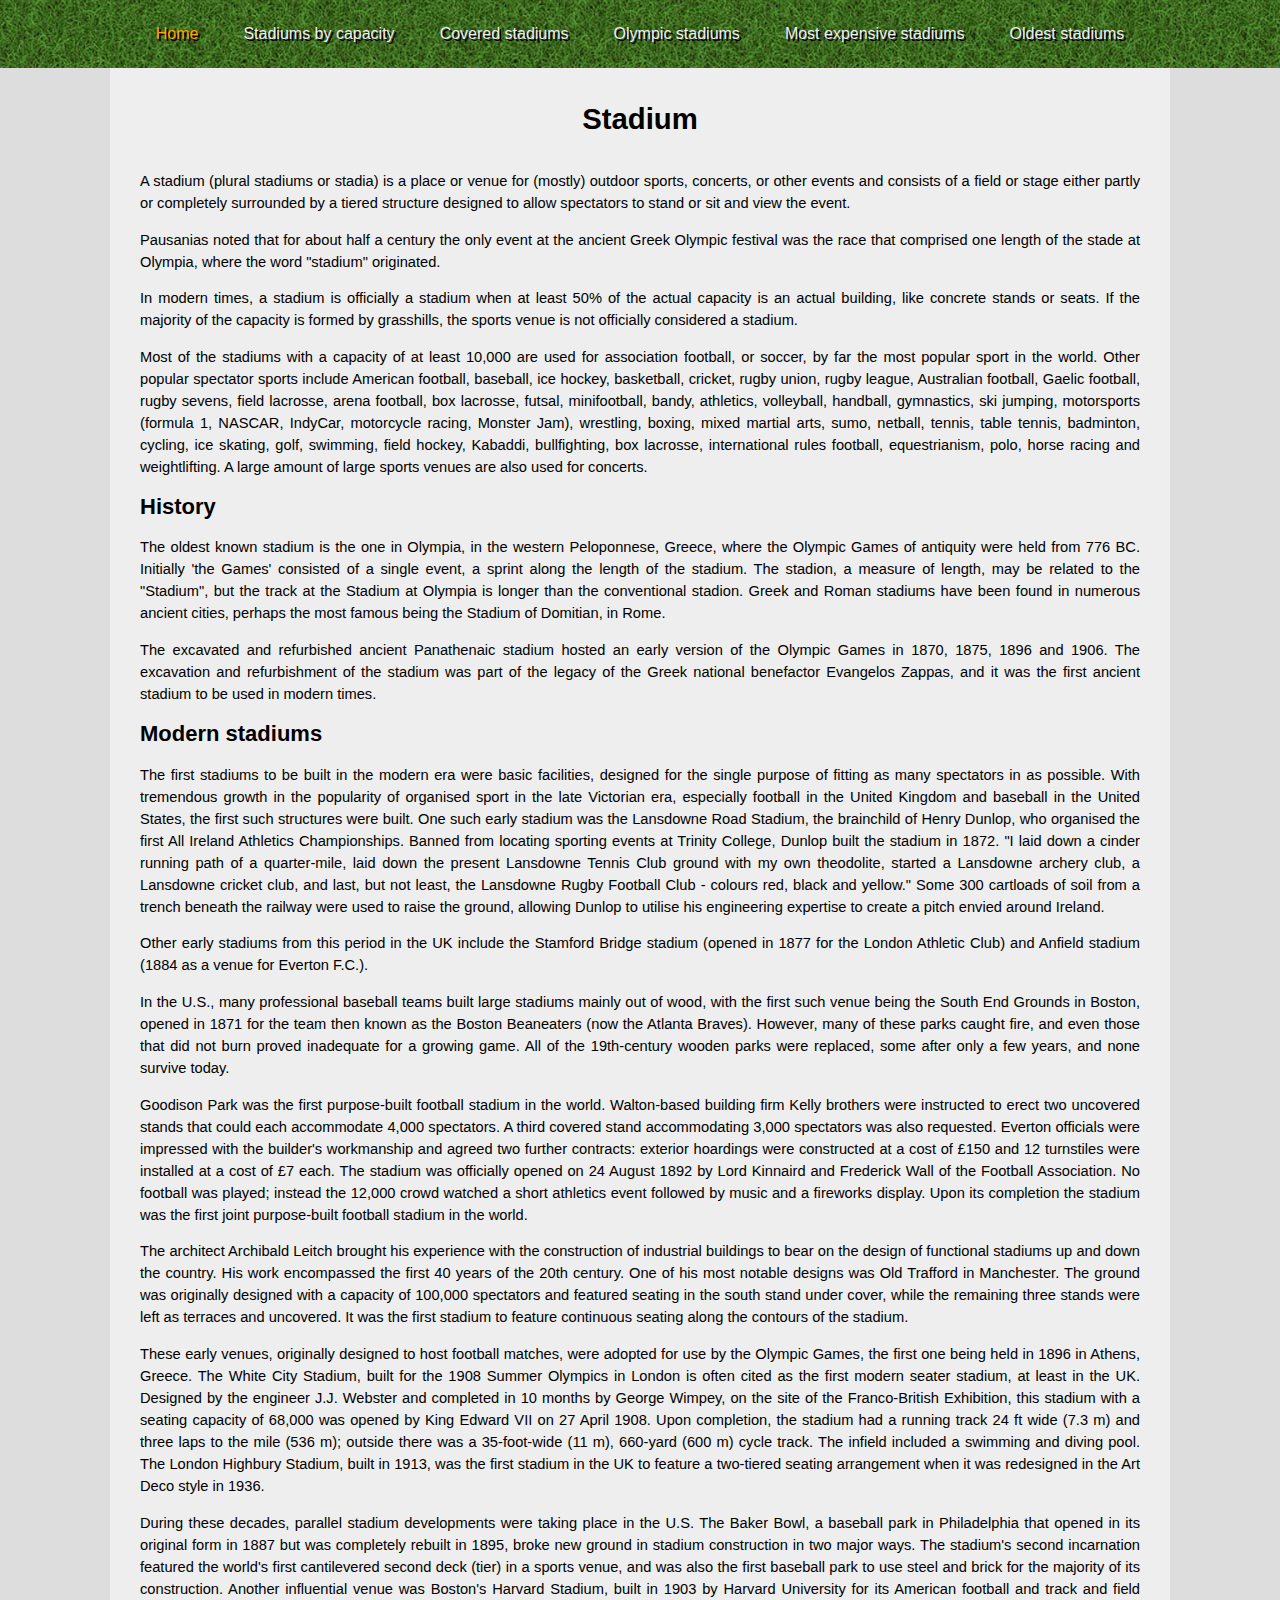
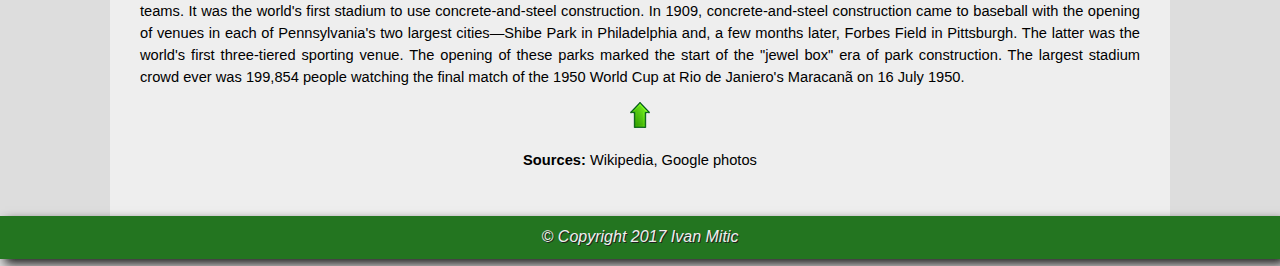
<file: index.html>
<!DOCTYPE html>
<html lang = "en">
<head>
<meta charset = "UTF-8">
<title>Stadiums</title>
 <link rel="stylesheet" type="text/css" href="style.css">
</head>
<body>
<a id="top"></a> 
<nav>
<ul>
<li><a href="index.html" class="active">Home</a></li> 
<li><a href="capacity.html">Stadiums by capacity</a></li> 
<li><a href="covered_stadiums.html">Covered stadiums</a></li> 
<li><a href="olympic_stadiums.html">Olympic stadiums</a></li> 
<li><a href="most_expensive_stadiums.html">Most expensive stadiums</a></li> 
<li><a href="oldest_stadiums.html">Oldest stadiums</a></li>   

</ul>
</nav>

<div class="block">

<h1>Stadium</h1>
<p>A stadium (plural stadiums or stadia) is a place or venue for (mostly) outdoor sports, concerts, or other events and consists of a field or stage either partly or completely surrounded by a tiered structure designed to allow spectators to stand or sit and view the event.</p>

<p>Pausanias noted that for about half a century the only event at the ancient Greek Olympic festival was the race that comprised one length of the stade at Olympia, where the word "stadium" originated.</p>

<p>In modern times, a stadium is officially a stadium when at least 50% of the actual capacity is an actual building, like concrete stands or seats. If the majority of the capacity is formed by grasshills, the sports venue is not officially considered a stadium.</p>

<p>Most of the stadiums with a capacity of at least 10,000 are used for association football, or soccer, by far the most popular sport in the world. Other popular spectator sports include American football, baseball, ice hockey, basketball, cricket, rugby union, rugby league, Australian football, Gaelic football, rugby sevens, field lacrosse, arena football, box lacrosse, futsal, minifootball, bandy, athletics, volleyball, handball, gymnastics, ski jumping, motorsports (formula 1, NASCAR, IndyCar, motorcycle racing, Monster Jam), wrestling, boxing, mixed martial arts, sumo, netball, tennis, table tennis, badminton, cycling, ice skating, golf, swimming, field hockey, Kabaddi, bullfighting, box lacrosse, international rules football, equestrianism, polo, horse racing and weightlifting. A large amount of large sports venues are also used for concerts.</p>

<h2>History</h2>

<p>The oldest known stadium is the one in Olympia, in the western Peloponnese, Greece, where the Olympic Games of antiquity were held from 776 BC. Initially 'the Games' consisted of a single event, a sprint along the length of the stadium. The stadion, a measure of length, may be related to the "Stadium", but the track at the Stadium at Olympia is longer than the conventional stadion. Greek and Roman stadiums have been found in numerous ancient cities, perhaps the most famous being the Stadium of Domitian, in Rome.</p>

<p>The excavated and refurbished ancient Panathenaic stadium hosted an early version of the Olympic Games in 1870, 1875, 1896 and 1906. The excavation and refurbishment of the stadium was part of the legacy of the Greek national benefactor Evangelos Zappas, and it was the first ancient stadium to be used in modern times.</p>

<h2>Modern stadiums</h2>

<p>The first stadiums to be built in the modern era were basic facilities, designed for the single purpose of fitting as many spectators in as possible. With tremendous growth in the popularity of organised sport in the late Victorian era, especially football in the United Kingdom and baseball in the United States, the first such structures were built. One such early stadium was the Lansdowne Road Stadium, the brainchild of Henry Dunlop, who organised the first All Ireland Athletics Championships. Banned from locating sporting events at Trinity College, Dunlop built the stadium in 1872. "I laid down a cinder running path of a quarter-mile, laid down the present Lansdowne Tennis Club ground with my own theodolite, started a Lansdowne archery club, a Lansdowne cricket club, and last, but not least, the Lansdowne Rugby Football Club - colours red, black and yellow." Some 300 cartloads of soil from a trench beneath the railway were used to raise the ground, allowing Dunlop to utilise his engineering expertise to create a pitch envied around Ireland.</p>

<p>Other early stadiums from this period in the UK include the Stamford Bridge stadium (opened in 1877 for the London Athletic Club) and Anfield stadium (1884 as a venue for Everton F.C.).</p>

<p>In the U.S., many professional baseball teams built large stadiums mainly out of wood, with the first such venue being the South End Grounds in Boston, opened in 1871 for the team then known as the Boston Beaneaters (now the Atlanta Braves). However, many of these parks caught fire, and even those that did not burn proved inadequate for a growing game. All of the 19th-century wooden parks were replaced, some after only a few years, and none survive today.</p>

<p>Goodison Park was the first purpose-built football stadium in the world. Walton-based building firm Kelly brothers were instructed to erect two uncovered stands that could each accommodate 4,000 spectators. A third covered stand accommodating 3,000 spectators was also requested. Everton officials were impressed with the builder's workmanship and agreed two further contracts: exterior hoardings were constructed at a cost of £150 and 12 turnstiles were installed at a cost of £7 each. The stadium was officially opened on 24 August 1892 by Lord Kinnaird and Frederick Wall of the Football Association. No football was played; instead the 12,000 crowd watched a short athletics event followed by music and a fireworks display. Upon its completion the stadium was the first joint purpose-built football stadium in the world.</p>

<p>The architect Archibald Leitch brought his experience with the construction of industrial buildings to bear on the design of functional stadiums up and down the country. His work encompassed the first 40 years of the 20th century. One of his most notable designs was Old Trafford in Manchester. The ground was originally designed with a capacity of 100,000 spectators and featured seating in the south stand under cover, while the remaining three stands were left as terraces and uncovered. It was the first stadium to feature continuous seating along the contours of the stadium.</p>

<p>These early venues, originally designed to host football matches, were adopted for use by the Olympic Games, the first one being held in 1896 in Athens, Greece. The White City Stadium, built for the 1908 Summer Olympics in London is often cited as the first modern seater stadium, at least in the UK. Designed by the engineer J.J. Webster and completed in 10 months by George Wimpey, on the site of the Franco-British Exhibition, this stadium with a seating capacity of 68,000 was opened by King Edward VII on 27 April 1908. Upon completion, the stadium had a running track 24 ft wide (7.3 m) and three laps to the mile (536 m); outside there was a 35-foot-wide (11 m), 660-yard (600 m) cycle track. The infield included a swimming and diving pool. The London Highbury Stadium, built in 1913, was the first stadium in the UK to feature a two-tiered seating arrangement when it was redesigned in the Art Deco style in 1936.<p>

<p>During these decades, parallel stadium developments were taking place in the U.S. The Baker Bowl, a baseball park in Philadelphia that opened in its original form in 1887 but was completely rebuilt in 1895, broke new ground in stadium construction in two major ways. The stadium's second incarnation featured the world's first cantilevered second deck (tier) in a sports venue, and was also the first baseball park to use steel and brick for the majority of its construction. Another influential venue was Boston's Harvard Stadium, built in 1903 by Harvard University for its American football and track and field teams. It was the world's first stadium to use concrete-and-steel construction. In 1909, concrete-and-steel construction came to baseball with the opening of venues in each of Pennsylvania's two largest cities—Shibe Park in Philadelphia and, a few months later, Forbes Field in Pittsburgh. The latter was the world's first three-tiered sporting venue. The opening of these parks marked the start of the "jewel box" era of park construction. The largest stadium crowd ever was 199,854 people watching the final match of the 1950 World Cup at Rio de Janiero's Maracanã on 16 July 1950.</p>

<div class="top">
<a href="#top"><img src="images/arrow1.png" alt="arrow up"></a>
<p><strong>Sources:</strong> Wikipedia, Google photos</p>
</div>
</div>

<footer>
<address>&copy; Copyright 2017 Ivan Mitic</address>
</footer>

</body>
</html>
</file>
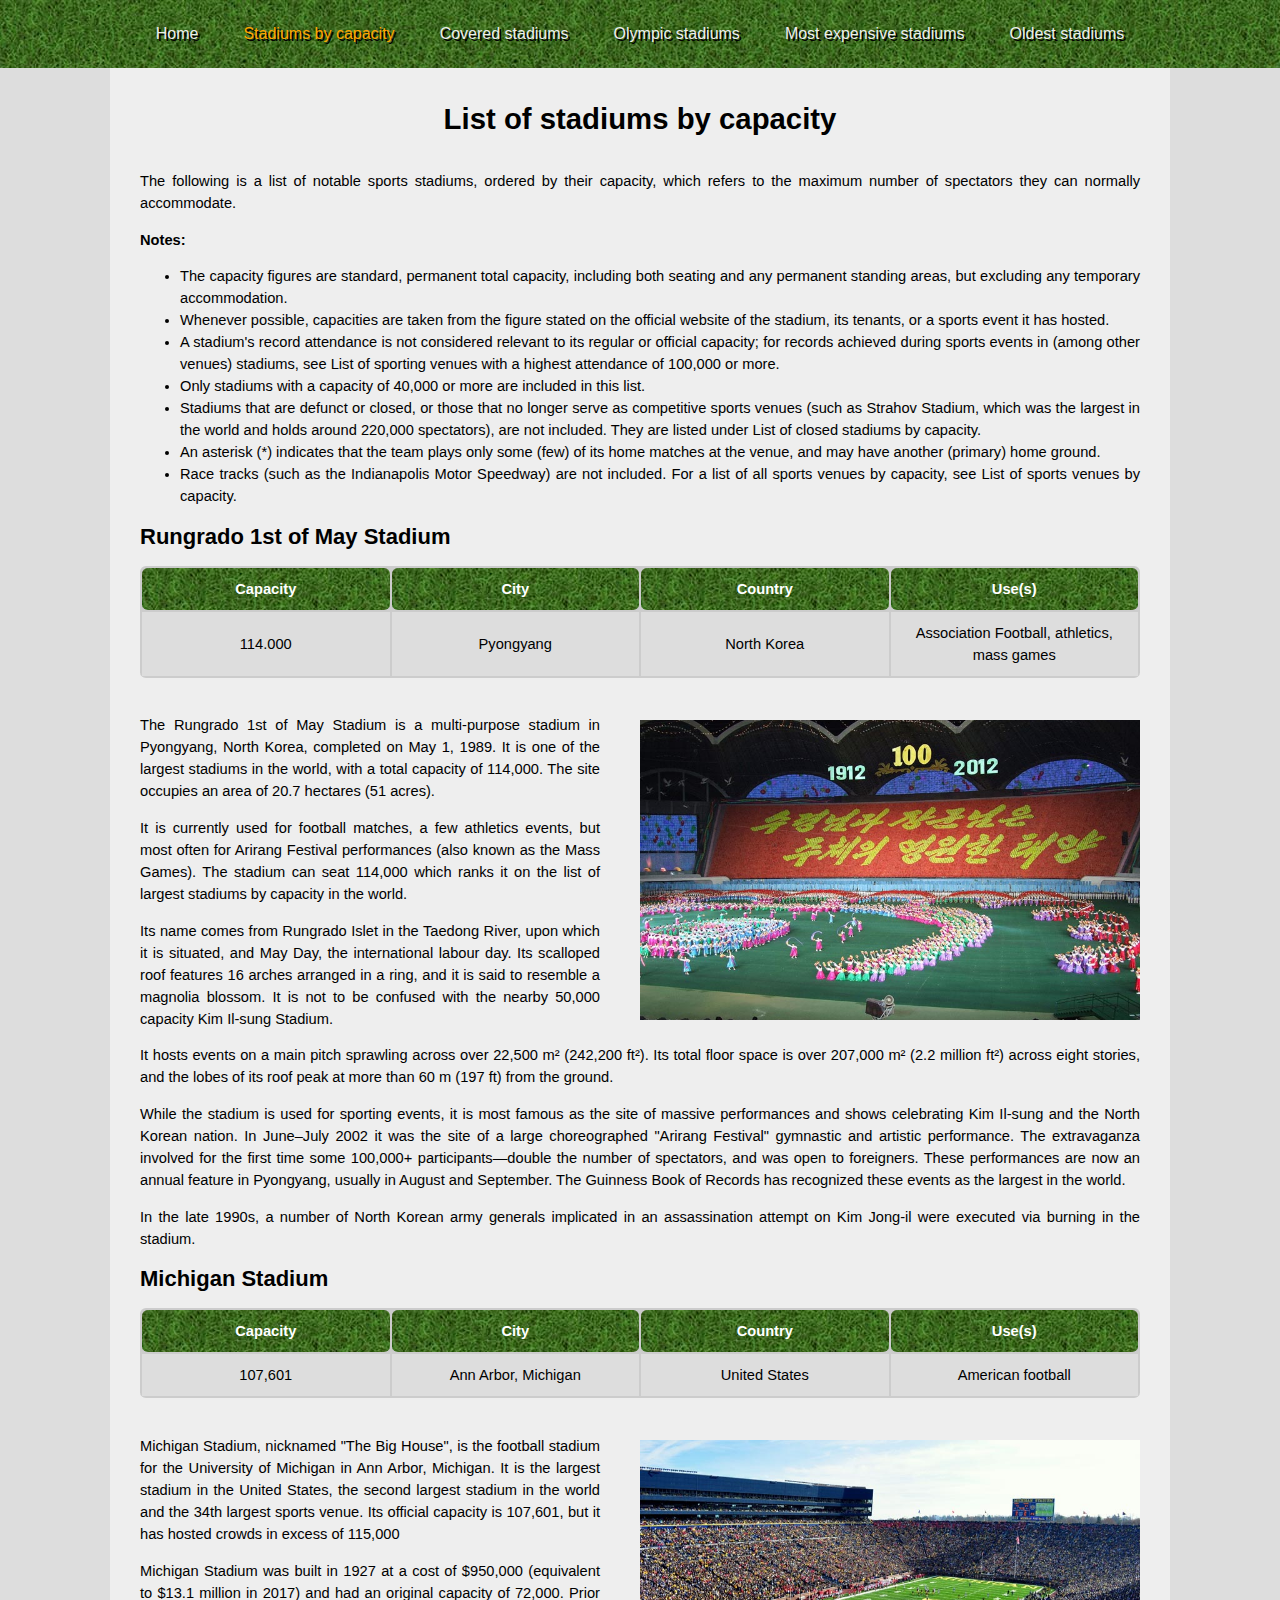
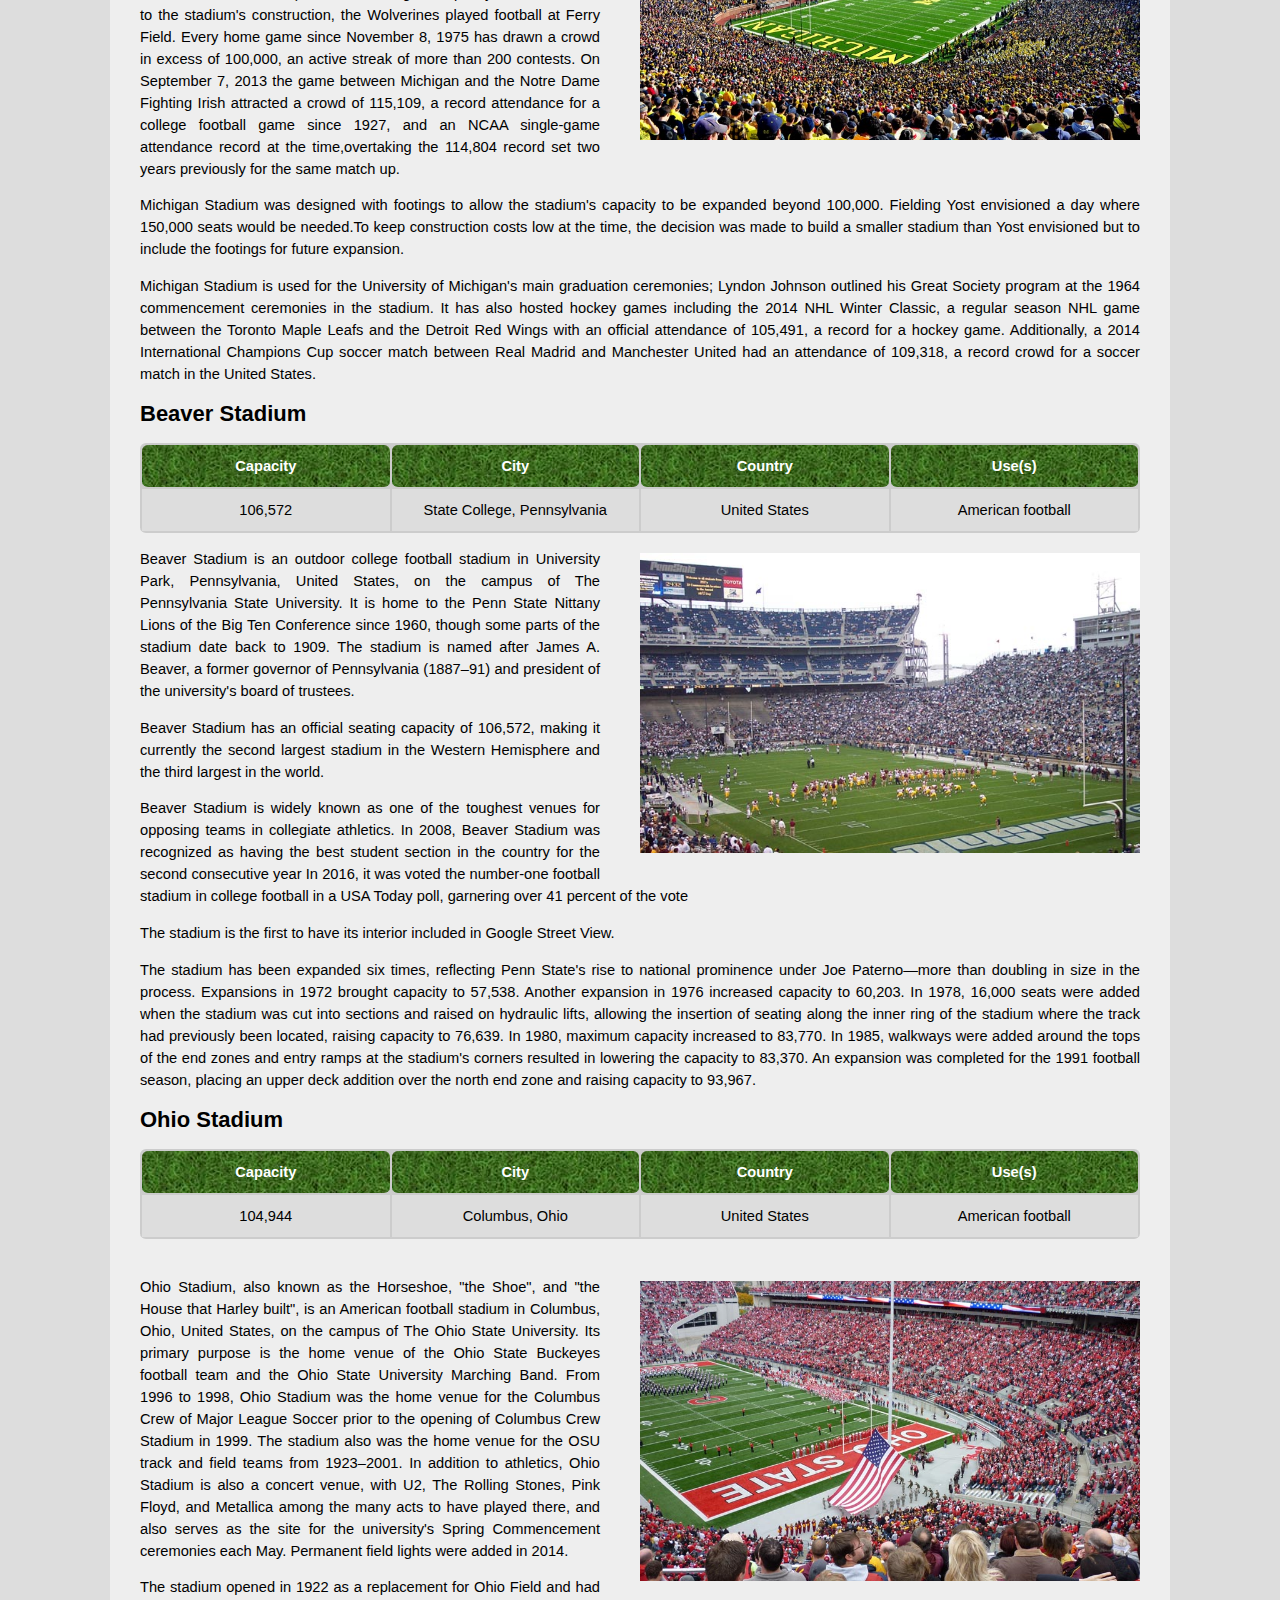
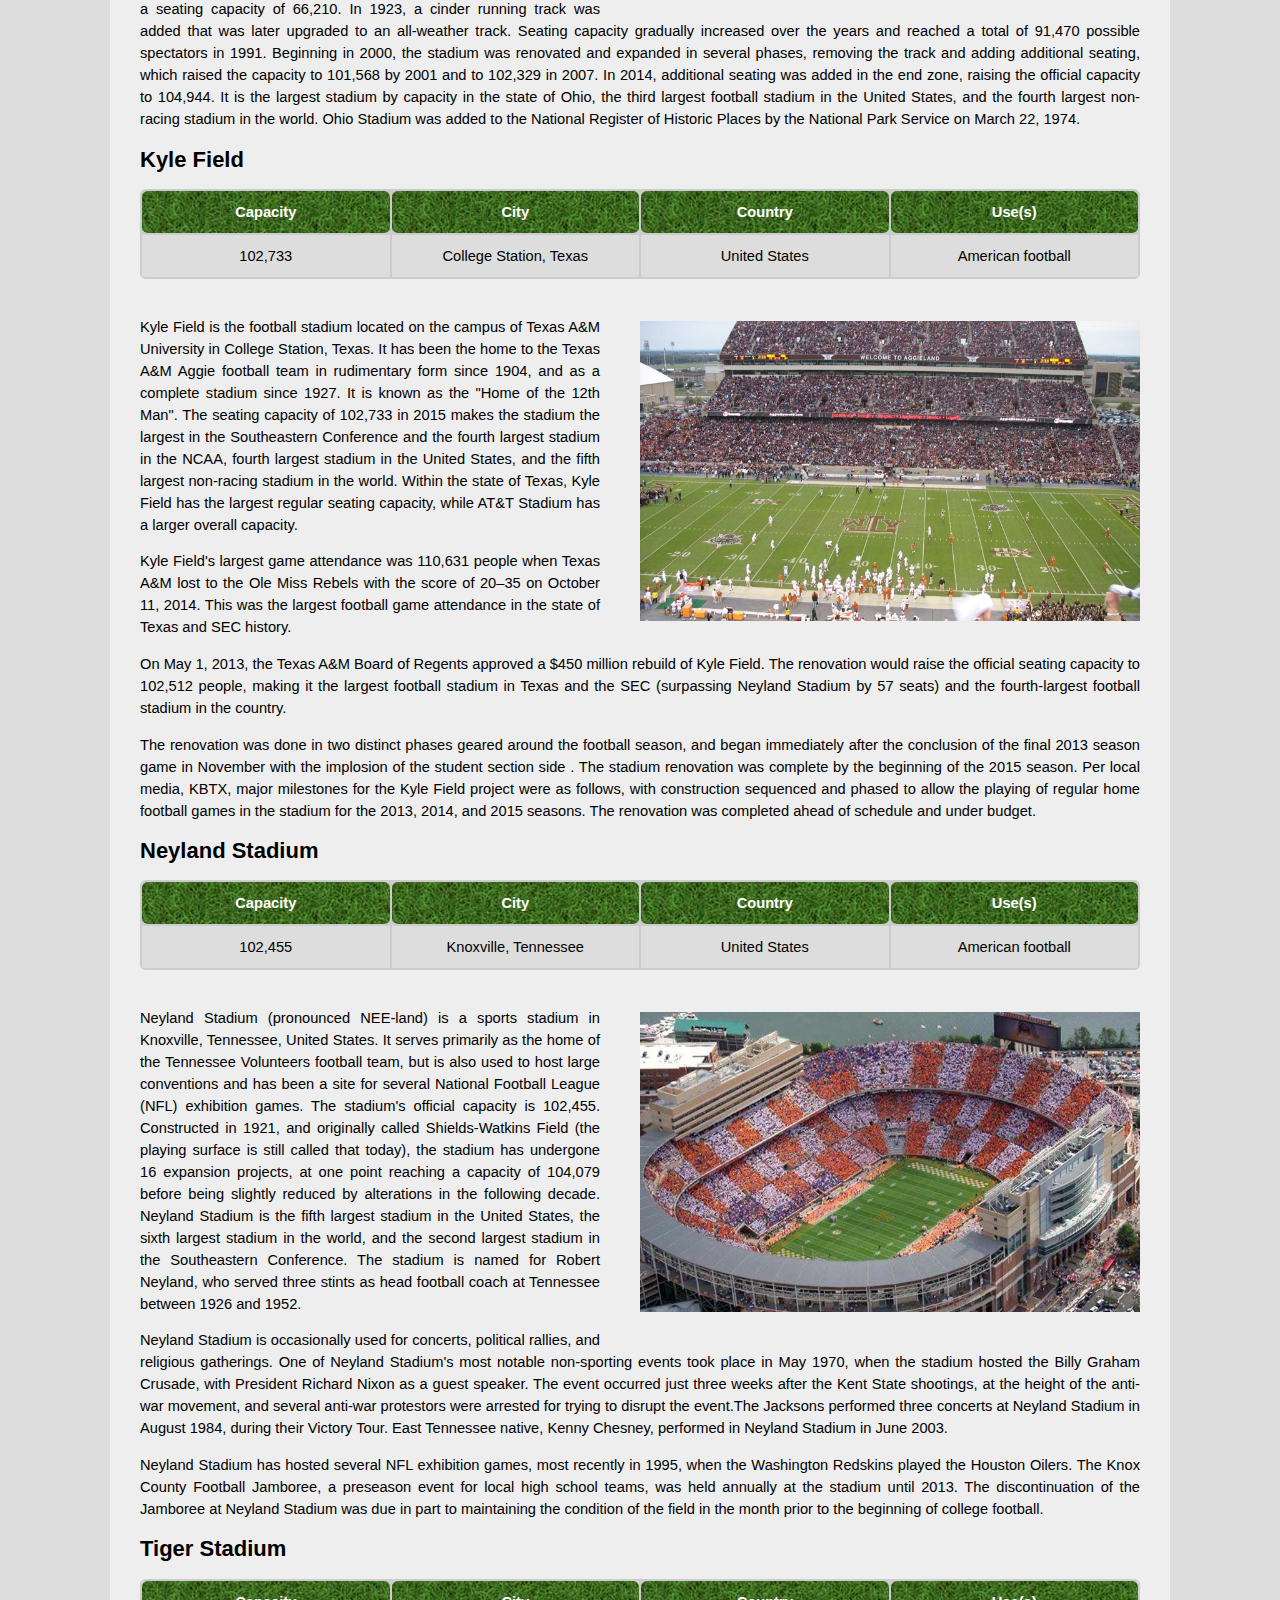
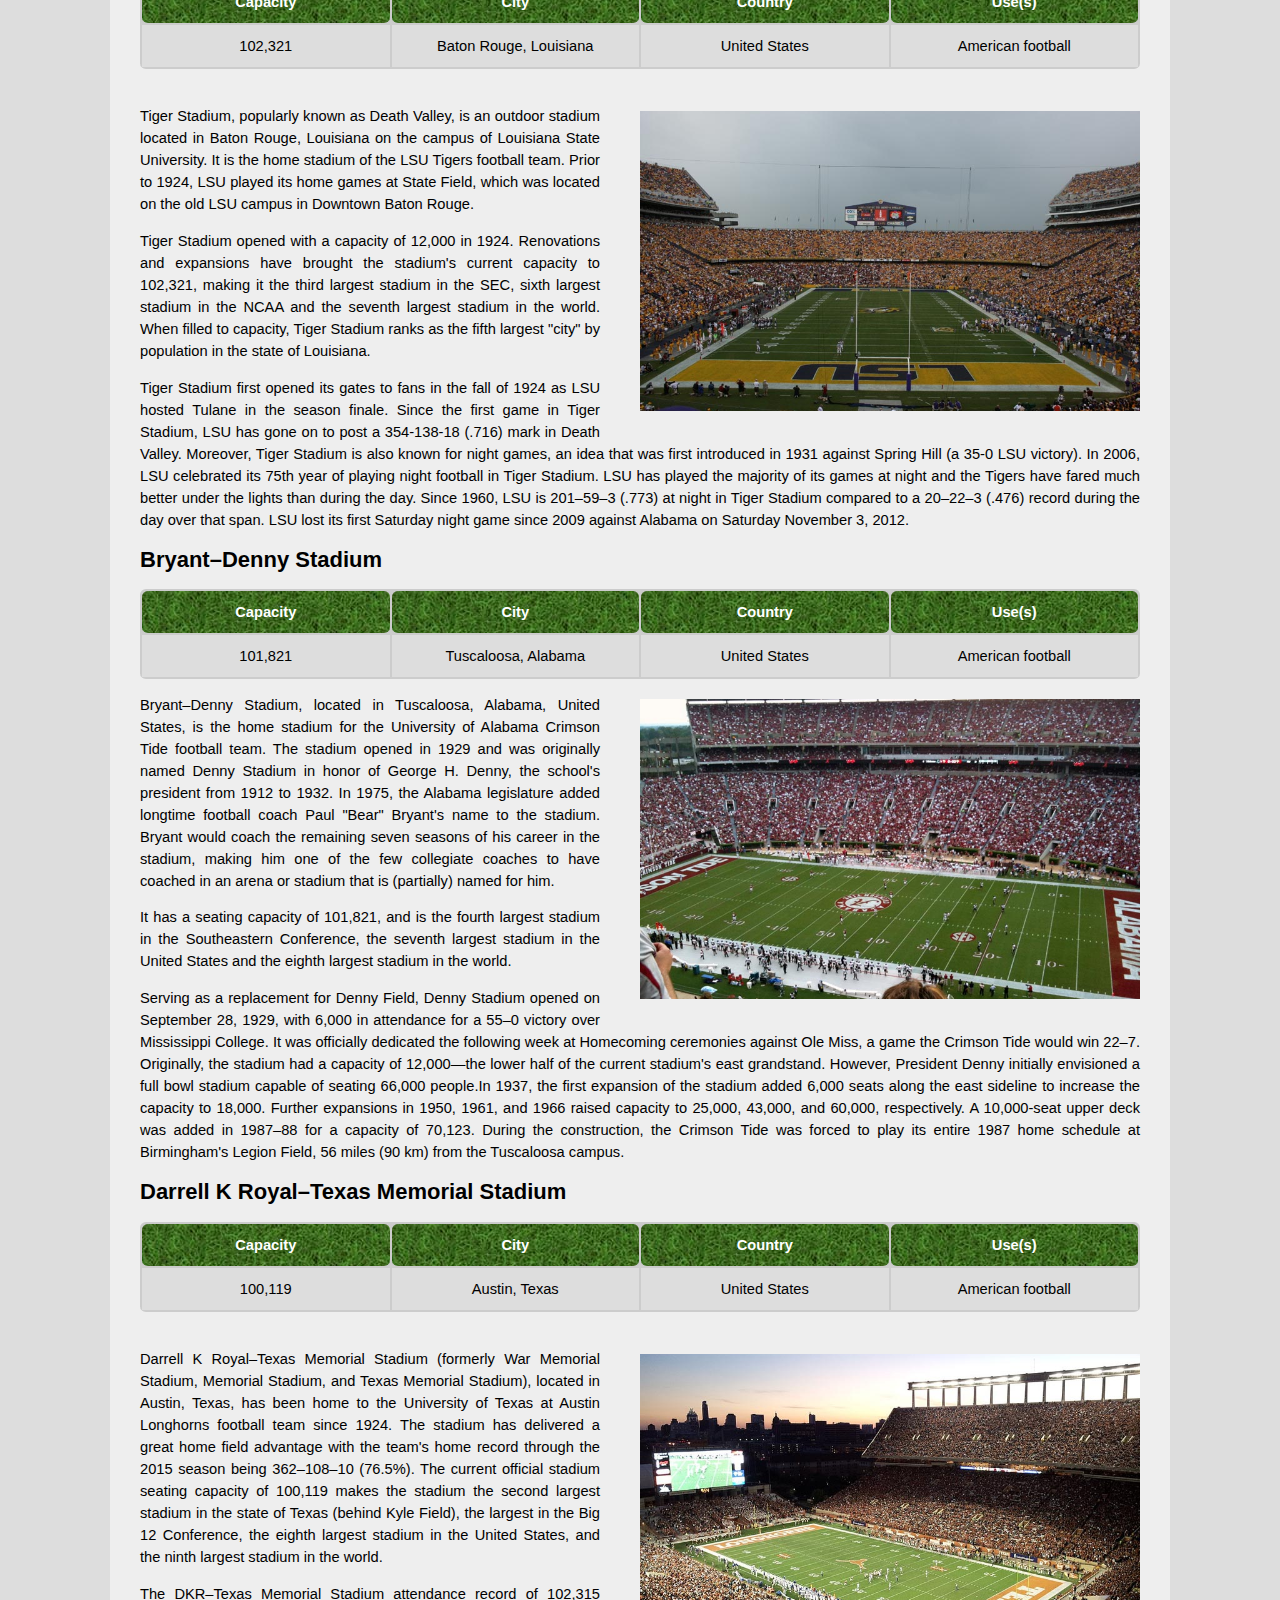
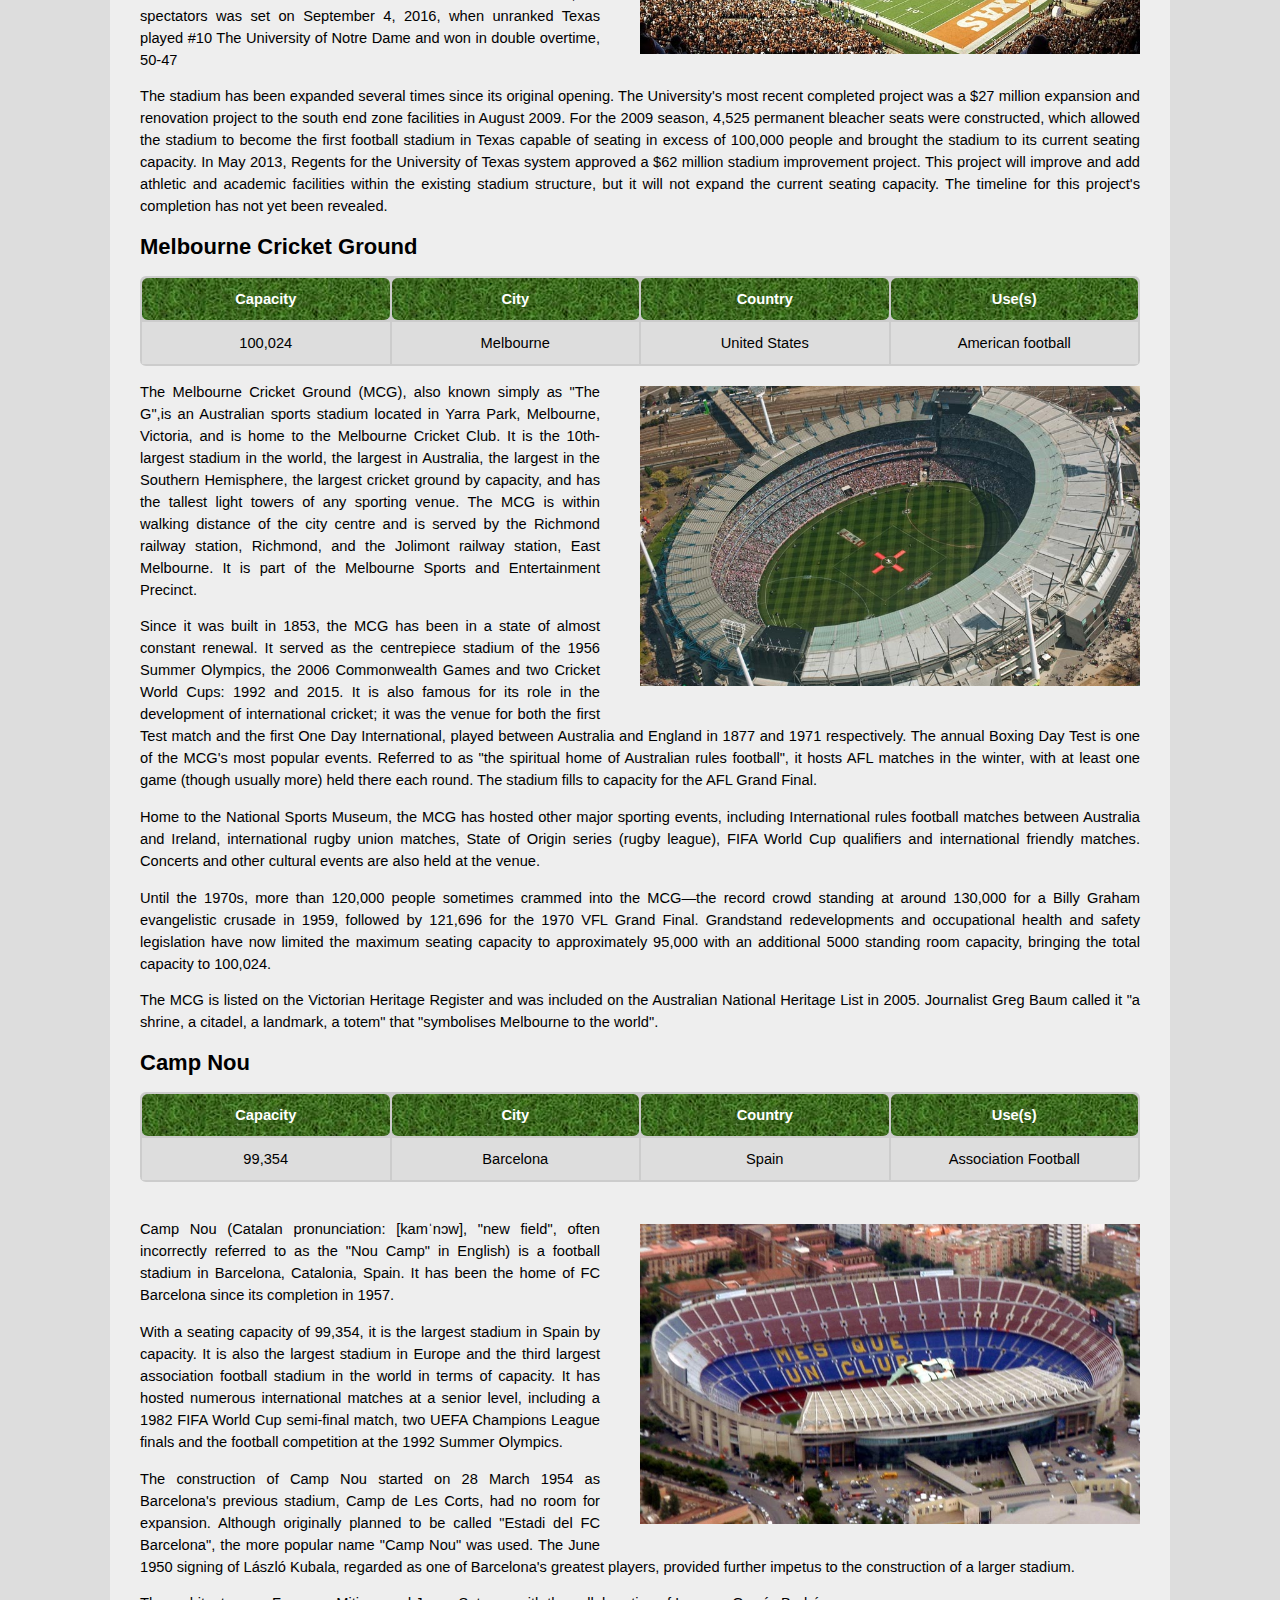
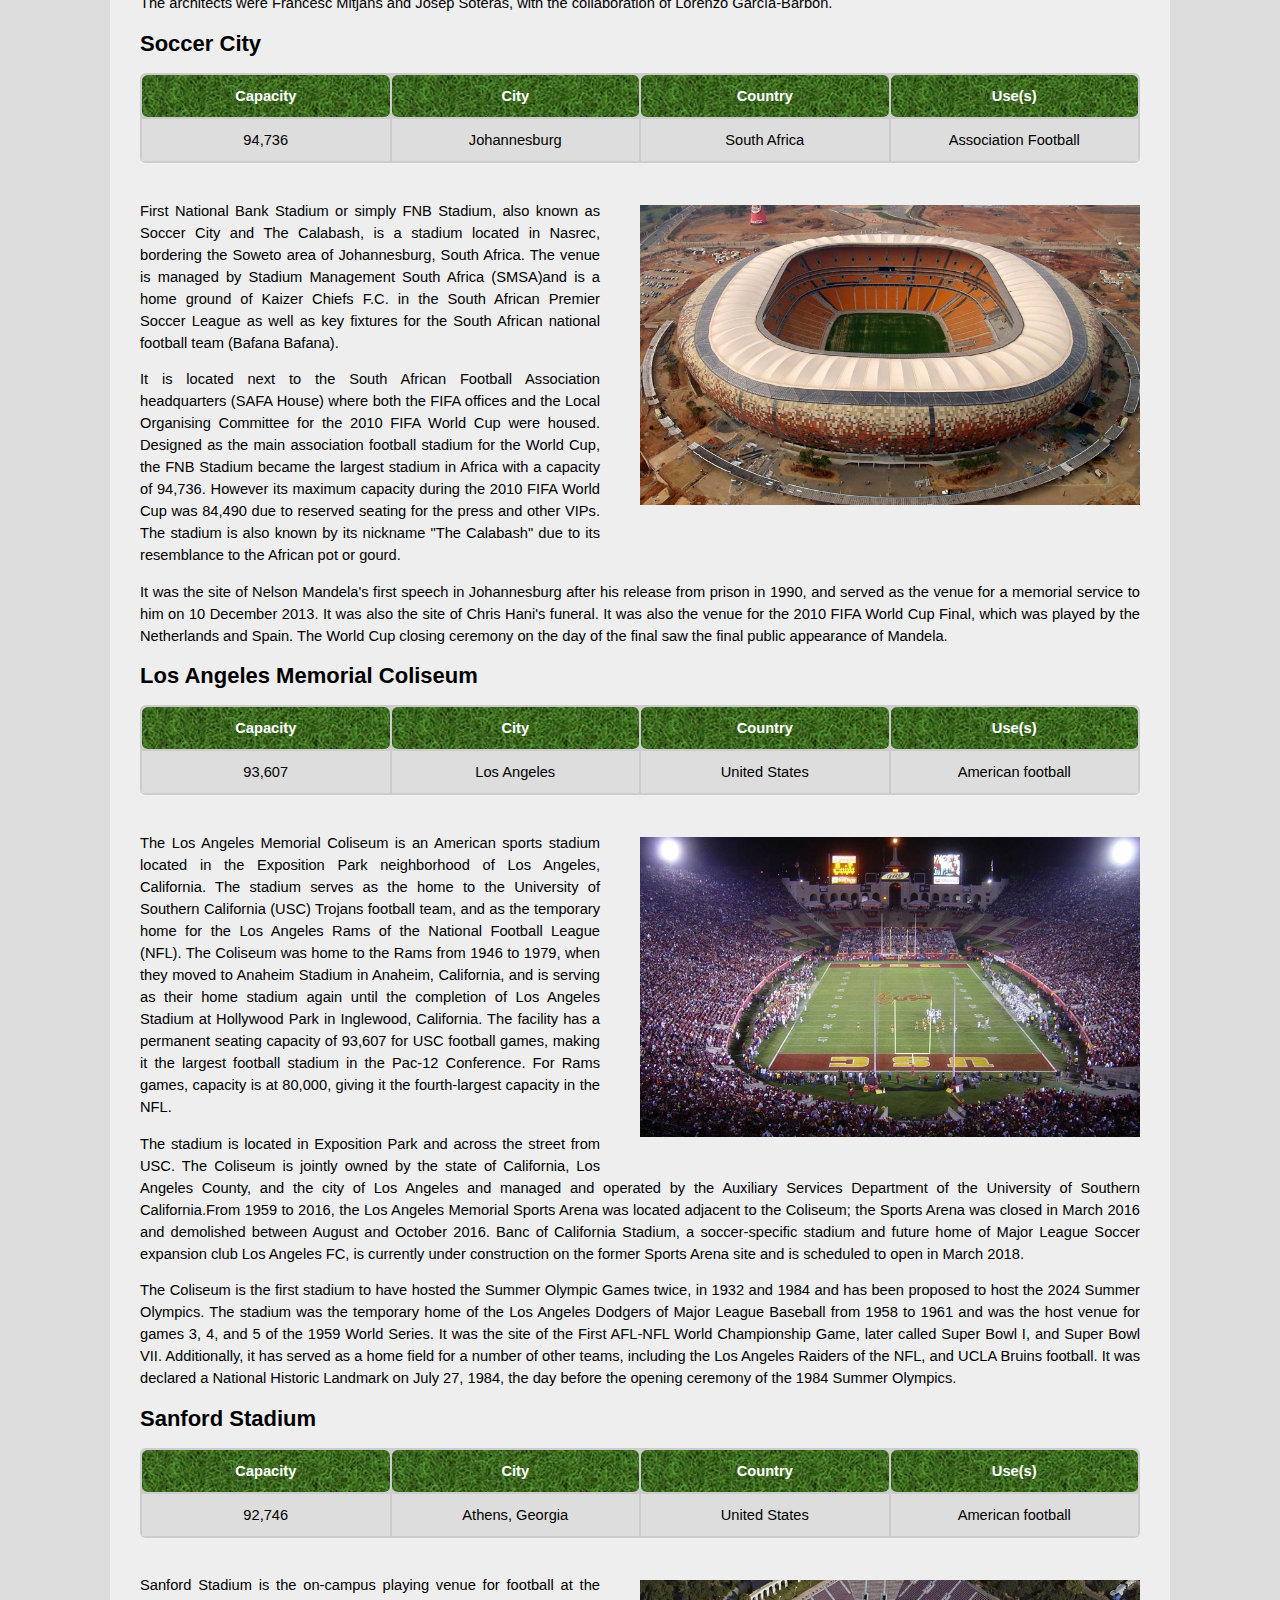
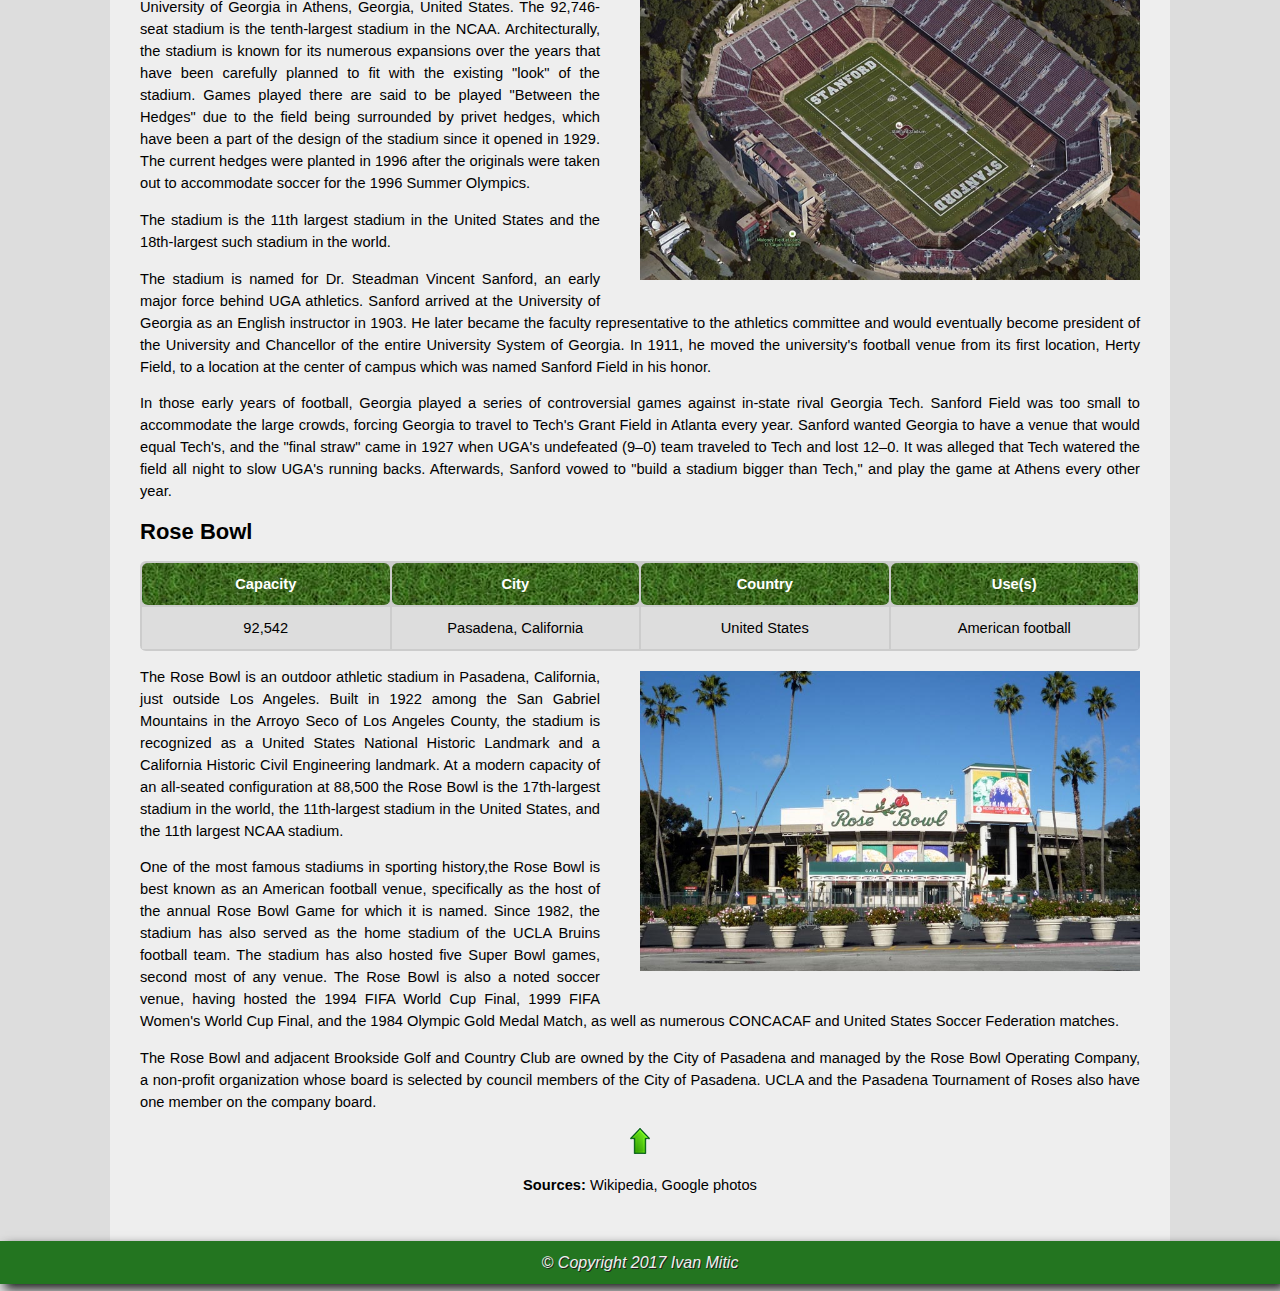
<file: capacity.html>
<!DOCTYPE html>
<html lang = "en">
<head>
<link rel="stylesheet" type="text/css" href="style.css">
<meta charset = "UTF-8">
<title>List of stadiums by capacity</title>
</head>
<body>
<a id="top"></a> 
<nav>
<ul>
<li><a href="index.html">Home</a></li> 
<li><a href="capacity.html" class="active">Stadiums by capacity</a></li> 
<li><a href="covered_stadiums.html">Covered stadiums</a></li> 
<li><a href="olympic_stadiums.html">Olympic stadiums</a></li> 
<li><a href="most_expensive_stadiums.html">Most expensive stadiums</a></li> 
<li><a href="oldest_stadiums.html">Oldest stadiums</a></li>   

</ul>
</nav>


<div class="block">

<h1>List of stadiums by capacity</h1>

<p>The following is a list of notable sports stadiums, ordered by their capacity, which refers to the maximum number of spectators they can normally accommodate.</p>

<p><strong>Notes:</strong></p>
<ul>
    <li>The capacity figures are standard, permanent total capacity, including both seating and any permanent standing areas, but excluding any temporary accommodation.</li>
    <li>Whenever possible, capacities are taken from the figure stated on the official website of the stadium, its tenants, or a sports event it has hosted.</li>
    <li>A stadium's record attendance is not considered relevant to its regular or official capacity; for records achieved during sports events in (among other venues) stadiums, see List of sporting venues with a highest attendance of 100,000 or more.</li>
    <li>Only stadiums with a capacity of 40,000 or more are included in this list.</li>
    <li>Stadiums that are defunct or closed, or those that no longer serve as competitive sports venues (such as Strahov Stadium, which was the largest in the world and holds around 220,000 spectators), are not included. They are listed under List of closed stadiums by capacity.</li>
    <li>An asterisk (*) indicates that the team plays only some (few) of its home matches at the venue, and may have another (primary) home ground.</li>
    <li>Race tracks (such as the Indianapolis Motor Speedway) are not included. For a list of all sports venues by capacity, see List of sports venues by capacity.</li>
</ul>
<h2>Rungrado 1st of May Stadium</h2>

<table>
	<tr>
	<th>Capacity</th>
	<th>City</th>
	<th>Country</th>
	<th>Use(s)</th>
	</tr>
	<tr>
	<td>114.000</td>
	<td>Pyongyang</td>
	<td>North Korea</td>
	<td>Association Football, athletics, mass games</td>
	</tr>
</table><br>
<img class = "TextWrap" src="images/Rungrado.jpg" alt="Rungrado stadiom">
<p>The Rungrado 1st of May Stadium is a multi-purpose stadium in Pyongyang, North Korea, completed on May 1, 1989. It is one of the largest stadiums in the world, with a total capacity of 114,000. The site occupies an area of 20.7 hectares (51 acres).</p>

<p>It is currently used for football matches, a few athletics events, but most often for Arirang Festival performances (also known as the Mass Games). The stadium can seat 114,000 which ranks it on the list of largest stadiums by capacity in the world.</p>

<p>Its name comes from Rungrado Islet in the Taedong River, upon which it is situated, and May Day, the international labour day. Its scalloped roof features 16 arches arranged in a ring, and it is said to resemble a magnolia blossom. It is not to be confused with the nearby 50,000 capacity Kim Il-sung Stadium.</p>

<p>It hosts events on a main pitch sprawling across over 22,500 m² (242,200 ft²). Its total floor space is over 207,000 m² (2.2 million ft²) across eight stories, and the lobes of its roof peak at more than 60 m (197 ft) from the ground.</p>

<p>While the stadium is used for sporting events, it is most famous as the site of massive performances and shows celebrating Kim Il-sung and the North Korean nation. In June–July 2002 it was the site of a large choreographed "Arirang Festival" gymnastic and artistic performance. The extravaganza involved for the first time some 100,000+ participants—double the number of spectators, and was open to foreigners. These performances are now an annual feature in Pyongyang, usually in August and September. The Guinness Book of Records has recognized these events as the largest in the world.</p>

<p>In the late 1990s, a number of North Korean army generals implicated in an assassination attempt on Kim Jong-il were executed via burning in the stadium.</p>


<h2>Michigan Stadium</h2>

<table>
	<tr>
	<th>Capacity</th>
	<th>City</th>
	<th>Country</th>
	<th>Use(s)</th>
	</tr>
	<tr>
	<td>107,601</td>
	<td>Ann Arbor, Michigan</td>
	<td>United States</td>
	<td>American football</td>
	</tr>
</table><br>

<img class = "TextWrap" src = "images/Michigan_Stadium.jpg" alt = "Michigan_Stadium">
<p>Michigan Stadium, nicknamed "The Big House", is the football stadium for the University of Michigan in Ann Arbor, Michigan. It is the largest stadium in the United States, the second largest stadium in the world and the 34th largest sports venue. Its official capacity is 107,601, but it has hosted crowds in excess of 115,000</p>

<p>Michigan Stadium was built in 1927 at a cost of $950,000 (equivalent to $13.1 million in 2017) and had an original capacity of 72,000. Prior to the stadium's construction, the Wolverines played football at Ferry Field. Every home game since November 8, 1975 has drawn a crowd in excess of 100,000, an active streak of more than 200 contests. On September 7, 2013 the game between Michigan and the Notre Dame Fighting Irish attracted a crowd of 115,109, a record attendance for a college football game since 1927, and an NCAA single-game attendance record at the time,overtaking the 114,804 record set two years previously for the same match up.</p>

<p>Michigan Stadium was designed with footings to allow the stadium's capacity to be expanded beyond 100,000. Fielding Yost envisioned a day where 150,000 seats would be needed.To keep construction costs low at the time, the decision was made to build a smaller stadium than Yost envisioned but to include the footings for future expansion.</p>

<p>Michigan Stadium is used for the University of Michigan's main graduation ceremonies; Lyndon Johnson outlined his Great Society program at the 1964 commencement ceremonies in the stadium. It has also hosted hockey games including the 2014 NHL Winter Classic, a regular season NHL game between the Toronto Maple Leafs and the Detroit Red Wings with an official attendance of 105,491, a record for a hockey game. Additionally, a 2014 International Champions Cup soccer match between Real Madrid and Manchester United had an attendance of 109,318, a record crowd for a soccer match in the United States.</p>
<h2>Beaver Stadium</h2>
<table>
	<tr>
	<th>Capacity</th>
	<th>City</th>
	<th>Country</th>
	<th>Use(s)</th>
	</tr>
	<tr>
	<td>106,572</td>
	<td>State College, Pennsylvania</td>
	<td>United States</td>
	<td>American football</td>
	</tr>
</table>
<img class = "TextWrap" src = "images/Beaver_Stadium.jpg"  alt = "Beaver_Stadium">
<p>Beaver Stadium is an outdoor college football stadium in University Park, Pennsylvania, United States, on the campus of The Pennsylvania State University. It is home to the Penn State Nittany Lions of the Big Ten Conference since 1960, though some parts of the stadium date back to 1909. The stadium is named after James A. Beaver, a former governor of Pennsylvania (1887–91) and president of the university's board of trustees.</p>

<p>Beaver Stadium has an official seating capacity of 106,572, making it currently the second largest stadium in the Western Hemisphere and the third largest in the world.</p>

<p>Beaver Stadium is widely known as one of the toughest venues for opposing teams in collegiate athletics. In 2008, Beaver Stadium was recognized as having the best student section in the country for the second consecutive year In 2016, it was voted the number-one football stadium in college football in a USA Today poll, garnering over 41 percent of the vote</p>

<p>The stadium is the first to have its interior included in Google Street View.</p>
<p>The stadium has been expanded six times, reflecting Penn State's rise to national prominence under Joe Paterno—more than doubling in size in the process. Expansions in 1972 brought capacity to 57,538. Another expansion in 1976 increased capacity to 60,203. In 1978, 16,000 seats were added when the stadium was cut into sections and raised on hydraulic lifts, allowing the insertion of seating along the inner ring of the stadium where the track had previously been located, raising capacity to 76,639. In 1980, maximum capacity increased to 83,770. In 1985, walkways were added around the tops of the end zones and entry ramps at the stadium's corners resulted in lowering the capacity to 83,370. An expansion was completed for the 1991 football season, placing an upper deck addition over the north end zone and raising capacity to 93,967.</p>


<h2>Ohio Stadium</h2>
<table>
	<tr>
	<th>Capacity</th>
	<th>City</th>
	<th>Country</th>
	<th>Use(s)</th>
	</tr>
	<tr>
	<td>104,944</td>
	<td>Columbus, Ohio</td>
	<td>United States</td>
	<td>American football</td>
	</tr>
</table><br>
<img class = "TextWrap" src = "images/Ohio_Stadium.jpg"  alt = "Ohio_Stadium">
<p>Ohio Stadium, also known as the Horseshoe, "the Shoe", and "the House that Harley built", is an American football stadium in Columbus, Ohio, United States, on the campus of The Ohio State University. Its primary purpose is the home venue of the Ohio State Buckeyes football team and the Ohio State University Marching Band. From 1996 to 1998, Ohio Stadium was the home venue for the Columbus Crew of Major League Soccer prior to the opening of Columbus Crew Stadium in 1999. The stadium also was the home venue for the OSU track and field teams from 1923–2001. In addition to athletics, Ohio Stadium is also a concert venue, with U2, The Rolling Stones, Pink Floyd, and Metallica among the many acts to have played there, and also serves as the site for the university's Spring Commencement ceremonies each May. Permanent field lights were added in 2014.</p>

<p>The stadium opened in 1922 as a replacement for Ohio Field and had a seating capacity of 66,210. In 1923, a cinder running track was added that was later upgraded to an all-weather track. Seating capacity gradually increased over the years and reached a total of 91,470 possible spectators in 1991. Beginning in 2000, the stadium was renovated and expanded in several phases, removing the track and adding additional seating, which raised the capacity to 101,568 by 2001 and to 102,329 in 2007. In 2014, additional seating was added in the end zone, raising the official capacity to 104,944. It is the largest stadium by capacity in the state of Ohio, the third largest football stadium in the United States, and the fourth largest non-racing stadium in the world. Ohio Stadium was added to the National Register of Historic Places by the National Park Service on March 22, 1974.</p>
<h2>Kyle Field</h2>
<table>
	<tr>
	<th>Capacity</th>
	<th>City</th>
	<th>Country</th>
	<th>Use(s)</th>
	</tr>
	<tr>
	<td>102,733</td>
	<td>College Station, Texas</td>
	<td>United States</td>
	<td>American football</td>
	</tr>
</table><br>
<img class = "TextWrap" src = "images/Kyle_Field.jpg"  alt = "Kyle_Field">
<p>Kyle Field is the football stadium located on the campus of Texas A&M University in College Station, Texas. It has been the home to the Texas A&M Aggie football team in rudimentary form since 1904, and as a complete stadium since 1927. It is known as the "Home of the 12th Man". The seating capacity of 102,733 in 2015 makes the stadium the largest in the Southeastern Conference and the fourth largest stadium in the NCAA, fourth largest stadium in the United States, and the fifth largest non-racing stadium in the world. Within the state of Texas, Kyle Field has the largest regular seating capacity, while AT&T Stadium has a larger overall capacity.</p>

<p>Kyle Field's largest game attendance was 110,631 people when Texas A&M lost to the Ole Miss Rebels with the score of 20–35 on October 11, 2014. This was the largest football game attendance in the state of Texas and SEC history.</p>
<p>On May 1, 2013, the Texas A&M Board of Regents approved a $450 million rebuild of Kyle Field. The renovation would raise the official seating capacity to 102,512 people, making it the largest football stadium in Texas and the SEC (surpassing Neyland Stadium by 57 seats) and the fourth-largest football stadium in the country.</p>

<p>The renovation was done in two distinct phases geared around the football season, and began immediately after the conclusion of the final 2013 season game in November with the implosion of the student section side . The stadium renovation was complete by the beginning of the 2015 season. Per local media, KBTX, major milestones for the Kyle Field project were as follows, with construction sequenced and phased to allow the playing of regular home football games in the stadium for the 2013, 2014, and 2015 seasons. The renovation was completed ahead of schedule and under budget.</p>
<h2>Neyland Stadium</h2>
<table>
	<tr>
	<th>Capacity</th>
	<th>City</th>
	<th>Country</th>
	<th>Use(s)</th>
	</tr>
	<tr>
	<td>102,455</td>
	<td>Knoxville, Tennessee</td>
	<td>United States</td>
	<td>American football</td>
	</tr>
</table><br>
<img class = "TextWrap" src = "images/Neyland_Stadium.jpg"  alt = "Neyland_Stadium">
<p>Neyland Stadium (pronounced NEE-land) is a sports stadium in Knoxville, Tennessee, United States. It serves primarily as the home of the Tennessee Volunteers football team, but is also used to host large conventions and has been a site for several National Football League (NFL) exhibition games. The stadium's official capacity is 102,455. Constructed in 1921, and originally called Shields-Watkins Field (the playing surface is still called that today), the stadium has undergone 16 expansion projects, at one point reaching a capacity of 104,079 before being slightly reduced by alterations in the following decade. Neyland Stadium is the fifth largest stadium in the United States, the sixth largest stadium in the world, and the second largest stadium in the Southeastern Conference. The stadium is named for Robert Neyland, who served three stints as head football coach at Tennessee between 1926 and 1952.</p>
<p>Neyland Stadium is occasionally used for concerts, political rallies, and religious gatherings. One of Neyland Stadium's most notable non-sporting events took place in May 1970, when the stadium hosted the Billy Graham Crusade, with President Richard Nixon as a guest speaker. The event occurred just three weeks after the Kent State shootings, at the height of the anti-war movement, and several anti-war protestors were arrested for trying to disrupt the event.The Jacksons performed three concerts at Neyland Stadium in August 1984, during their Victory Tour. East Tennessee native, Kenny Chesney, performed in Neyland Stadium in June 2003.</p>

<p>Neyland Stadium has hosted several NFL exhibition games, most recently in 1995, when the Washington Redskins played the Houston Oilers. The Knox County Football Jamboree, a preseason event for local high school teams, was held annually at the stadium until 2013. The discontinuation of the Jamboree at Neyland Stadium was due in part to maintaining the condition of the field in the month prior to the beginning of college football.</p>
<h2>Tiger Stadium</h2>
<table>
	<tr>
	<th>Capacity</th>
	<th>City</th>
	<th>Country</th>
	<th>Use(s)</th>
	</tr>
	<tr>
	<td>102,321</td>
	<td>Baton Rouge, Louisiana</td>
	<td>United States</td>
	<td>American football</td>
	</tr>
</table><br>
<img class = "TextWrap" src = "images/Tiger_Stadium.jpg"  alt = "Tiger_Stadium">
<p>Tiger Stadium, popularly known as Death Valley, is an outdoor stadium located in Baton Rouge, Louisiana on the campus of Louisiana State University. It is the home stadium of the LSU Tigers football team. Prior to 1924, LSU played its home games at State Field, which was located on the old LSU campus in Downtown Baton Rouge.</p>

<p>Tiger Stadium opened with a capacity of 12,000 in 1924. Renovations and expansions have brought the stadium's current capacity to 102,321, making it the third largest stadium in the SEC, sixth largest stadium in the NCAA and the seventh largest stadium in the world. When filled to capacity, Tiger Stadium ranks as the fifth largest "city" by population in the state of Louisiana.</p>
<p>Tiger Stadium first opened its gates to fans in the fall of 1924 as LSU hosted Tulane in the season finale. Since the first game in Tiger Stadium, LSU has gone on to post a 354-138-18 (.716) mark in Death Valley. Moreover, Tiger Stadium is also known for night games, an idea that was first introduced in 1931 against Spring Hill (a 35-0 LSU victory). In 2006, LSU celebrated its 75th year of playing night football in Tiger Stadium. LSU has played the majority of its games at night and the Tigers have fared much better under the lights than during the day. Since 1960, LSU is 201–59–3 (.773) at night in Tiger Stadium compared to a 20–22–3 (.476) record during the day over that span. LSU lost its first Saturday night game since 2009 against Alabama on Saturday November 3, 2012.</p>
<h2>Bryant–Denny Stadium</h2>
<table>
	<tr>
	<th>Capacity</th>
	<th>City</th>
	<th>Country</th>
	<th>Use(s)</th>
	</tr>
	<tr>
	<td>101,821 </td>
	<td>Tuscaloosa, Alabama</td>
	<td>United States</td>
	<td>American football</td>
	</tr>
</table>
<img class = "TextWrap" src = "images/Bryant–Denny_Stadium.jpg"  alt = "Bryant–Denny_Stadium">
<p>Bryant–Denny Stadium, located in Tuscaloosa, Alabama, United States, is the home stadium for the University of Alabama Crimson Tide football team. The stadium opened in 1929 and was originally named Denny Stadium in honor of George H. Denny, the school's president from 1912 to 1932. In 1975, the Alabama legislature added longtime football coach Paul "Bear" Bryant's name to the stadium. Bryant would coach the remaining seven seasons of his career in the stadium, making him one of the few collegiate coaches to have coached in an arena or stadium that is (partially) named for him.</p>

<p>It has a seating capacity of 101,821, and is the fourth largest stadium in the Southeastern Conference, the seventh largest stadium in the United States and the eighth largest stadium in the world.</p>
<p>Serving as a replacement for Denny Field, Denny Stadium opened on September 28, 1929, with 6,000 in attendance for a 55–0 victory over Mississippi College. It was officially dedicated the following week at Homecoming ceremonies against Ole Miss, a game the Crimson Tide would win 22–7. Originally, the stadium had a capacity of 12,000—the lower half of the current stadium's east grandstand. However, President Denny initially envisioned a full bowl stadium capable of seating 66,000 people.In 1937, the first expansion of the stadium added 6,000 seats along the east sideline to increase the capacity to 18,000. Further expansions in 1950, 1961, and 1966 raised capacity to 25,000, 43,000, and 60,000, respectively. A 10,000-seat upper deck was added in 1987–88 for a capacity of 70,123. During the construction, the Crimson Tide was forced to play its entire 1987 home schedule at Birmingham's Legion Field, 56 miles (90 km) from the Tuscaloosa campus.</p>
<h2>Darrell K Royal–Texas Memorial Stadium</h2>
<table>
	<tr>
	<th>Capacity</th>
	<th>City</th>
	<th>Country</th>
	<th>Use(s)</th>
	</tr>
	<tr>
	<td>100,119</td>
	<td>Austin, Texas</td>
	<td>United States</td>
	<td>American football</td>
	</tr>
</table><br>
<img class = "TextWrap" src = "images/Darrell_K_Royal–Texas_Memorial_Stadium.jpg" alt = "ell_K_Royal–Texas_Memorial_Stadium">
<p>Darrell K Royal–Texas Memorial Stadium (formerly War Memorial Stadium, Memorial Stadium, and Texas Memorial Stadium), located in Austin, Texas, has been home to the University of Texas at Austin Longhorns football team since 1924. The stadium has delivered a great home field advantage with the team's home record through the 2015 season being 362–108–10 (76.5%). The current official stadium seating capacity of 100,119 makes the stadium the second largest stadium in the state of Texas (behind Kyle Field), the largest in the Big 12 Conference, the eighth largest stadium in the United States, and the ninth largest stadium in the world.</p>

<p>The DKR–Texas Memorial Stadium attendance record of 102,315 spectators was set on September 4, 2016, when unranked Texas played #10 The University of Notre Dame and won in double overtime, 50-47</p>

<p>The stadium has been expanded several times since its original opening. The University's most recent completed project was a $27 million expansion and renovation project to the south end zone facilities in August 2009. For the 2009 season, 4,525 permanent bleacher seats were constructed, which allowed the stadium to become the first football stadium in Texas capable of seating in excess of 100,000 people and brought the stadium to its current seating capacity. In May 2013, Regents for the University of Texas system approved a $62 million stadium improvement project. This project will improve and add athletic and academic facilities within the existing stadium structure, but it will not expand the current seating capacity. The timeline for this project's completion has not yet been revealed.</p>
<h2>Melbourne Cricket Ground </h2>
<table>
	<tr>
	<th>Capacity</th>
	<th>City</th>
	<th>Country</th>
	<th>Use(s)</th>
	</tr>
	<tr>
	<td>100,024</td>
	<td>Melbourne</td>
	<td>United States</td>
	<td>American football</td>
	</tr>
</table>
<img class = "TextWrap" src = "images/Melbourne_Cricket_Ground.jpg"  alt = "Melbourne_Cricket_Ground">
<p>The Melbourne Cricket Ground (MCG), also known simply as "The G",is an Australian sports stadium located in Yarra Park, Melbourne, Victoria, and is home to the Melbourne Cricket Club. It is the 10th-largest stadium in the world, the largest in Australia, the largest in the Southern Hemisphere, the largest cricket ground by capacity, and has the tallest light towers of any sporting venue. The MCG is within walking distance of the city centre and is served by the Richmond railway station, Richmond, and the Jolimont railway station, East Melbourne. It is part of the Melbourne Sports and Entertainment Precinct.</p>

<p>Since it was built in 1853, the MCG has been in a state of almost constant renewal. It served as the centrepiece stadium of the 1956 Summer Olympics, the 2006 Commonwealth Games and two Cricket World Cups: 1992 and 2015. It is also famous for its role in the development of international cricket; it was the venue for both the first Test match and the first One Day International, played between Australia and England in 1877 and 1971 respectively. The annual Boxing Day Test is one of the MCG's most popular events. Referred to as "the spiritual home of Australian rules football", it hosts AFL matches in the winter, with at least one game (though usually more) held there each round. The stadium fills to capacity for the AFL Grand Final.</p>

<p>Home to the National Sports Museum, the MCG has hosted other major sporting events, including International rules football matches between Australia and Ireland, international rugby union matches, State of Origin series (rugby league), FIFA World Cup qualifiers and international friendly matches. Concerts and other cultural events are also held at the venue.</p>

<p>Until the 1970s, more than 120,000 people sometimes crammed into the MCG—the record crowd standing at around 130,000 for a Billy Graham evangelistic crusade in 1959, followed by 121,696 for the 1970 VFL Grand Final. Grandstand redevelopments and occupational health and safety legislation have now limited the maximum seating capacity to approximately 95,000 with an additional 5000 standing room capacity, bringing the total capacity to 100,024.</p>

<p>The MCG is listed on the Victorian Heritage Register and was included on the Australian National Heritage List in 2005. Journalist Greg Baum called it "a shrine, a citadel, a landmark, a totem" that "symbolises Melbourne to the world".<p>
<h2>Camp Nou</h2>
<table>
	<tr>
	<th>Capacity</th>
	<th>City</th>
	<th>Country</th>
	<th>Use(s)</th>
	</tr>
	<tr>
	<td>99,354</td>
	<td>Barcelona</td>
	<td>Spain</td>
	<td>Association Football</td>
	</tr>
</table><br>
<img class = "TextWrap" src = "images/Camp_Nou.jpg"  alt = "Camp_Nou">
<p>Camp Nou (Catalan pronunciation: [kamˈnɔw], "new field", often incorrectly referred to as the "Nou Camp" in English) is a football stadium in Barcelona, Catalonia, Spain. It has been the home of FC Barcelona since its completion in 1957.</p>

<p>With a seating capacity of 99,354, it is the largest stadium in Spain by capacity. It is also the largest stadium in Europe and the third largest association football stadium in the world in terms of capacity. It has hosted numerous international matches at a senior level, including a 1982 FIFA World Cup semi-final match, two UEFA Champions League finals and the football competition at the 1992 Summer Olympics.</p>

<p>The construction of Camp Nou started on 28 March 1954 as Barcelona's previous stadium, Camp de Les Corts, had no room for expansion. Although originally planned to be called "Estadi del FC Barcelona", the more popular name "Camp Nou" was used. The June 1950 signing of László Kubala, regarded as one of Barcelona's greatest players, provided further impetus to the construction of a larger stadium.</p>

<p>The architects were Francesc Mitjans and Josep Soteras, with the collaboration of Lorenzo García-Barbón.</p>
<h2>Soccer City</h2>
<table>
	<tr>
	<th>Capacity</th>
	<th>City</th>
	<th>Country</th>
	<th>Use(s)</th>
	</tr>
	<tr>
	<td>94,736</td>
	<td>Johannesburg</td>
	<td>South Africa</td>
	<td>Association Football</td>
	</tr>
</table><br>
<img class = "TextWrap" src = "images/Soccer_City.jpg"  alt = "Soccer_City">
<p>First National Bank Stadium or simply FNB Stadium, also known as Soccer City and The Calabash, is a stadium located in Nasrec, bordering the Soweto area of Johannesburg, South Africa. The venue is managed by Stadium Management South Africa (SMSA)and is a home ground of Kaizer Chiefs F.C. in the South African Premier Soccer League as well as key fixtures for the South African national football team (Bafana Bafana).</p>

<p>It is located next to the South African Football Association headquarters (SAFA House) where both the FIFA offices and the Local Organising Committee for the 2010 FIFA World Cup were housed. Designed as the main association football stadium for the World Cup, the FNB Stadium became the largest stadium in Africa with a capacity of 94,736. However its maximum capacity during the 2010 FIFA World Cup was 84,490 due to reserved seating for the press and other VIPs. The stadium is also known by its nickname "The Calabash" due to its resemblance to the African pot or gourd.</p>

<p>It was the site of Nelson Mandela's first speech in Johannesburg after his release from prison in 1990, and served as the venue for a memorial service to him on 10 December 2013. It was also the site of Chris Hani's funeral. It was also the venue for the 2010 FIFA World Cup Final, which was played by the Netherlands and Spain. The World Cup closing ceremony on the day of the final saw the final public appearance of Mandela.</p>
<h2>Los Angeles Memorial Coliseum</h2>
<table>
	<tr>
	<th>Capacity</th>
	<th>City</th>
	<th>Country</th>
	<th>Use(s)</th>
	</tr>
	<tr>
	<td>93,607</td>
	<td>Los Angeles</td>
	<td>United States</td>
	<td>American football</td>
	</tr>
</table><br>
<img class = "TextWrap" src = "images/Los_Angeles_Memorial_Coliseum.jpg"  alt = "Los_Angeles_Memorial_Coliseum">
<p>The Los Angeles Memorial Coliseum is an American sports stadium located in the Exposition Park neighborhood of Los Angeles, California. The stadium serves as the home to the University of Southern California (USC) Trojans football team, and as the temporary home for the Los Angeles Rams of the National Football League (NFL). The Coliseum was home to the Rams from 1946 to 1979, when they moved to Anaheim Stadium in Anaheim, California, and is serving as their home stadium again until the completion of Los Angeles Stadium at Hollywood Park in Inglewood, California. The facility has a permanent seating capacity of 93,607 for USC football games, making it the largest football stadium in the Pac-12 Conference. For Rams games, capacity is at 80,000, giving it the fourth-largest capacity in the NFL.</p>

<p>The stadium is located in Exposition Park and across the street from USC. The Coliseum is jointly owned by the state of California, Los Angeles County, and the city of Los Angeles and managed and operated by the Auxiliary Services Department of the University of Southern California.From 1959 to 2016, the Los Angeles Memorial Sports Arena was located adjacent to the Coliseum; the Sports Arena was closed in March 2016 and demolished between August and October 2016. Banc of California Stadium, a soccer-specific stadium and future home of Major League Soccer expansion club Los Angeles FC, is currently under construction on the former Sports Arena site and is scheduled to open in March 2018.</p>

<p>The Coliseum is the first stadium to have hosted the Summer Olympic Games twice, in 1932 and 1984 and has been proposed to host the 2024 Summer Olympics. The stadium was the temporary home of the Los Angeles Dodgers of Major League Baseball from 1958 to 1961 and was the host venue for games 3, 4, and 5 of the 1959 World Series. It was the site of the First AFL-NFL World Championship Game, later called Super Bowl I, and Super Bowl VII. Additionally, it has served as a home field for a number of other teams, including the Los Angeles Raiders of the NFL, and UCLA Bruins football. It was declared a National Historic Landmark on July 27, 1984, the day before the opening ceremony of the 1984 Summer Olympics.</p>


<h2>Sanford Stadium</h2>
<table>
	<tr>
	<th>Capacity</th>
	<th>City</th>
	<th>Country</th>
	<th>Use(s)</th>
	</tr>
	<tr>
	<td>92,746</td>
	<td>Athens, Georgia</td>
	<td>United States</td>
	<td>American football</td>
	</tr>
</table><br>
<img class = "TextWrap" src = "images/Sanford_Stadium.jpg"  alt = "Sanford_Stadium">
<p>Sanford Stadium is the on-campus playing venue for football at the University of Georgia in Athens, Georgia, United States. The 92,746-seat stadium is the tenth-largest stadium in the NCAA. Architecturally, the stadium is known for its numerous expansions over the years that have been carefully planned to fit with the existing "look" of the stadium. Games played there are said to be played "Between the Hedges" due to the field being surrounded by privet hedges, which have been a part of the design of the stadium since it opened in 1929. The current hedges were planted in 1996 after the originals were taken out to accommodate soccer for the 1996 Summer Olympics.</p>

<p>The stadium is the 11th largest stadium in the United States and the 18th-largest such stadium in the world.</p>

<p>The stadium is named for Dr. Steadman Vincent Sanford, an early major force behind UGA athletics. Sanford arrived at the University of Georgia as an English instructor in 1903. He later became the faculty representative to the athletics committee and would eventually become president of the University and Chancellor of the entire University System of Georgia. In 1911, he moved the university's football venue from its first location, Herty Field, to a location at the center of campus which was named Sanford Field in his honor.</p>

<p>In those early years of football, Georgia played a series of controversial games against in-state rival Georgia Tech. Sanford Field was too small to accommodate the large crowds, forcing Georgia to travel to Tech's Grant Field in Atlanta every year. Sanford wanted Georgia to have a venue that would equal Tech's, and the "final straw" came in 1927 when UGA's undefeated (9–0) team traveled to Tech and lost 12–0. It was alleged that Tech watered the field all night to slow UGA's running backs. Afterwards, Sanford vowed to "build a stadium bigger than Tech," and play the game at Athens every other year.</p>
<h2>Rose Bowl</h2>
<table>
	<tr>
	<th>Capacity</th>
	<th>City</th>
	<th>Country</th>
	<th>Use(s)</th>
	</tr>
	<tr>
	<td>92,542</td>
	<td>Pasadena, California</td>
	<td>United States</td>
	<td>American football</td>
	</tr>
</table>
<img class = "TextWrap" src = "images/Rose_Bowl.jpg" alt = "Rose_Bowl">
<p>The Rose Bowl is an outdoor athletic stadium in Pasadena, California, just outside Los Angeles. Built in 1922 among the San Gabriel Mountains in the Arroyo Seco of Los Angeles County, the stadium is recognized as a United States National Historic Landmark and a California Historic Civil Engineering landmark. At a modern capacity of an all-seated configuration at 88,500 the Rose Bowl is the 17th-largest stadium in the world, the 11th-largest stadium in the United States, and the 11th largest NCAA stadium.</p>

<p>One of the most famous stadiums in sporting history,the Rose Bowl is best known as an American football venue, specifically as the host of the annual Rose Bowl Game for which it is named. Since 1982, the stadium has also served as the home stadium of the UCLA Bruins football team. The stadium has also hosted five Super Bowl games, second most of any venue. The Rose Bowl is also a noted soccer venue, having hosted the 1994 FIFA World Cup Final, 1999 FIFA Women's World Cup Final, and the 1984 Olympic Gold Medal Match, as well as numerous CONCACAF and United States Soccer Federation matches.</p>

<p>The Rose Bowl and adjacent Brookside Golf and Country Club are owned by the City of Pasadena and managed by the Rose Bowl Operating Company, a non-profit organization whose board is selected by council members of the City of Pasadena. UCLA and the Pasadena Tournament of Roses also have one member on the company board.</p>
<div class="top">
<a href="#top"><img src="images/arrow1.png" alt="arrow up"></a>
<p><strong>Sources:</strong> Wikipedia, Google photos</p>
</div>
</div>
<footer>
<address>&copy; Copyright 2017 Ivan Mitic</address>
</footer>







</body>
</html>
</file>
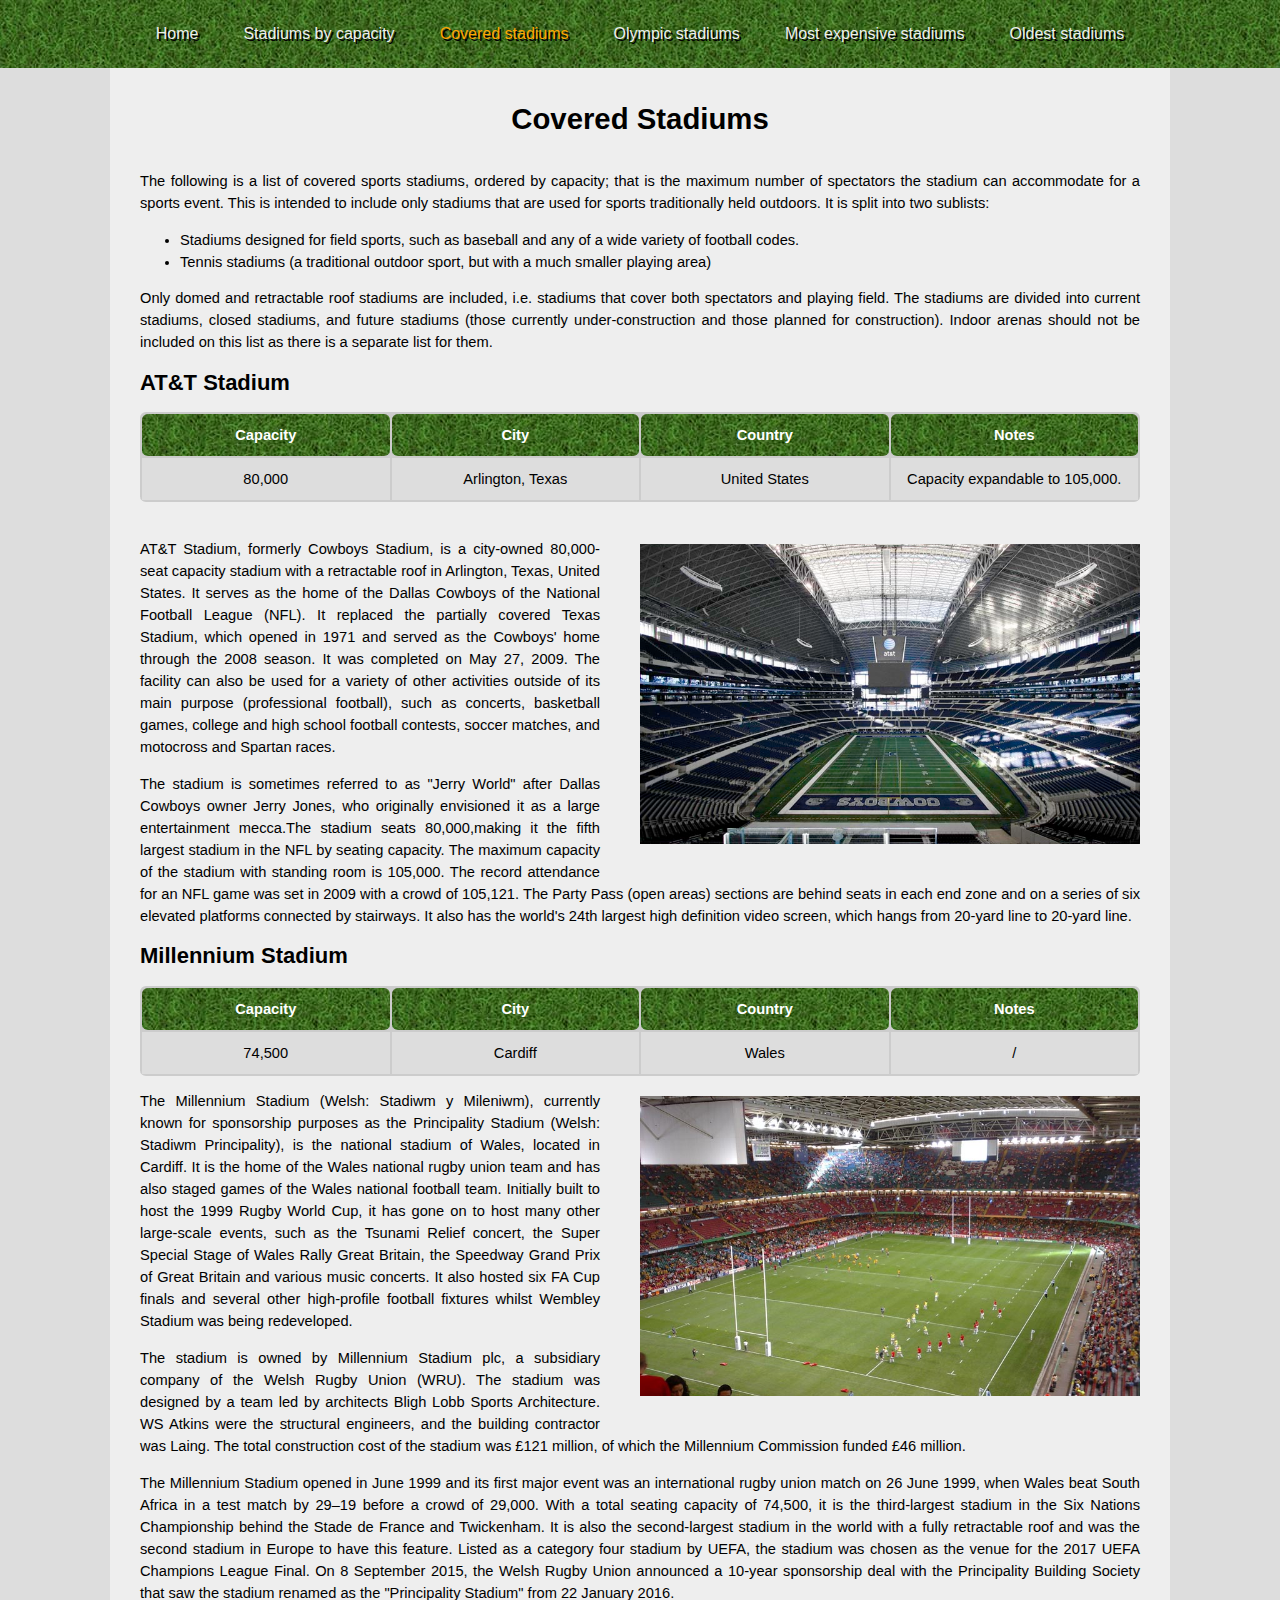
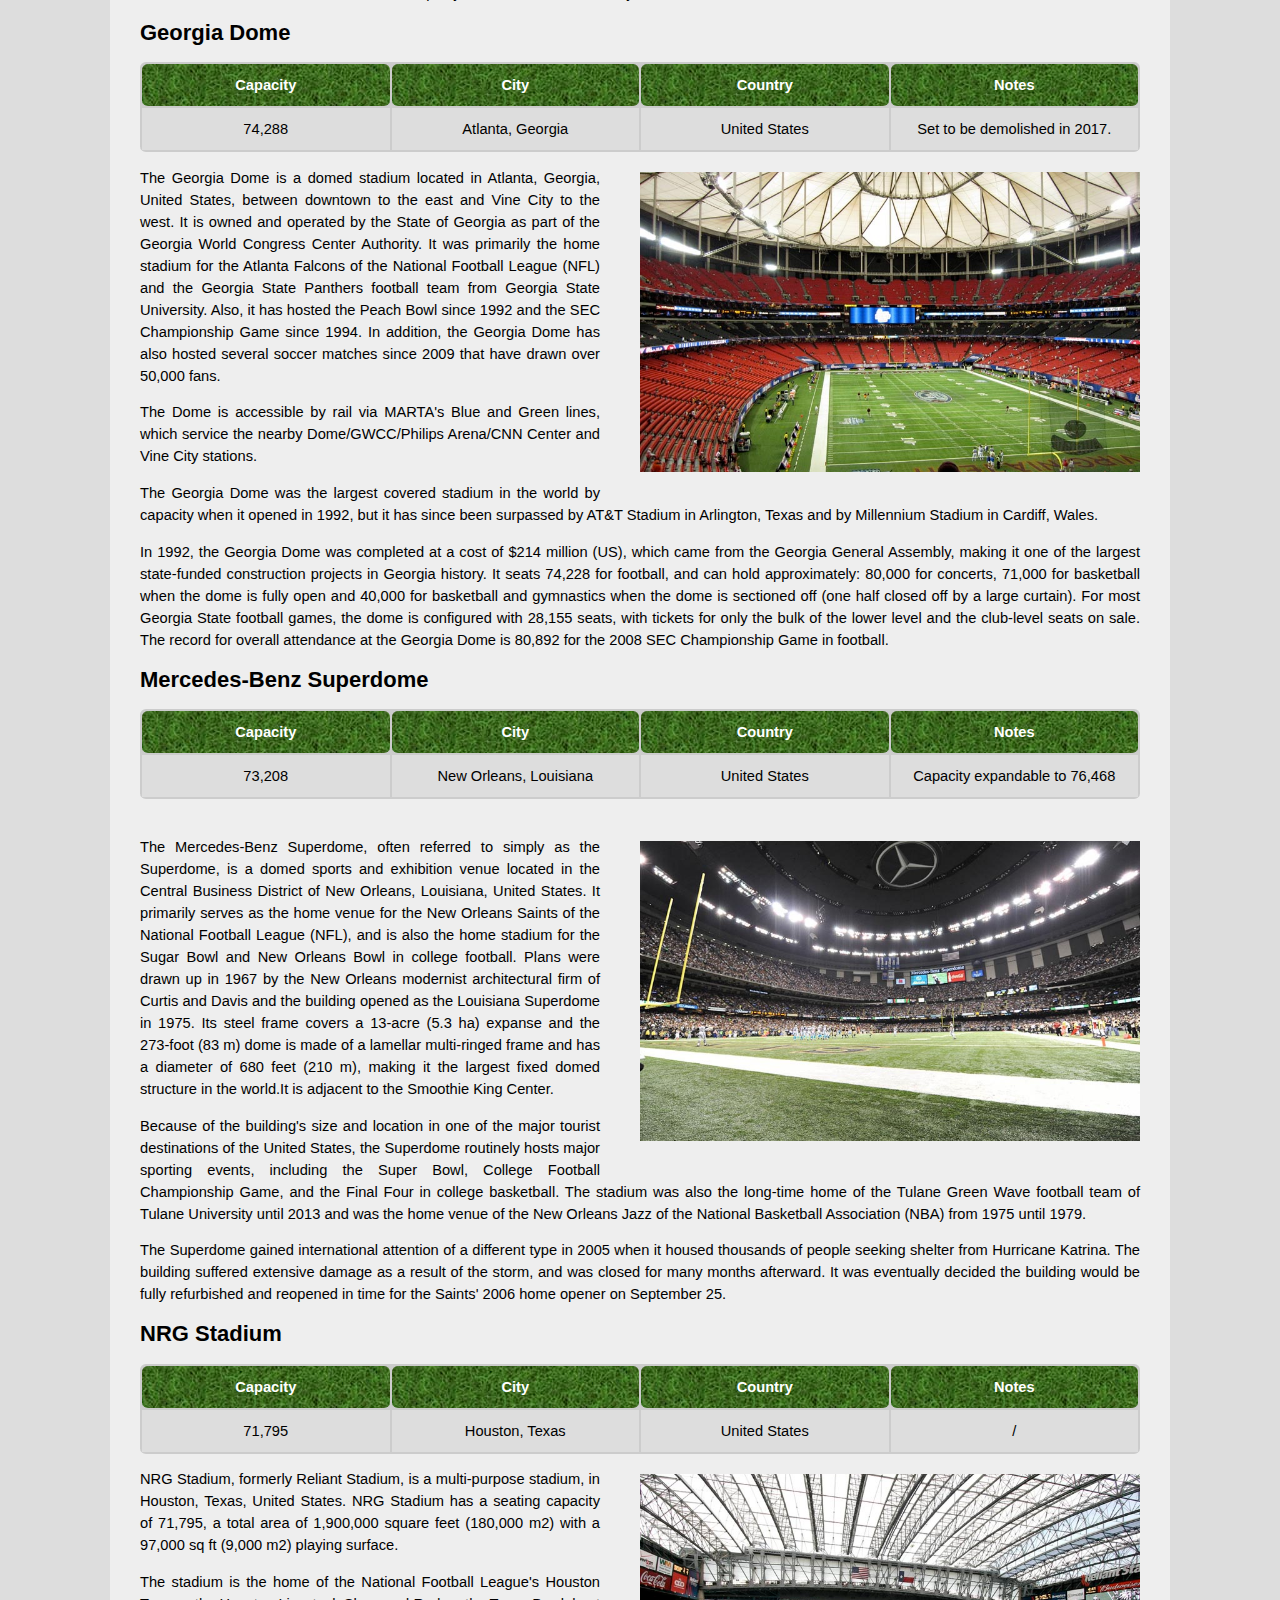
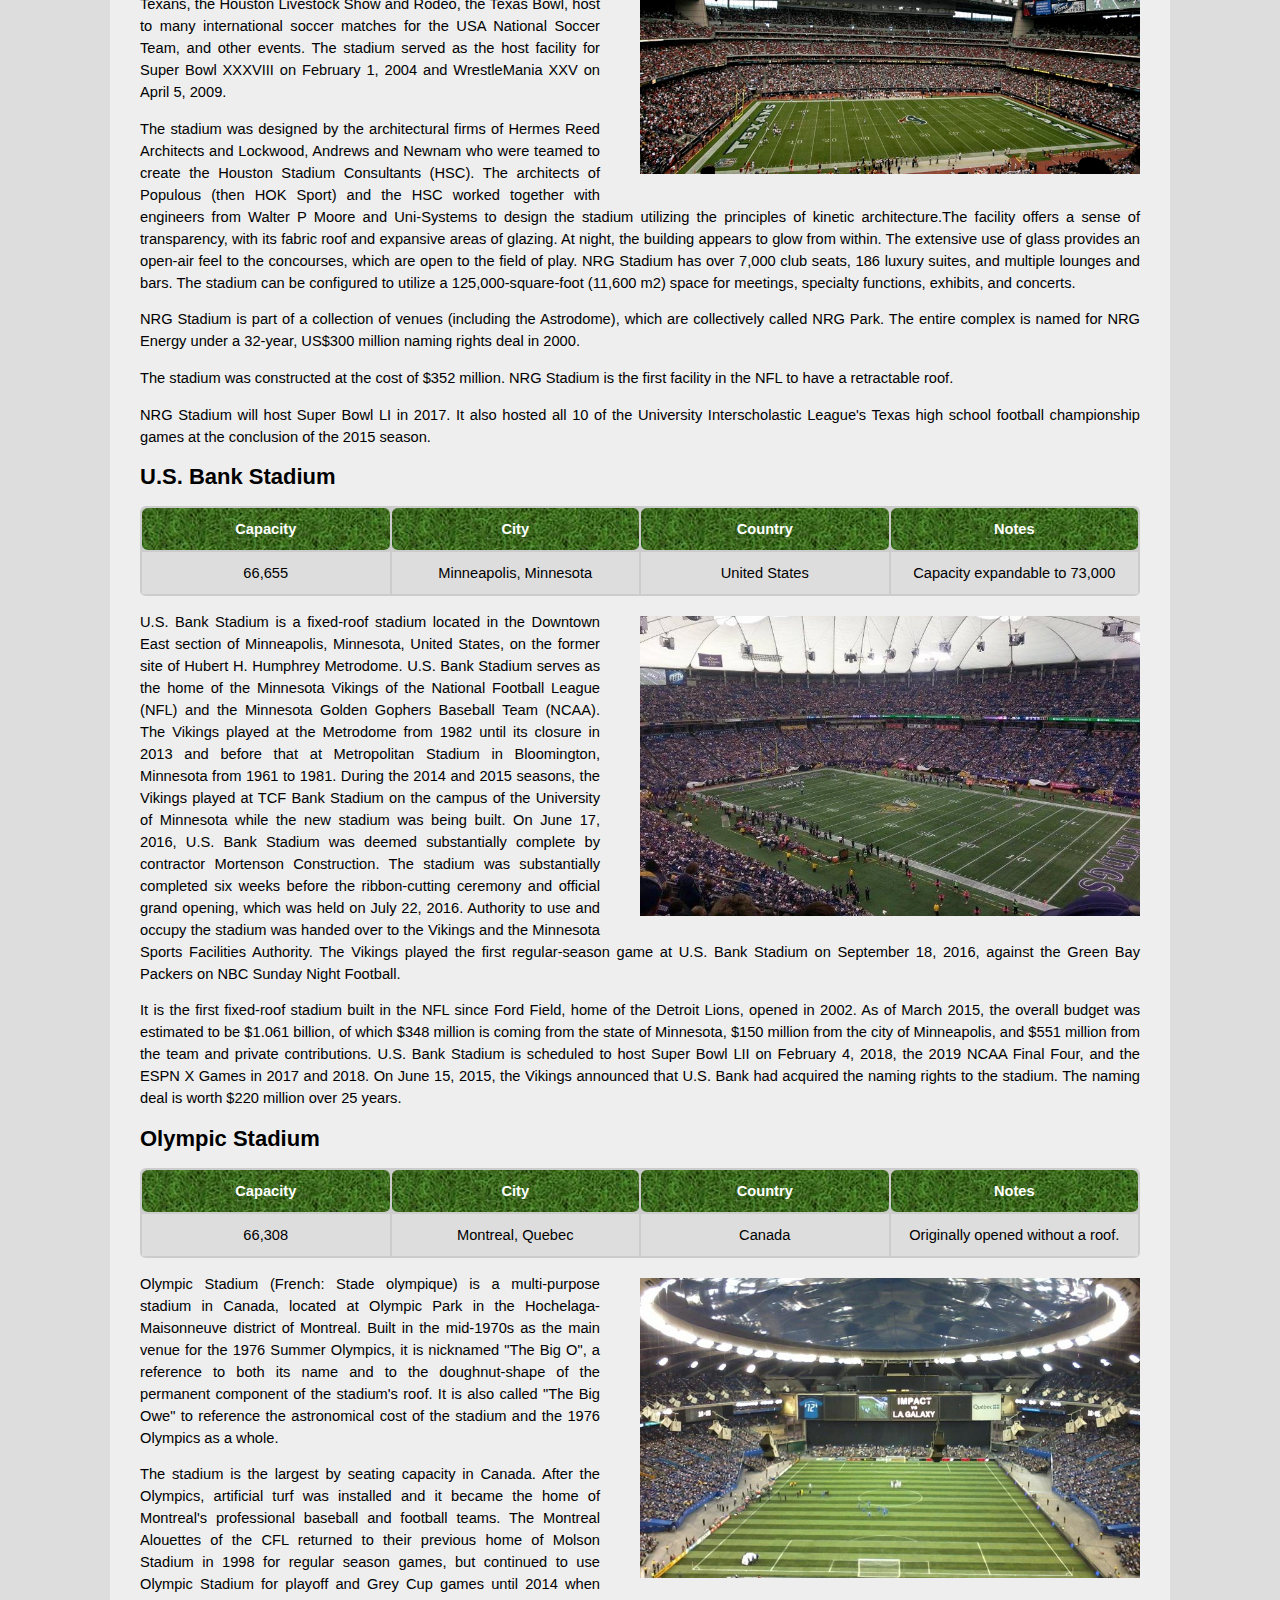
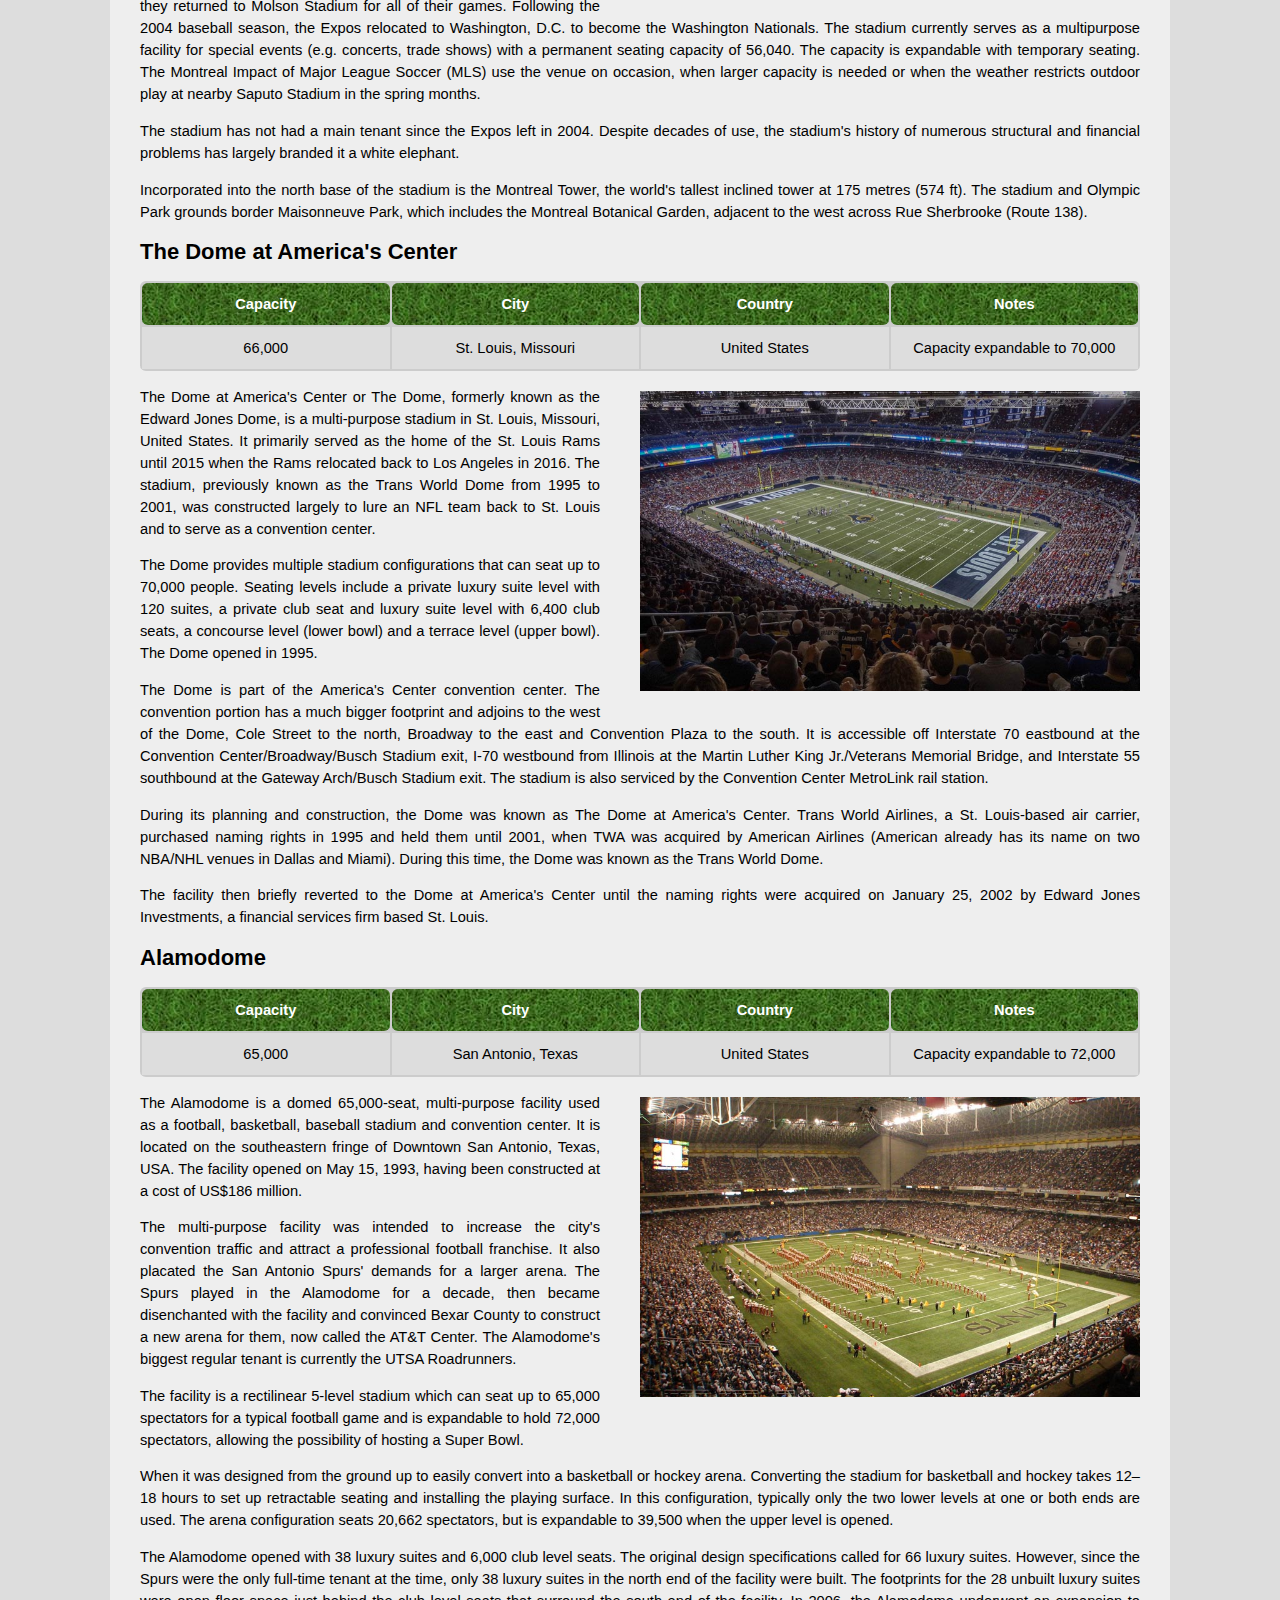
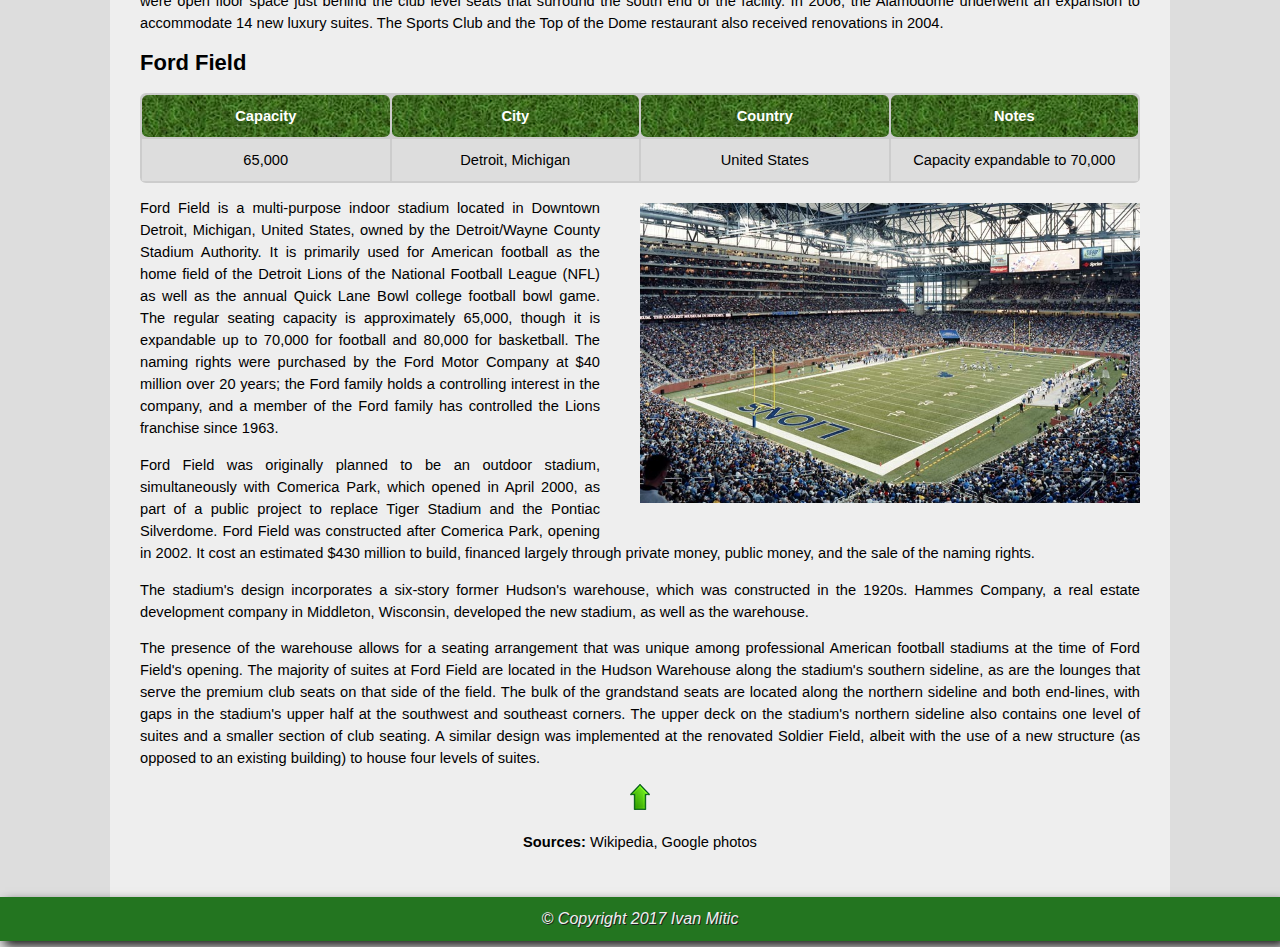
<file: covered_stadiums.html>
<!DOCTYPE html>
<html lang = "en">
<head>
<meta charset = "UTF-8">
<title>Covered stadiums</title>
 <link rel="stylesheet" type="text/css" href="style.css">
</head>
<body>
<a id="top"></a> 
<nav>
<ul>
<li><a href="index.html">Home</a></li> 
<li><a href="capacity.html">Stadiums by capacity</a></li> 
<li><a href="covered_stadiums.html" class="active">Covered stadiums</a></li> 
<li><a href="olympic_stadiums.html">Olympic stadiums</a></li> 
<li><a href="most_expensive_stadiums.html">Most expensive stadiums</a></li> 
<li><a href="oldest_stadiums.html">Oldest stadiums</a></li>   

</ul>
</nav>
<div class="block">
<h1 class = "center">Covered Stadiums</h1>
<p>The following is a list of covered sports stadiums, ordered by capacity; that is the maximum number of spectators the stadium can accommodate for a sports event. This is intended to include only stadiums that are used for sports traditionally held outdoors. It is split into two sublists:</p>
<ul>
    <li>Stadiums designed for field sports, such as baseball and any of a wide variety of football codes.</li>
    <li>Tennis stadiums (a traditional outdoor sport, but with a much smaller playing area)</li>
</ul>
Only domed and retractable roof stadiums are included, i.e. stadiums that cover both spectators and playing field. The stadiums are divided into current stadiums, closed stadiums, and future stadiums (those currently under-construction and those planned for construction).

Indoor arenas should not be included on this list as there is a separate list for them.
<h2>AT&T Stadium</h2>
<table>
	<tr>
	<th>Capacity</th>
	<th>City</th>
	<th>Country</th>
	<th>Notes</th>
	</tr>
	<tr>
	<td>80,000</td>
	<td>Arlington, Texas</td>
	<td>United States</td>
	<td>Capacity expandable to 105,000.</td>
	</tr>
	</table><br>
	<img class = "TextWrap" src="covered_stadiums/AT&T_Stadium.jpg"  alt="AT&T_Stadium">
<p>AT&T Stadium, formerly Cowboys Stadium, is a city-owned 80,000-seat capacity stadium with a retractable roof in Arlington, Texas, United States. It serves as the home of the Dallas Cowboys of the National Football League (NFL). It replaced the partially covered Texas Stadium, which opened in 1971 and served as the Cowboys' home through the 2008 season. It was completed on May 27, 2009. The facility can also be used for a variety of other activities outside of its main purpose (professional football), such as concerts, basketball games, college and high school football contests, soccer matches, and motocross and Spartan races.</p>

<p>The stadium is sometimes referred to as "Jerry World" after Dallas Cowboys owner Jerry Jones, who originally envisioned it as a large entertainment mecca.The stadium seats 80,000,making it the fifth largest stadium in the NFL by seating capacity. The maximum capacity of the stadium with standing room is 105,000. The record attendance for an NFL game was set in 2009 with a crowd of 105,121. The Party Pass (open areas) sections are behind seats in each end zone and on a series of six elevated platforms connected by stairways. It also has the world's 24th largest high definition video screen, which hangs from 20-yard line to 20-yard line.</p>
<h2>Millennium Stadium</h2>
<table>
	<tr>
	<th>Capacity</th>
	<th>City</th>
	<th>Country</th>
	<th>Notes</th>
	</tr>
	<tr>
	<td>74,500</td>
	<td>Cardiff</td>
	<td>Wales</td>
	<td>/</td>
	</tr>
	</table>
<img class = "TextWrap" src="covered_stadiums/Millennium_Stadium.jpg"  alt="Millennium_Stadium">
<p>The Millennium Stadium (Welsh: Stadiwm y Mileniwm), currently known for sponsorship purposes as the Principality Stadium (Welsh: Stadiwm Principality), is the national stadium of Wales, located in Cardiff. It is the home of the Wales national rugby union team and has also staged games of the Wales national football team. Initially built to host the 1999 Rugby World Cup, it has gone on to host many other large-scale events, such as the Tsunami Relief concert, the Super Special Stage of Wales Rally Great Britain, the Speedway Grand Prix of Great Britain and various music concerts. It also hosted six FA Cup finals and several other high-profile football fixtures whilst Wembley Stadium was being redeveloped.</p>

<p>The stadium is owned by Millennium Stadium plc, a subsidiary company of the Welsh Rugby Union (WRU). The stadium was designed by a team led by architects Bligh Lobb Sports Architecture. WS Atkins were the structural engineers, and the building contractor was Laing. The total construction cost of the stadium was £121 million, of which the Millennium Commission funded £46 million.</p>

<p>The Millennium Stadium opened in June 1999 and its first major event was an international rugby union match on 26 June 1999, when Wales beat South Africa in a test match by 29–19 before a crowd of 29,000. With a total seating capacity of 74,500, it is the third-largest stadium in the Six Nations Championship behind the Stade de France and Twickenham. It is also the second-largest stadium in the world with a fully retractable roof and was the second stadium in Europe to have this feature. Listed as a category four stadium by UEFA, the stadium was chosen as the venue for the 2017 UEFA Champions League Final. On 8 September 2015, the Welsh Rugby Union announced a 10-year sponsorship deal with the Principality Building Society that saw the stadium renamed as the "Principality Stadium" from 22 January 2016.</p>
<h2>Georgia Dome</h2>
<table>
	<tr>
	<th>Capacity</th>
	<th>City</th>
	<th>Country</th>
	<th>Notes</th>
	</tr>
	<tr>
	<td>74,288</td>
	<td>Atlanta, Georgia</td>
	<td>United States</td>
	<td>Set to be demolished in 2017.</td>
	</tr>
	</table>
<img class = "TextWrap" src="covered_stadiums/Georgia_Dome.jpg"  alt="Georgia_Dome">
<p>The Georgia Dome is a domed stadium located in Atlanta, Georgia, United States, between downtown to the east and Vine City to the west. It is owned and operated by the State of Georgia as part of the Georgia World Congress Center Authority. It was primarily the home stadium for the Atlanta Falcons of the National Football League (NFL) and the Georgia State Panthers football team from Georgia State University. Also, it has hosted the Peach Bowl since 1992 and the SEC Championship Game since 1994. In addition, the Georgia Dome has also hosted several soccer matches since 2009 that have drawn over 50,000 fans.</p>

<p>The Dome is accessible by rail via MARTA's Blue and Green lines, which service the nearby Dome/GWCC/Philips Arena/CNN Center and Vine City stations.</p>

<p>The Georgia Dome was the largest covered stadium in the world by capacity when it opened in 1992, but it has since been surpassed by AT&T Stadium in Arlington, Texas and by Millennium Stadium in Cardiff, Wales.</p>
<p>In 1992, the Georgia Dome was completed at a cost of $214 million (US), which came from the Georgia General Assembly, making it one of the largest state-funded construction projects in Georgia history. It seats 74,228 for football, and can hold approximately: 80,000 for concerts, 71,000 for basketball when the dome is fully open and 40,000 for basketball and gymnastics when the dome is sectioned off (one half closed off by a large curtain). For most Georgia State football games, the dome is configured with 28,155 seats, with tickets for only the bulk of the lower level and the club-level seats on sale. The record for overall attendance at the Georgia Dome is 80,892 for the 2008 SEC Championship Game in football.</p>

<h2>Mercedes-Benz Superdome</h2>
<table>
	<tr>
	<th>Capacity</th>
	<th>City</th>
	<th>Country</th>
	<th>Notes</th>
	</tr>
	<tr>
	<td>73,208</td>
	<td>New Orleans, Louisiana</td>
	<td>United States</td>
	<td>Capacity expandable to 76,468</td>
	</tr>
	</table><br>
	<img class = "TextWrap" src="covered_stadiums/Mercedes-Benz_Superdome.jpg"  alt="Mercedes-Benz_Superdome">
<p>The Mercedes-Benz Superdome, often referred to simply as the Superdome, is a domed sports and exhibition venue located in the Central Business District of New Orleans, Louisiana, United States. It primarily serves as the home venue for the New Orleans Saints of the National Football League (NFL), and is also the home stadium for the Sugar Bowl and New Orleans Bowl in college football. Plans were drawn up in 1967 by the New Orleans modernist architectural firm of Curtis and Davis and the building opened as the Louisiana Superdome in 1975. Its steel frame covers a 13-acre (5.3 ha) expanse and the 273-foot (83 m) dome is made of a lamellar multi-ringed frame and has a diameter of 680 feet (210 m), making it the largest fixed domed structure in the world.It is adjacent to the Smoothie King Center.</p>

<p>Because of the building's size and location in one of the major tourist destinations of the United States, the Superdome routinely hosts major sporting events, including the Super Bowl, College Football Championship Game, and the Final Four in college basketball. The stadium was also the long-time home of the Tulane Green Wave football team of Tulane University until 2013 and was the home venue of the New Orleans Jazz of the National Basketball Association (NBA) from 1975 until 1979.</p>

<p>The Superdome gained international attention of a different type in 2005 when it housed thousands of people seeking shelter from Hurricane Katrina. The building suffered extensive damage as a result of the storm, and was closed for many months afterward. It was eventually decided the building would be fully refurbished and reopened in time for the Saints' 2006 home opener on September 25.</p>
<h2>NRG Stadium</h2>
	<table>
	<tr>
	<th>Capacity</th>
	<th>City</th>
	<th>Country</th>
	<th>Notes</th>
	</tr>
	<tr>
	<td>71,795</td>
	<td>Houston, Texas</td>
	<td>United States</td>
	<td>/</td>
	</tr>
	</table>
	<img class = "TextWrap" src="covered_stadiums/NRG_Stadium.jpg"  alt="NRG_Stadium">
<p>NRG Stadium, formerly Reliant Stadium, is a multi-purpose stadium, in Houston, Texas, United States. NRG Stadium has a seating capacity of 71,795, a total area of 1,900,000 square feet (180,000 m2) with a 97,000 sq ft (9,000 m2) playing surface.</p>

<p>The stadium is the home of the National Football League's Houston Texans, the Houston Livestock Show and Rodeo, the Texas Bowl, host to many international soccer matches for the USA National Soccer Team, and other events. The stadium served as the host facility for Super Bowl XXXVIII on February 1, 2004 and WrestleMania XXV on April 5, 2009.</p>
<p>The stadium was designed by the architectural firms of Hermes Reed Architects and Lockwood, Andrews and Newnam who were teamed to create the Houston Stadium Consultants (HSC). The architects of Populous (then HOK Sport) and the HSC worked together with engineers from Walter P Moore and Uni-Systems to design the stadium utilizing the principles of kinetic architecture.The facility offers a sense of transparency, with its fabric roof and expansive areas of glazing. At night, the building appears to glow from within. The extensive use of glass provides an open-air feel to the concourses, which are open to the field of play. NRG Stadium has over 7,000 club seats, 186 luxury suites, and multiple lounges and bars. The stadium can be configured to utilize a 125,000-square-foot (11,600 m2) space for meetings, specialty functions, exhibits, and concerts.</p>

<p>NRG Stadium is part of a collection of venues (including the Astrodome), which are collectively called NRG Park. The entire complex is named for NRG Energy under a 32-year, US$300 million naming rights deal in 2000.</p>

<p>The stadium was constructed at the cost of $352 million. NRG Stadium is the first facility in the NFL to have a retractable roof.</p>

<p>NRG Stadium will host Super Bowl LI in 2017. It also hosted all 10 of the University Interscholastic League's Texas high school football championship games at the conclusion of the 2015 season.</p>
<h2>U.S. Bank Stadium</h2>
	<table>
	<tr>
	<th>Capacity</th>
	<th>City</th>
	<th>Country</th>
	<th>Notes</th>
	</tr>
	<tr>
	<td>66,655</td>
	<td>Minneapolis, Minnesota</td>
	<td>United States</td>
	<td>Capacity expandable to 73,000</td>
	</tr>
	</table>
	<img class = "TextWrap" src="covered_stadiums/U.S._Bank_Stadium.jpg"  alt="U.S._Bank_Stadium">
	<p>U.S. Bank Stadium is a fixed-roof stadium located in the Downtown East section of Minneapolis, Minnesota, United States, on the former site of Hubert H. Humphrey Metrodome. U.S. Bank Stadium serves as the home of the Minnesota Vikings of the National Football League (NFL) and the Minnesota Golden Gophers Baseball Team (NCAA). The Vikings played at the Metrodome from 1982 until its closure in 2013 and before that at Metropolitan Stadium in Bloomington, Minnesota from 1961 to 1981. During the 2014 and 2015 seasons, the Vikings played at TCF Bank Stadium on the campus of the University of Minnesota while the new stadium was being built. On June 17, 2016, U.S. Bank Stadium was deemed substantially complete by contractor Mortenson Construction. The stadium was substantially completed six weeks before the ribbon-cutting ceremony and official grand opening, which was held on July 22, 2016. Authority to use and occupy the stadium was handed over to the Vikings and the Minnesota Sports Facilities Authority. The Vikings played the first regular-season game at U.S. Bank Stadium on September 18, 2016, against the Green Bay Packers on NBC Sunday Night Football.</p>

<p>It is the first fixed-roof stadium built in the NFL since Ford Field, home of the Detroit Lions, opened in 2002. As of March 2015, the overall budget was estimated to be $1.061 billion, of which $348 million is coming from the state of Minnesota, $150 million from the city of Minneapolis, and $551 million from the team and private contributions. U.S. Bank Stadium is scheduled to host Super Bowl LII on February 4, 2018, the 2019 NCAA Final Four, and the ESPN X Games in 2017 and 2018. On June 15, 2015, the Vikings announced that U.S. Bank had acquired the naming rights to the stadium. The naming deal is worth $220 million over 25 years.</p>
<h2>Olympic Stadium</h2>
	<table>
	<tr>
	<th>Capacity</th>
	<th>City</th>
	<th>Country</th>
	<th>Notes</th>
	</tr>
	<tr>
	<td>66,308</td>
	<td>Montreal, Quebec</td>
	<td>Canada</td>
	<td> Originally opened without a roof. </td>
	</tr>
	</table>
	
	<img class = "TextWrap" src="covered_stadiums/Olympic_Stadium.jpg"  alt="Olympic_Stadium">
<p>Olympic Stadium (French: Stade olympique) is a multi-purpose stadium in Canada, located at Olympic Park in the Hochelaga-Maisonneuve district of Montreal. Built in the mid-1970s as the main venue for the 1976 Summer Olympics, it is nicknamed "The Big O", a reference to both its name and to the doughnut-shape of the permanent component of the stadium's roof. It is also called "The Big Owe" to reference the astronomical cost of the stadium and the 1976 Olympics as a whole.</p>

<p>The stadium is the largest by seating capacity in Canada. After the Olympics, artificial turf was installed and it became the home of Montreal's professional baseball and football teams. The Montreal Alouettes of the CFL returned to their previous home of Molson Stadium in 1998 for regular season games, but continued to use Olympic Stadium for playoff and Grey Cup games until 2014 when they returned to Molson Stadium for all of their games. Following the 2004 baseball season, the Expos relocated to Washington, D.C. to become the Washington Nationals. The stadium currently serves as a multipurpose facility for special events (e.g. concerts, trade shows) with a permanent seating capacity of 56,040. The capacity is expandable with temporary seating. The Montreal Impact of Major League Soccer (MLS) use the venue on occasion, when larger capacity is needed or when the weather restricts outdoor play at nearby Saputo Stadium in the spring months.</p>

<p>The stadium has not had a main tenant since the Expos left in 2004. Despite decades of use, the stadium's history of numerous structural and financial problems has largely branded it a white elephant.</p>
<p>Incorporated into the north base of the stadium is the Montreal Tower, the world's tallest inclined tower at 175 metres (574 ft). The stadium and Olympic Park grounds border Maisonneuve Park, which includes the Montreal Botanical Garden, adjacent to the west across Rue Sherbrooke (Route 138).</p>
<h2>The Dome at America's Center</h2>
    <table>
	<tr>
	<th>Capacity</th>
	<th>City</th>
	<th>Country</th>
	<th>Notes</th>
	</tr>
	<tr>
	<td>66,000</td>
	<td>St. Louis, Missouri</td>
	<td>United States</td>
	<td>Capacity expandable to 70,000</td>
	</tr>
	</table>
	<img class = "TextWrap" src="covered_stadiums/The_Dome_at_America's_Center.jpg"  alt="The_Dome_at_America's_Center">
<p>The Dome at America's Center or The Dome, formerly known as the Edward Jones Dome, is a multi-purpose stadium in St. Louis, Missouri, United States. It primarily served as the home of the St. Louis Rams until 2015 when the Rams relocated back to Los Angeles in 2016. The stadium, previously known as the Trans World Dome from 1995 to 2001, was constructed largely to lure an NFL team back to St. Louis and to serve as a convention center.</p>

<p>The Dome provides multiple stadium configurations that can seat up to 70,000 people. Seating levels include a private luxury suite level with 120 suites, a private club seat and luxury suite level with 6,400 club seats, a concourse level (lower bowl) and a terrace level (upper bowl). The Dome opened in 1995.</p>

<p>The Dome is part of the America's Center convention center. The convention portion has a much bigger footprint and adjoins to the west of the Dome, Cole Street to the north, Broadway to the east and Convention Plaza to the south. It is accessible off Interstate 70 eastbound at the Convention Center/Broadway/Busch Stadium exit, I-70 westbound from Illinois at the Martin Luther King Jr./Veterans Memorial Bridge, and Interstate 55 southbound at the Gateway Arch/Busch Stadium exit. The stadium is also serviced by the Convention Center MetroLink rail station.</p>
<p>During its planning and construction, the Dome was known as The Dome at America's Center. Trans World Airlines, a St. Louis-based air carrier, purchased naming rights in 1995 and held them until 2001, when TWA was acquired by American Airlines (American already has its name on two NBA/NHL venues in Dallas and Miami). During this time, the Dome was known as the Trans World Dome.</p>

<p>The facility then briefly reverted to the Dome at America's Center until the naming rights were acquired on January 25, 2002 by Edward Jones Investments, a financial services firm based St. Louis.</p>
<h2>Alamodome</h2>
	<table>
	<tr>
	<th>Capacity</th>
	<th>City</th>
	<th>Country</th>
	<th>Notes</th>
	</tr>
	<tr>
	<td>65,000</td>
	<td>San Antonio, Texas</td>
	<td>United States</td>
	<td>Capacity expandable to 72,000</td>
	</tr>
	</table>
	
	<img class = "TextWrap" src="covered_stadiums/Alamodome.jpg"  alt="Alamodome">
<p>The Alamodome is a domed 65,000-seat, multi-purpose facility used as a football, basketball, baseball stadium and convention center. It is located on the southeastern fringe of Downtown San Antonio, Texas, USA. The facility opened on May 15, 1993, having been constructed at a cost of US$186 million.</p>

<p>The multi-purpose facility was intended to increase the city's convention traffic and attract a professional football franchise. It also placated the San Antonio Spurs' demands for a larger arena. The Spurs played in the Alamodome for a decade, then became disenchanted with the facility and convinced Bexar County to construct a new arena for them, now called the AT&T Center. The Alamodome's biggest regular tenant is currently the UTSA Roadrunners.</p>
<p>The facility is a rectilinear 5-level stadium which can seat up to 65,000 spectators for a typical football game and is expandable to hold 72,000 spectators, allowing the possibility of hosting a Super Bowl.</p>

<p>When it was designed from the ground up to easily convert into a basketball or hockey arena. Converting the stadium for basketball and hockey takes 12–18 hours to set up retractable seating and installing the playing surface. In this configuration, typically only the two lower levels at one or both ends are used. The arena configuration seats 20,662 spectators, but is expandable to 39,500 when the upper level is opened.</p>
<p>The Alamodome opened with 38 luxury suites and 6,000 club level seats. The original design specifications called for 66 luxury suites. However, since the Spurs were the only full-time tenant at the time, only 38 luxury suites in the north end of the facility were built. The footprints for the 28 unbuilt luxury suites were open floor space just behind the club level seats that surround the south end of the facility. In 2006, the Alamodome underwent an expansion to accommodate 14 new luxury suites. The Sports Club and the Top of the Dome restaurant also received renovations in 2004.<p>
<h2>Ford Field</h2>
	<table>
	<tr>
	<th>Capacity</th>
	<th>City</th>
	<th>Country</th>
	<th>Notes</th>
	</tr>
	<tr>
	<td>65,000</td>
	<td>Detroit, Michigan</td>
	<td>United States</td>
	<td>Capacity expandable to 70,000</td>
	</tr>
	</table>
	<img class = "TextWrap" src="covered_stadiums/Ford_Field.jpg"  alt="Ford_Field">
<p>Ford Field is a multi-purpose indoor stadium located in Downtown Detroit, Michigan, United States, owned by the Detroit/Wayne County Stadium Authority. It is primarily used for American football as the home field of the Detroit Lions of the National Football League (NFL) as well as the annual Quick Lane Bowl college football bowl game. The regular seating capacity is approximately 65,000, though it is expandable up to 70,000 for football and 80,000 for basketball. The naming rights were purchased by the Ford Motor Company at $40 million over 20 years; the Ford family holds a controlling interest in the company, and a member of the Ford family has controlled the Lions franchise since 1963.</p>
Ford Field was originally planned to be an outdoor stadium, simultaneously with Comerica Park, which opened in April 2000, as part of a public project to replace Tiger Stadium and the Pontiac Silverdome. Ford Field was constructed after Comerica Park, opening in 2002. It cost an estimated $430 million to build, financed largely through private money, public money, and the sale of the naming rights.

<p>The stadium's design incorporates a six-story former Hudson's warehouse, which was constructed in the 1920s. Hammes Company, a real estate development company in Middleton, Wisconsin, developed the new stadium, as well as the warehouse.</p>

<p>The presence of the warehouse allows for a seating arrangement that was unique among professional American football stadiums at the time of Ford Field's opening. The majority of suites at Ford Field are located in the Hudson Warehouse along the stadium's southern sideline, as are the lounges that serve the premium club seats on that side of the field. The bulk of the grandstand seats are located along the northern sideline and both end-lines, with gaps in the stadium's upper half at the southwest and southeast corners. The upper deck on the stadium's northern sideline also contains one level of suites and a smaller section of club seating. A similar design was implemented at the renovated Soldier Field, albeit with the use of a new structure (as opposed to an existing building) to house four levels of suites.</p>
	
<div class="top"> 
<a href="#top"><img src="images/arrow1.png" alt="arrow up"></a>
<p><strong>Sources:</strong> Wikipedia, Google photos</p>
</div>
</div>

<footer>
<address>&copy; Copyright 2017 Ivan Mitic</address>
</footer>
</body>
</html>
</file>
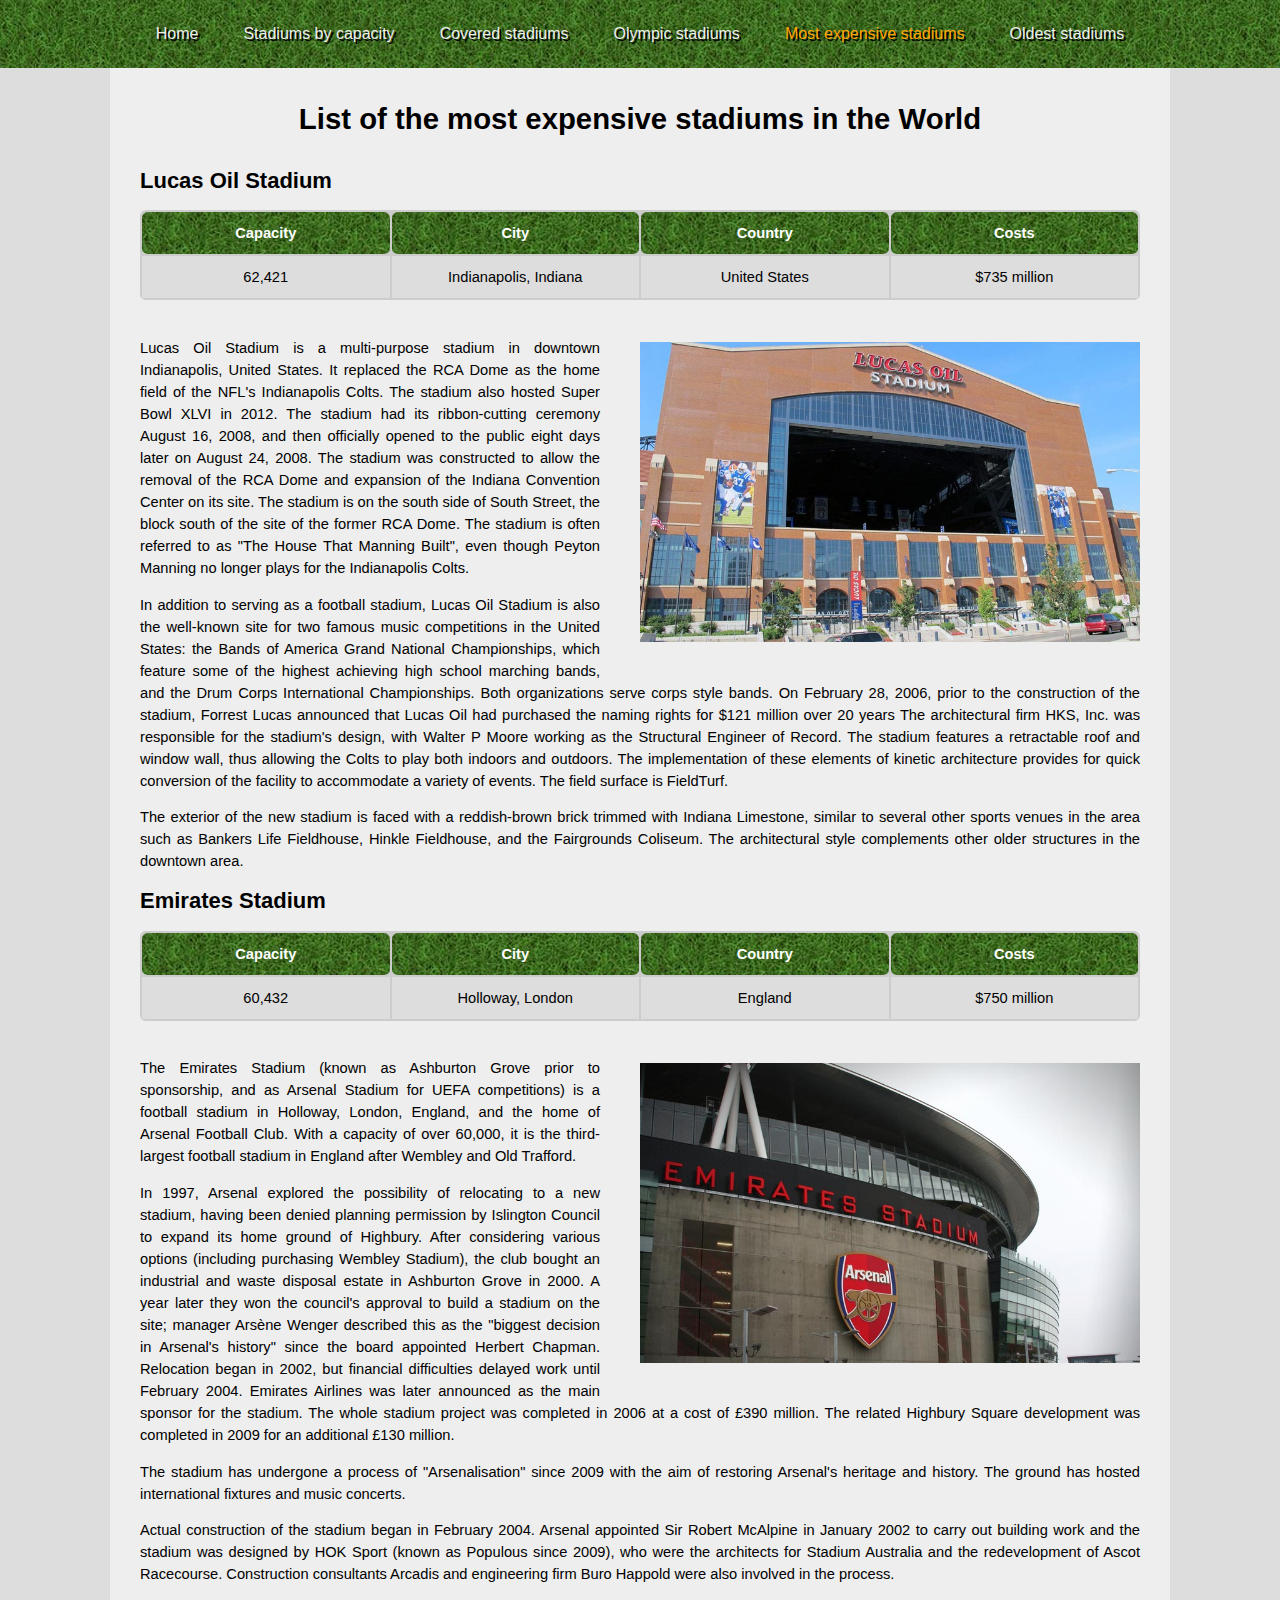
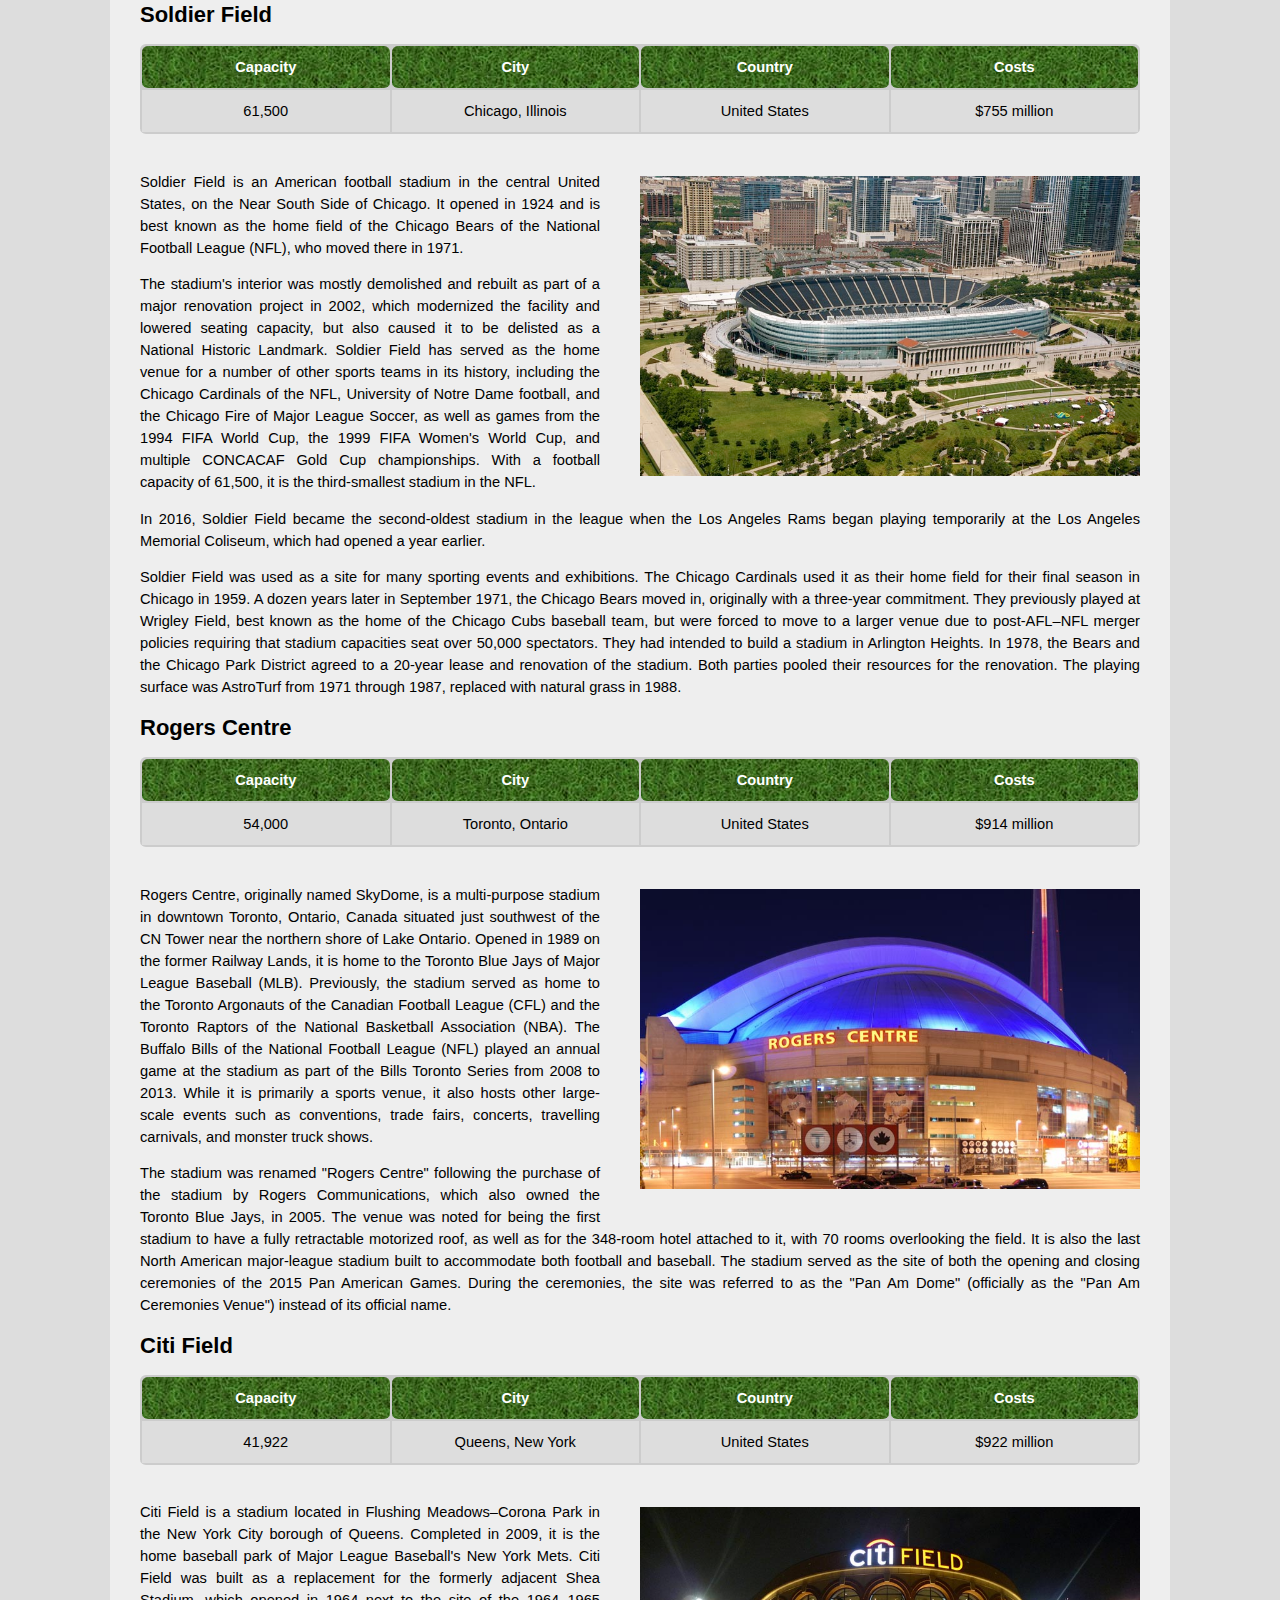
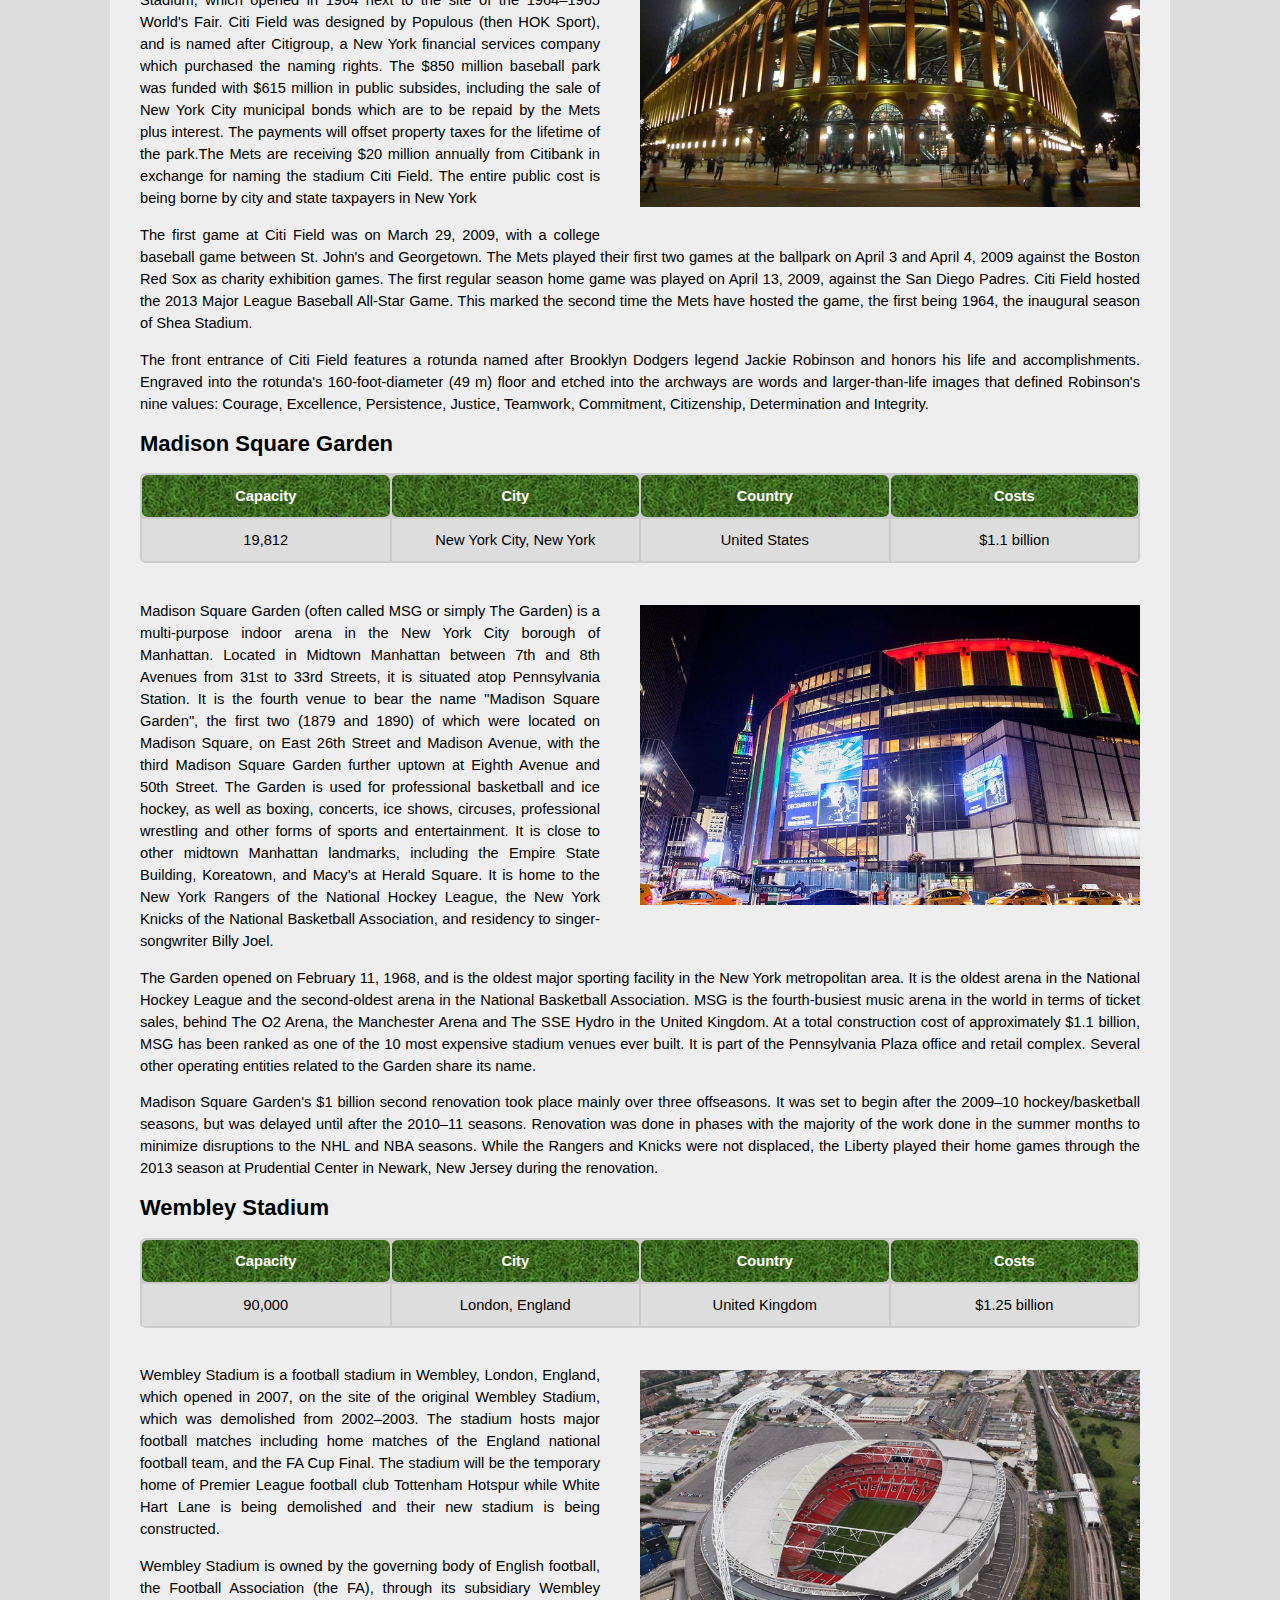
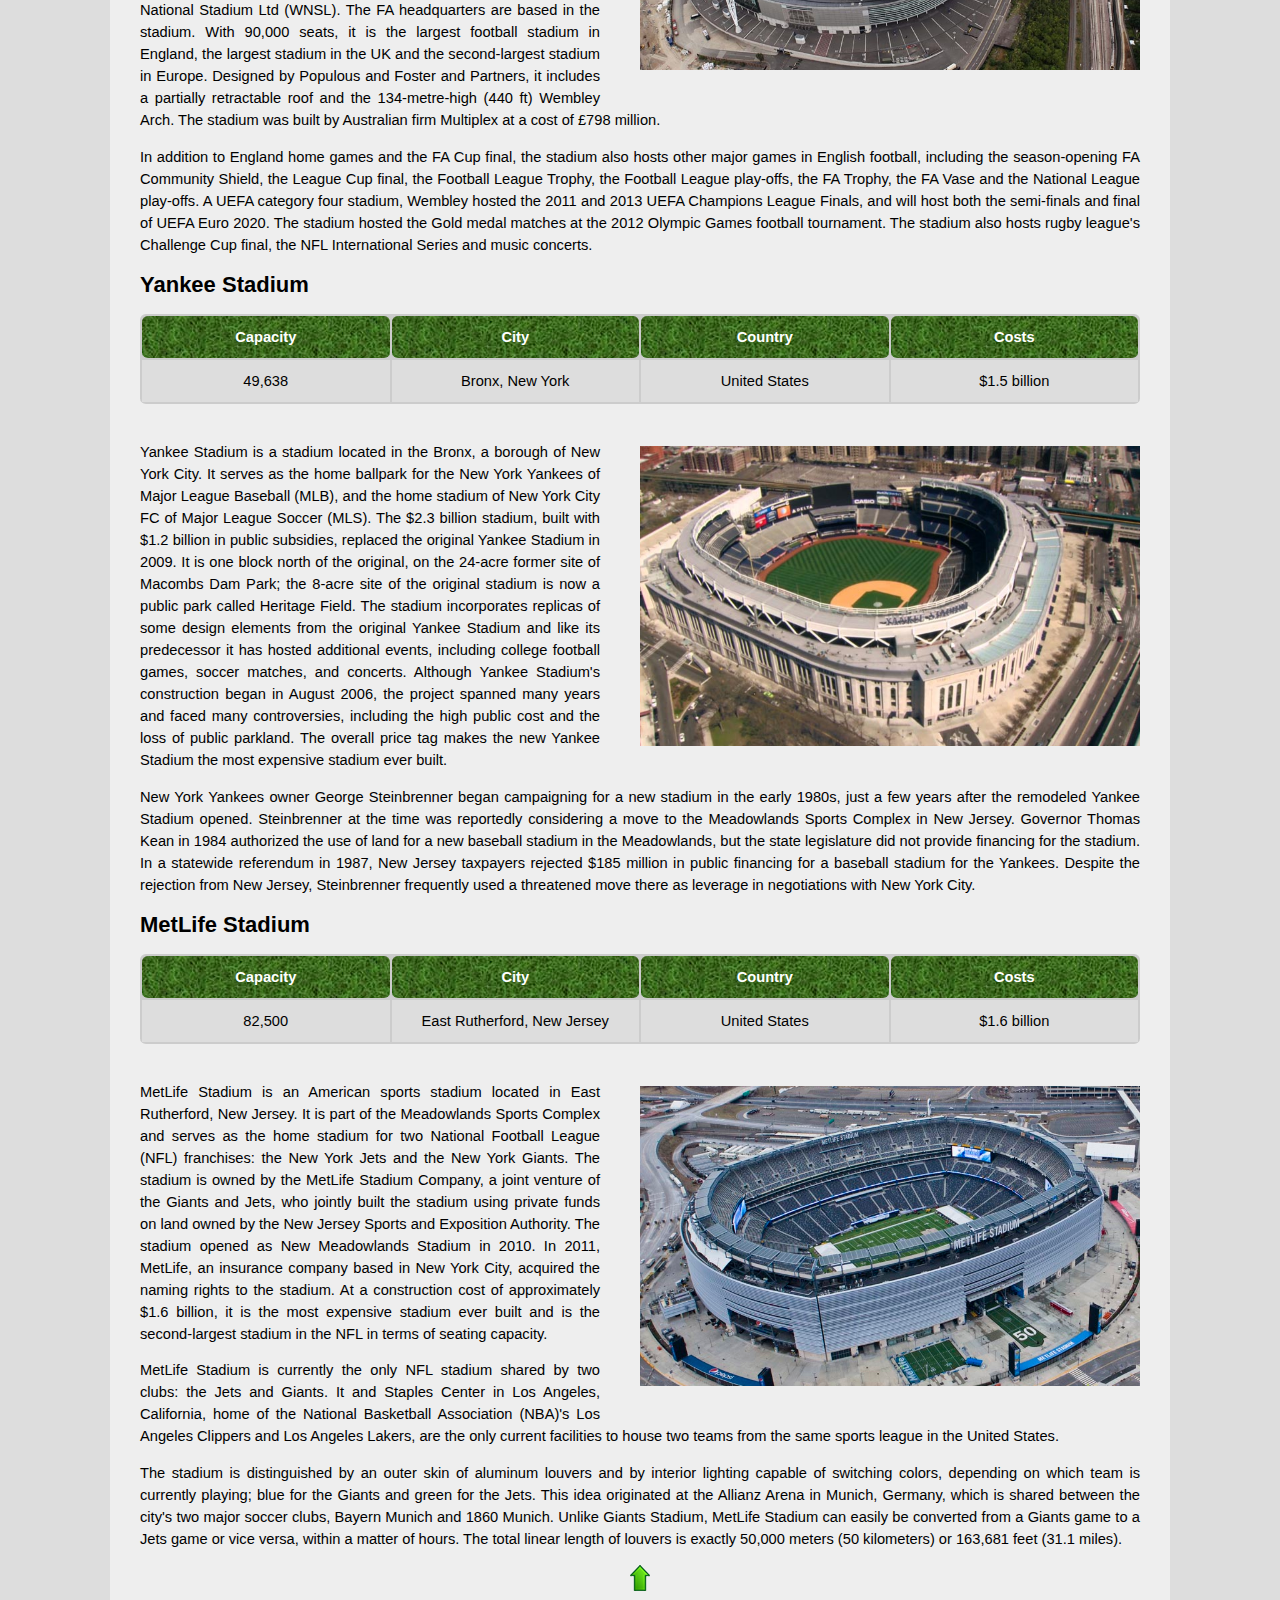
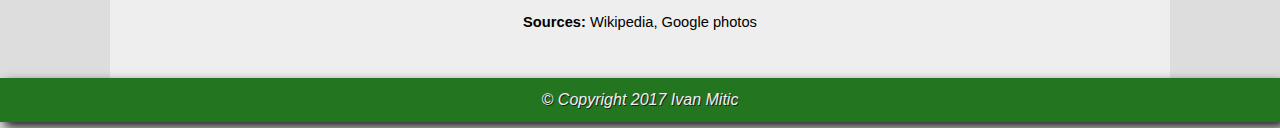
<file: most_expensive_stadiums.html>
<!DOCTYPE html>
<html lang = "en">
<head>
<meta charset = "UTF-8">
<title>Most expensive stadiums</title>
 <link rel="stylesheet" type="text/css" href="style.css">
</head>
<body>
<a id="top"></a> 
<nav>
<ul>
<li><a href="index.html">Home</a></li> 
<li><a href="capacity.html">Stadiums by capacity</a></li> 
<li><a href="covered_stadiums.html">Covered stadiums</a></li> 
<li><a href="olympic_stadiums.html">Olympic stadiums</a></li> 
<li><a href="most_expensive_stadiums.html" class="active">Most expensive stadiums</a></li> 
<li><a href="oldest_stadiums.html">Oldest stadiums</a></li>   

</ul>
</nav>
<div class="block">
<h1>List of the most expensive stadiums in the World</h1>

<h2>Lucas Oil Stadium</h2> 
<table>
	<tr>
	<th>Capacity</th>
	<th>City</th>
	<th>Country</th>
	<th>Costs</th>
	</tr>
	<tr>
	<td>62,421</td>
	<td>Indianapolis, Indiana</td>
	<td>United States</td>
	<td>$735 million</td>
	</tr>
	</table><br>
	<img class = "TextWrap" src="most_expensive/Lucas_Oil_Stadium.jpg"  alt="Lucas_Oil_Stadiumadiom">
<p>Lucas Oil Stadium is a multi-purpose stadium in downtown Indianapolis, United States. It replaced the RCA Dome as the home field of the NFL's Indianapolis Colts. The stadium also hosted Super Bowl XLVI in 2012. The stadium had its ribbon-cutting ceremony August 16, 2008, and then officially opened to the public eight days later on August 24, 2008. The stadium was constructed to allow the removal of the RCA Dome and expansion of the Indiana Convention Center on its site. The stadium is on the south side of South Street, the block south of the site of the former RCA Dome. The stadium is often referred to as "The House That Manning Built", even though Peyton Manning no longer plays for the Indianapolis Colts.</p>

<p>In addition to serving as a football stadium, Lucas Oil Stadium is also the well-known site for two famous music competitions in the United States: the Bands of America Grand National Championships, which feature some of the highest achieving high school marching bands, and the Drum Corps International Championships. Both organizations serve corps style bands. On February 28, 2006, prior to the construction of the stadium, Forrest Lucas announced that Lucas Oil had purchased the naming rights for $121 million over 20 years The architectural firm HKS, Inc. was responsible for the stadium's design, with Walter P Moore working as the Structural Engineer of Record. The stadium features a retractable roof and window wall, thus allowing the Colts to play both indoors and outdoors. The implementation of these elements of kinetic architecture provides for quick conversion of the facility to accommodate a variety of events. The field surface is FieldTurf.</p>

<p>The exterior of the new stadium is faced with a reddish-brown brick trimmed with Indiana Limestone, similar to several other sports venues in the area such as Bankers Life Fieldhouse, Hinkle Fieldhouse, and the Fairgrounds Coliseum. The architectural style complements other older structures in the downtown area.</p>

<h2>Emirates Stadium</h2>
<table>
	<tr>
	<th>Capacity</th>
	<th>City</th>
	<th>Country</th>
	<th>Costs</th>
	</tr>
	<tr>
	<td>60,432</td>
	<td>Holloway, London</td>
	<td>England</td>
	<td>$750 million</td>
	</tr>
	</table><br>
<img class = "TextWrap" src="most_expensive/Emirates_Stadium.jpg"  alt="Emirates_Stadium">
<p>The Emirates Stadium (known as Ashburton Grove prior to sponsorship, and as Arsenal Stadium for UEFA competitions) is a football stadium in Holloway, London, England, and the home of Arsenal Football Club. With a capacity of over 60,000, it is the third-largest football stadium in England after Wembley and Old Trafford.</p>

<p>In 1997, Arsenal explored the possibility of relocating to a new stadium, having been denied planning permission by Islington Council to expand its home ground of Highbury. After considering various options (including purchasing Wembley Stadium), the club bought an industrial and waste disposal estate in Ashburton Grove in 2000. A year later they won the council's approval to build a stadium on the site; manager Arsène Wenger described this as the "biggest decision in Arsenal's history" since the board appointed Herbert Chapman. Relocation began in 2002, but financial difficulties delayed work until February 2004. Emirates Airlines was later announced as the main sponsor for the stadium. The whole stadium project was completed in 2006 at a cost of £390 million. The related Highbury Square development was completed in 2009 for an additional £130 million.</p>

<p>The stadium has undergone a process of "Arsenalisation" since 2009 with the aim of restoring Arsenal's heritage and history. The ground has hosted international fixtures and music concerts.</p>
<p>Actual construction of the stadium began in February 2004. Arsenal appointed Sir Robert McAlpine in January 2002 to carry out building work and the stadium was designed by HOK Sport (known as Populous since 2009), who were the architects for Stadium Australia and the redevelopment of Ascot Racecourse. Construction consultants Arcadis and engineering firm Buro Happold were also involved in the process.</p>
<h2>Soldier Field</h2>

<table>
	<tr>
	<th>Capacity</th>
	<th>City</th>
	<th>Country</th>
	<th>Costs</th>
	</tr>
	<tr>
	<td>61,500</td>
	<td>Chicago, Illinois</td>
	<td>United States</td>
	<td>$755 million</td>
	</tr>
	</table><br>
	<img class = "TextWrap" src="most_expensive/Soldier_Field.jpg"  alt="Soldier_Field">
<p>Soldier Field is an American football stadium in the central United States, on the Near South Side of Chicago. It opened in 1924 and is best known as the home field of the Chicago Bears of the National Football League (NFL), who moved there in 1971.</p>

<p>The stadium's interior was mostly demolished and rebuilt as part of a major renovation project in 2002, which modernized the facility and lowered seating capacity, but also caused it to be delisted as a National Historic Landmark. Soldier Field has served as the home venue for a number of other sports teams in its history, including the Chicago Cardinals of the NFL, University of Notre Dame football, and the Chicago Fire of Major League Soccer, as well as games from the 1994 FIFA World Cup, the 1999 FIFA Women's World Cup, and multiple CONCACAF Gold Cup championships. With a football capacity of 61,500, it is the third-smallest stadium in the NFL.</p>

<p>In 2016, Soldier Field became the second-oldest stadium in the league when the Los Angeles Rams began playing temporarily at the Los Angeles Memorial Coliseum, which had opened a year earlier.</p>
<p>Soldier Field was used as a site for many sporting events and exhibitions. The Chicago Cardinals used it as their home field for their final season in Chicago in 1959. A dozen years later in September 1971, the Chicago Bears moved in, originally with a three-year commitment. They previously played at Wrigley Field, best known as the home of the Chicago Cubs baseball team, but were forced to move to a larger venue due to post-AFL–NFL merger policies requiring that stadium capacities seat over 50,000 spectators. They had intended to build a stadium in Arlington Heights. In 1978, the Bears and the Chicago Park District agreed to a 20-year lease and renovation of the stadium. Both parties pooled their resources for the renovation. The playing surface was AstroTurf from 1971 through 1987, replaced with natural grass in 1988.</p>
	<h2>Rogers Centre </h2> 
	<table>
	<tr>
	<th>Capacity</th>
	<th>City</th>
	<th>Country</th>
	<th>Costs</th>
	</tr>
	<tr>
	<td>54,000</td>
	<td>Toronto, Ontario</td>
	<td>United States</td>
	<td>$914 million</td>
	</tr>
	</table><br>
	<img class = "TextWrap" src="most_expensive/Rogers_Centre.jpg"  alt="Rogers_Centre">
<p>Rogers Centre, originally named SkyDome, is a multi-purpose stadium in downtown Toronto, Ontario, Canada situated just southwest of the CN Tower near the northern shore of Lake Ontario. Opened in 1989 on the former Railway Lands, it is home to the Toronto Blue Jays of Major League Baseball (MLB). Previously, the stadium served as home to the Toronto Argonauts of the Canadian Football League (CFL) and the Toronto Raptors of the National Basketball Association (NBA). The Buffalo Bills of the National Football League (NFL) played an annual game at the stadium as part of the Bills Toronto Series from 2008 to 2013. While it is primarily a sports venue, it also hosts other large-scale events such as conventions, trade fairs, concerts, travelling carnivals, and monster truck shows.</p>

<p>The stadium was renamed "Rogers Centre" following the purchase of the stadium by Rogers Communications, which also owned the Toronto Blue Jays, in 2005. The venue was noted for being the first stadium to have a fully retractable motorized roof, as well as for the 348-room hotel attached to it, with 70 rooms overlooking the field. It is also the last North American major-league stadium built to accommodate both football and baseball. The stadium served as the site of both the opening and closing ceremonies of the 2015 Pan American Games. During the ceremonies, the site was referred to as the "Pan Am Dome" (officially as the "Pan Am Ceremonies Venue") instead of its official name.</p>
<h2>Citi Field</h2>
	<table>
	<tr>
	<th>Capacity</th>
	<th>City</th>
	<th>Country</th>
	<th>Costs</th>
	</tr>
	<tr>
	<td>41,922 </td>
	<td>Queens, New York</td>
	<td>United States</td>
	<td>$922 million</td>
	</tr>
	</table><br>
	<img class = "TextWrap" src="most_expensive/Citi_Field.jpg"  alt="Citi_Field">
<p>Citi Field is a stadium located in Flushing Meadows–Corona Park in the New York City borough of Queens. Completed in 2009, it is the home baseball park of Major League Baseball's New York Mets. Citi Field was built as a replacement for the formerly adjacent Shea Stadium, which opened in 1964 next to the site of the 1964–1965 World's Fair. Citi Field was designed by Populous (then HOK Sport), and is named after Citigroup, a New York financial services company which purchased the naming rights. The $850 million baseball park was funded with $615 million in public subsides, including the sale of New York City municipal bonds which are to be repaid by the Mets plus interest. The payments will offset property taxes for the lifetime of the park.The Mets are receiving $20 million annually from Citibank in exchange for naming the stadium Citi Field. The entire public cost is being borne by city and state taxpayers in New York</p>

<p>The first game at Citi Field was on March 29, 2009, with a college baseball game between St. John's and Georgetown. The Mets played their first two games at the ballpark on April 3 and April 4, 2009 against the Boston Red Sox as charity exhibition games. The first regular season home game was played on April 13, 2009, against the San Diego Padres. Citi Field hosted the 2013 Major League Baseball All-Star Game. This marked the second time the Mets have hosted the game, the first being 1964, the inaugural season of Shea Stadium.</p>
<p>The front entrance of Citi Field features a rotunda named after Brooklyn Dodgers legend Jackie Robinson and honors his life and accomplishments. Engraved into the rotunda's 160-foot-diameter (49 m) floor and etched into the archways are words and larger-than-life images that defined Robinson's nine values: Courage, Excellence, Persistence, Justice, Teamwork, Commitment, Citizenship, Determination and Integrity.</p>

<h2>Madison Square Garden</h2>
	<table>
	<tr>
	<th>Capacity</th>
	<th>City</th>
	<th>Country</th>
	<th>Costs</th>
	</tr>
	<tr>
	<td>19,812</td>
	<td>New York City, New York</td>
	<td>United States</td>
	<td>$1.1 billion</td>
	</tr>
	</table><br>
	<img class = "TextWrap" src="most_expensive/Madison_Square_Garden.jpg"  alt="Madison_Square_Garden">
<p>Madison Square Garden (often called MSG or simply The Garden) is a multi-purpose indoor arena in the New York City borough of Manhattan. Located in Midtown Manhattan between 7th and 8th Avenues from 31st to 33rd Streets, it is situated atop Pennsylvania Station. It is the fourth venue to bear the name "Madison Square Garden", the first two (1879 and 1890) of which were located on Madison Square, on East 26th Street and Madison Avenue, with the third Madison Square Garden further uptown at Eighth Avenue and 50th Street. The Garden is used for professional basketball and ice hockey, as well as boxing, concerts, ice shows, circuses, professional wrestling and other forms of sports and entertainment. It is close to other midtown Manhattan landmarks, including the Empire State Building, Koreatown, and Macy's at Herald Square. It is home to the New York Rangers of the National Hockey League, the New York Knicks of the National Basketball Association, and residency to singer-songwriter Billy Joel.</p>

<p>The Garden opened on February 11, 1968, and is the oldest major sporting facility in the New York metropolitan area. It is the oldest arena in the National Hockey League and the second-oldest arena in the National Basketball Association. MSG is the fourth-busiest music arena in the world in terms of ticket sales, behind The O2 Arena, the Manchester Arena and The SSE Hydro in the United Kingdom. At a total construction cost of approximately $1.1 billion, MSG has been ranked as one of the 10 most expensive stadium venues ever built. It is part of the Pennsylvania Plaza office and retail complex. Several other operating entities related to the Garden share its name.</p>
<p>Madison Square Garden's $1 billion second renovation took place mainly over three offseasons. It was set to begin after the 2009–10 hockey/basketball seasons, but was delayed until after the 2010–11 seasons. Renovation was done in phases with the majority of the work done in the summer months to minimize disruptions to the NHL and NBA seasons. While the Rangers and Knicks were not displaced, the Liberty played their home games through the 2013 season at Prudential Center in Newark, New Jersey during the renovation.</p>
<h2>Wembley Stadium</h2>
	
	<table>
	<tr>
	<th>Capacity</th>
	<th>City</th>
	<th>Country</th>
	<th>Costs</th>
	</tr>
	<tr>
	<td>90,000</td>
	<td>London, England</td>
	<td>United Kingdom</td>
	<td>$1.25 billion</td>
	</tr>
	</table><br>
	<img class = "TextWrap" src="most_expensive/Wembley_Stadium.jpg"  alt="Wembley_Stadium">
<p>Wembley Stadium is a football stadium in Wembley, London, England, which opened in 2007, on the site of the original Wembley Stadium, which was demolished from 2002–2003. The stadium hosts major football matches including home matches of the England national football team, and the FA Cup Final. The stadium will be the temporary home of Premier League football club Tottenham Hotspur while White Hart Lane is being demolished and their new stadium is being constructed.</p>

<p>Wembley Stadium is owned by the governing body of English football, the Football Association (the FA), through its subsidiary Wembley National Stadium Ltd (WNSL). The FA headquarters are based in the stadium. With 90,000 seats, it is the largest football stadium in England, the largest stadium in the UK and the second-largest stadium in Europe. Designed by Populous and Foster and Partners, it includes a partially retractable roof and the 134-metre-high (440 ft) Wembley Arch. The stadium was built by Australian firm Multiplex at a cost of £798 million.</p>

<p>In addition to England home games and the FA Cup final, the stadium also hosts other major games in English football, including the season-opening FA Community Shield, the League Cup final, the Football League Trophy, the Football League play-offs, the FA Trophy, the FA Vase and the National League play-offs. A UEFA category four stadium, Wembley hosted the 2011 and 2013 UEFA Champions League Finals, and will host both the semi-finals and final of UEFA Euro 2020. The stadium hosted the Gold medal matches at the 2012 Olympic Games football tournament. The stadium also hosts rugby league's Challenge Cup final, the NFL International Series and music concerts.</p>
<h2>Yankee Stadium</h2>
	<table>
	<tr>
	<th>Capacity</th>
	<th>City</th>
	<th>Country</th>
	<th>Costs</th>
	</tr>
	<tr>
	<td>49,638 </td>
	<td>Bronx, New York</td>
	<td>United States</td>
	<td>$1.5 billion</td>
	</tr>
	</table><br>
	<img class = "TextWrap" src="most_expensive/Yankee_Stadium.jpg" alt="Yankee_Stadium">
<p>Yankee Stadium is a stadium located in the Bronx, a borough of New York City. It serves as the home ballpark for the New York Yankees of Major League Baseball (MLB), and the home stadium of New York City FC of Major League Soccer (MLS). The $2.3 billion stadium, built with $1.2 billion in public subsidies, replaced the original Yankee Stadium in 2009. It is one block north of the original, on the 24-acre former site of Macombs Dam Park; the 8-acre site of the original stadium is now a public park called Heritage Field. The stadium incorporates replicas of some design elements from the original Yankee Stadium and like its predecessor it has hosted additional events, including college football games, soccer matches, and concerts. Although Yankee Stadium's construction began in August 2006, the project spanned many years and faced many controversies, including the high public cost and the loss of public parkland. The overall price tag makes the new Yankee Stadium the most expensive stadium ever built.</p>
<p>New York Yankees owner George Steinbrenner began campaigning for a new stadium in the early 1980s, just a few years after the remodeled Yankee Stadium opened. Steinbrenner at the time was reportedly considering a move to the Meadowlands Sports Complex in New Jersey. Governor Thomas Kean in 1984 authorized the use of land for a new baseball stadium in the Meadowlands, but the state legislature did not provide financing for the stadium. In a statewide referendum in 1987, New Jersey taxpayers rejected $185 million in public financing for a baseball stadium for the Yankees. Despite the rejection from New Jersey, Steinbrenner frequently used a threatened move there as leverage in negotiations with New York City.</p>
<h2>MetLife Stadium</h2> 
	<table>
	<tr>
	<th>Capacity</th>
	<th>City</th>
	<th>Country</th>
	<th>Costs</th>
	</tr>
	<tr>
	<td>82,500</td>
	<td>East Rutherford, New Jersey</td>
	<td>United States</td>
	<td>$1.6 billion</td>
	</tr>
	</table><br>
	<img class = "TextWrap" src="most_expensive/MetLife_Stadium.jpg"  alt="MetLife_Stadium">
<p>MetLife Stadium is an American sports stadium located in East Rutherford, New Jersey. It is part of the Meadowlands Sports Complex and serves as the home stadium for two National Football League (NFL) franchises: the New York Jets and the New York Giants. The stadium is owned by the MetLife Stadium Company, a joint venture of the Giants and Jets, who jointly built the stadium using private funds on land owned by the New Jersey Sports and Exposition Authority. The stadium opened as New Meadowlands Stadium in 2010. In 2011, MetLife, an insurance company based in New York City, acquired the naming rights to the stadium. At a construction cost of approximately $1.6 billion, it is the most expensive stadium ever built and is the second-largest stadium in the NFL in terms of seating capacity.</p>

<p>MetLife Stadium is currently the only NFL stadium shared by two clubs: the Jets and Giants. It and Staples Center in Los Angeles, California, home of the National Basketball Association (NBA)'s Los Angeles Clippers and Los Angeles Lakers, are the only current facilities to house two teams from the same sports league in the United States.</p>
<p>The stadium is distinguished by an outer skin of aluminum louvers and by interior lighting capable of switching colors, depending on which team is currently playing; blue for the Giants and green for the Jets. This idea originated at the Allianz Arena in Munich, Germany, which is shared between the city's two major soccer clubs, Bayern Munich and 1860 Munich. Unlike Giants Stadium, MetLife Stadium can easily be converted from a Giants game to a Jets game or vice versa, within a matter of hours. The total linear length of louvers is exactly 50,000 meters (50 kilometers) or 163,681 feet (31.1 miles).</p>
	
<div class="top">
<a href="#top"><img src="images/arrow1.png" alt="arrow up"></a>
<p><strong>Sources:</strong> Wikipedia, Google photos</p>
</div>
</div>
<footer>
<address>&copy; Copyright 2017 Ivan Mitic</address>
</footer>
</body>
</html>
</file>
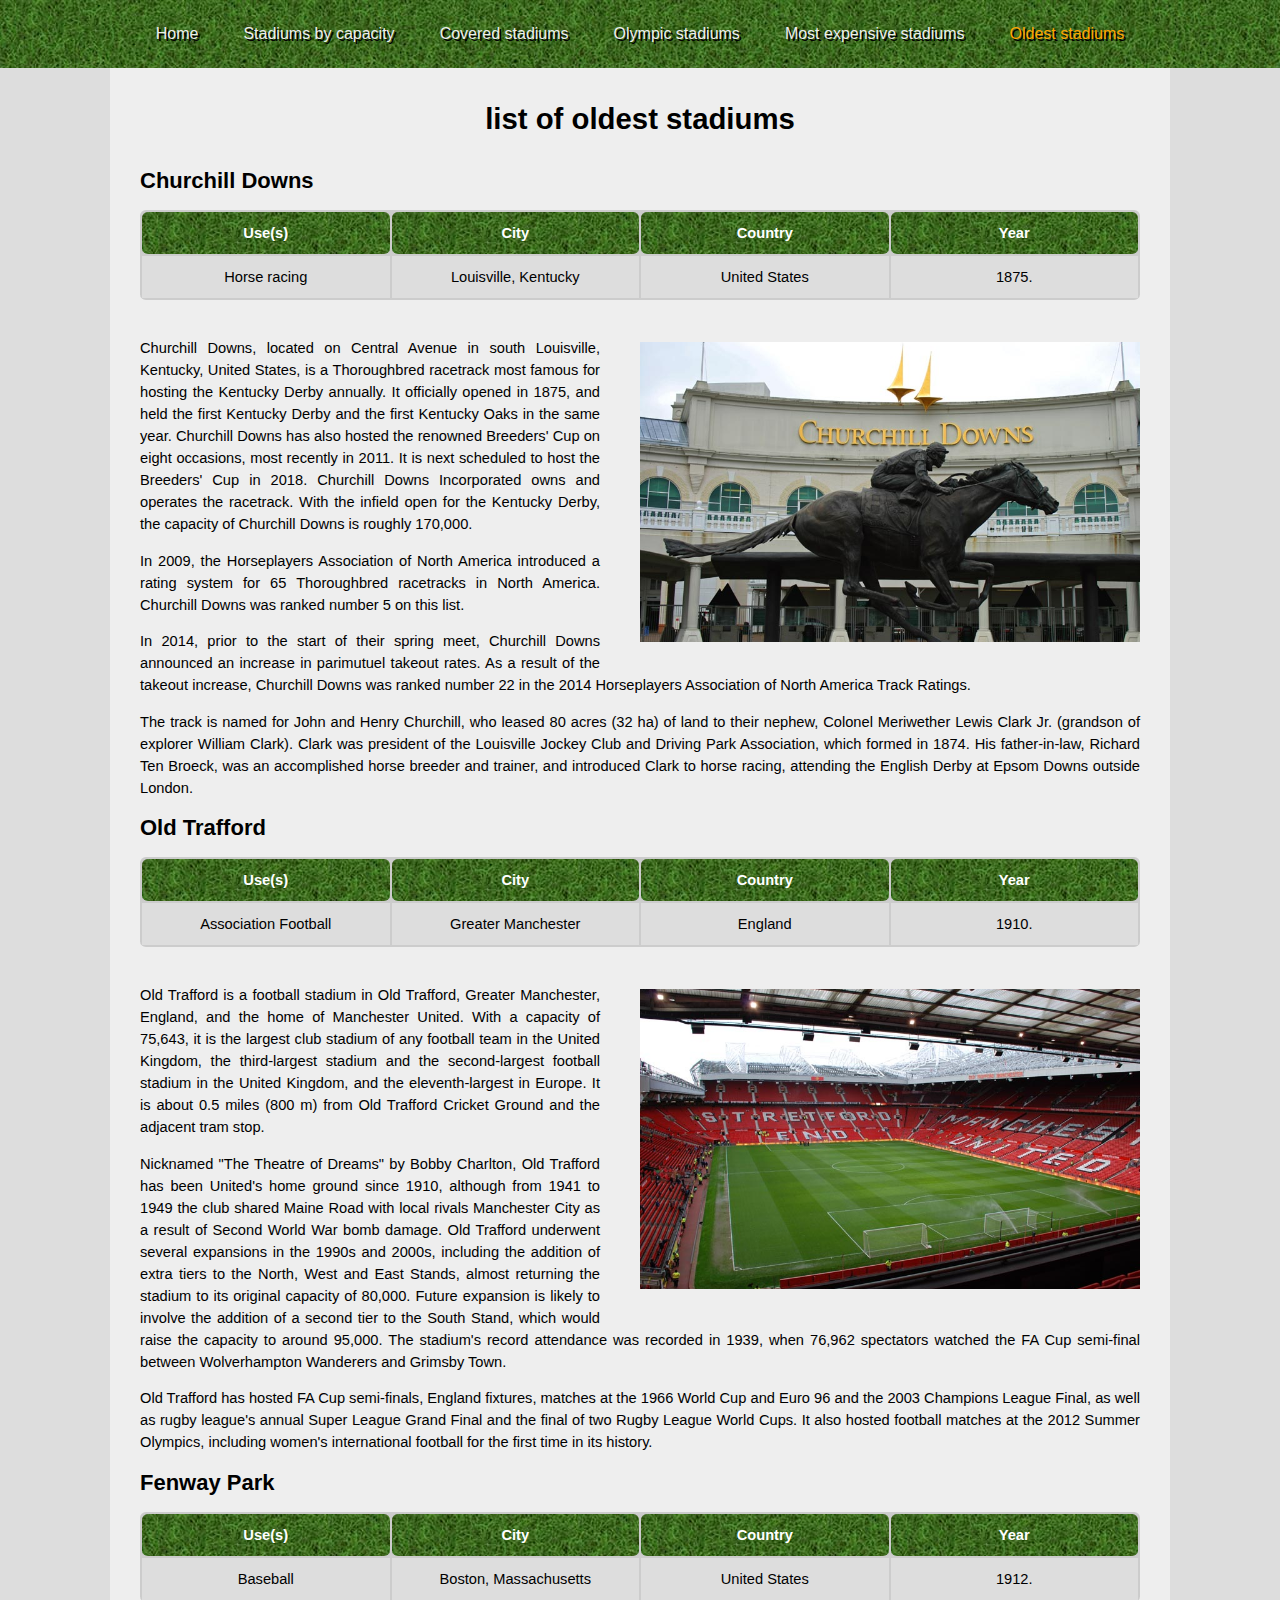
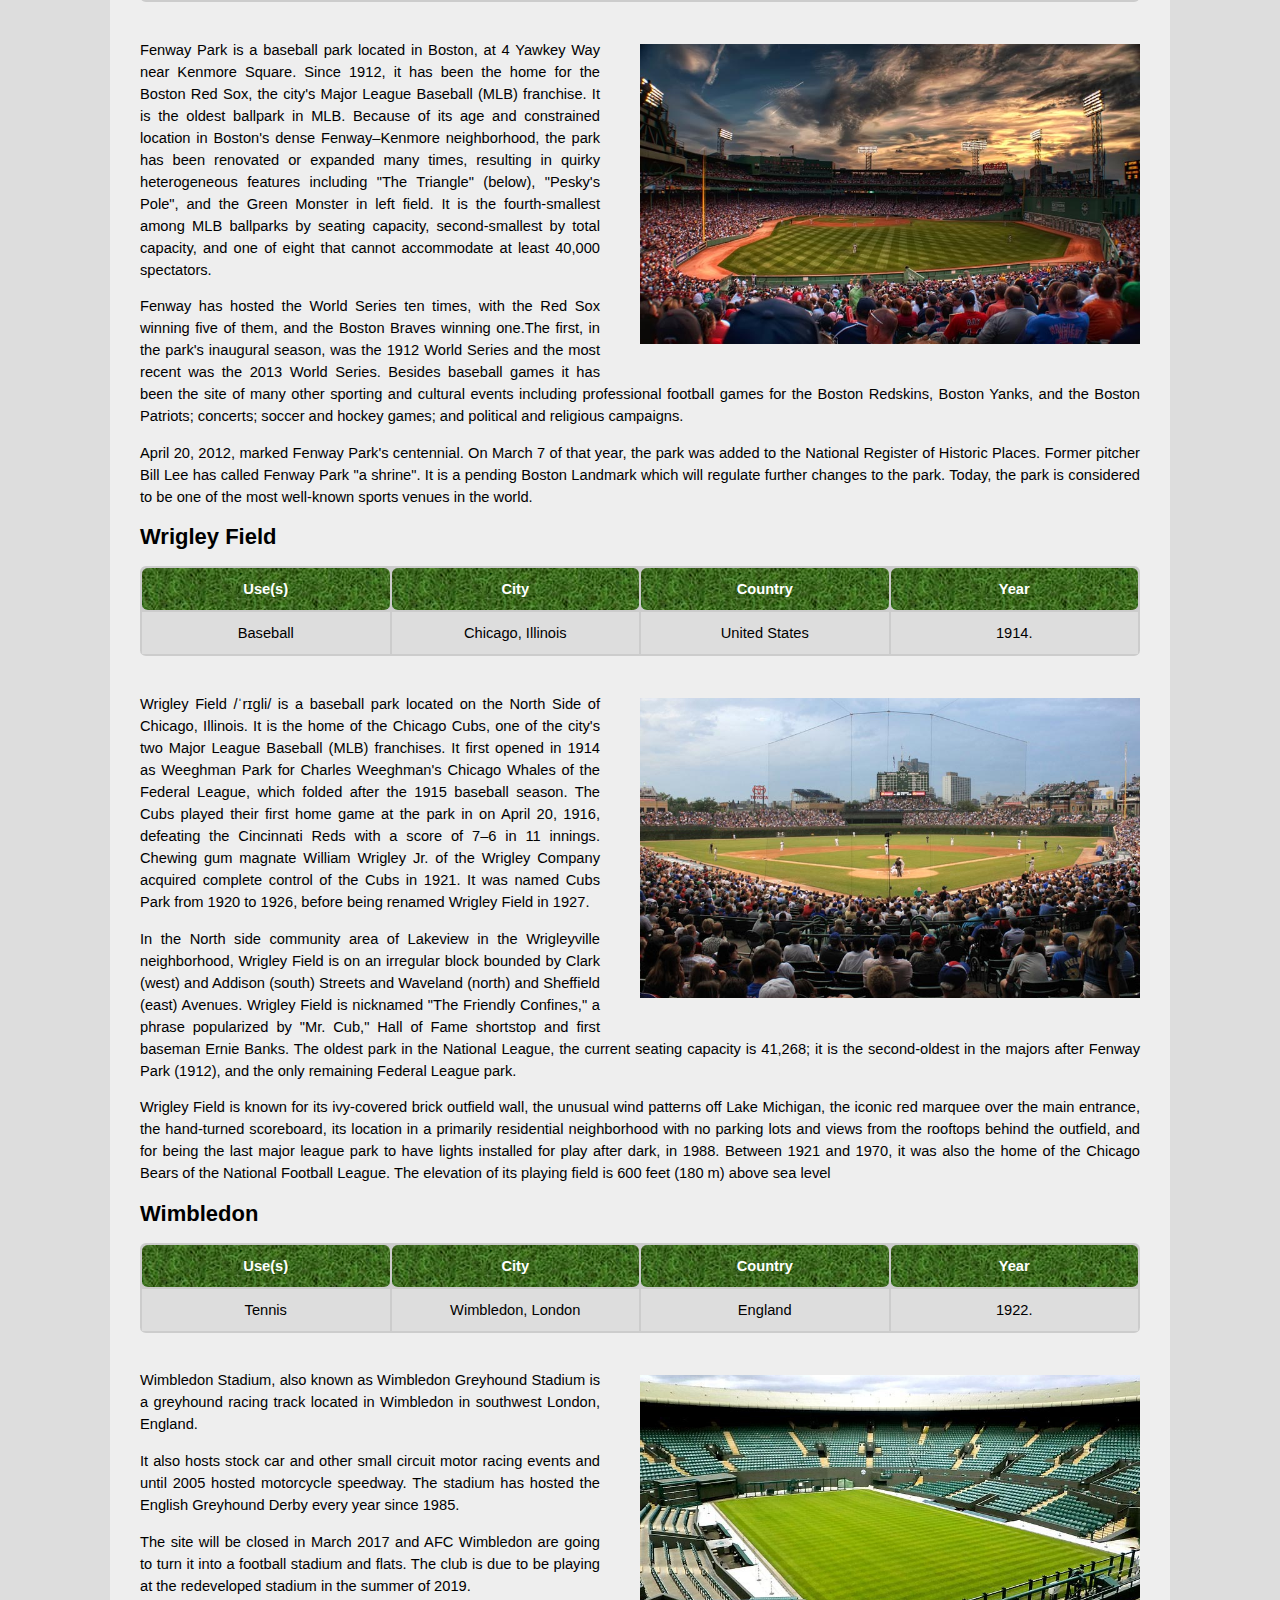
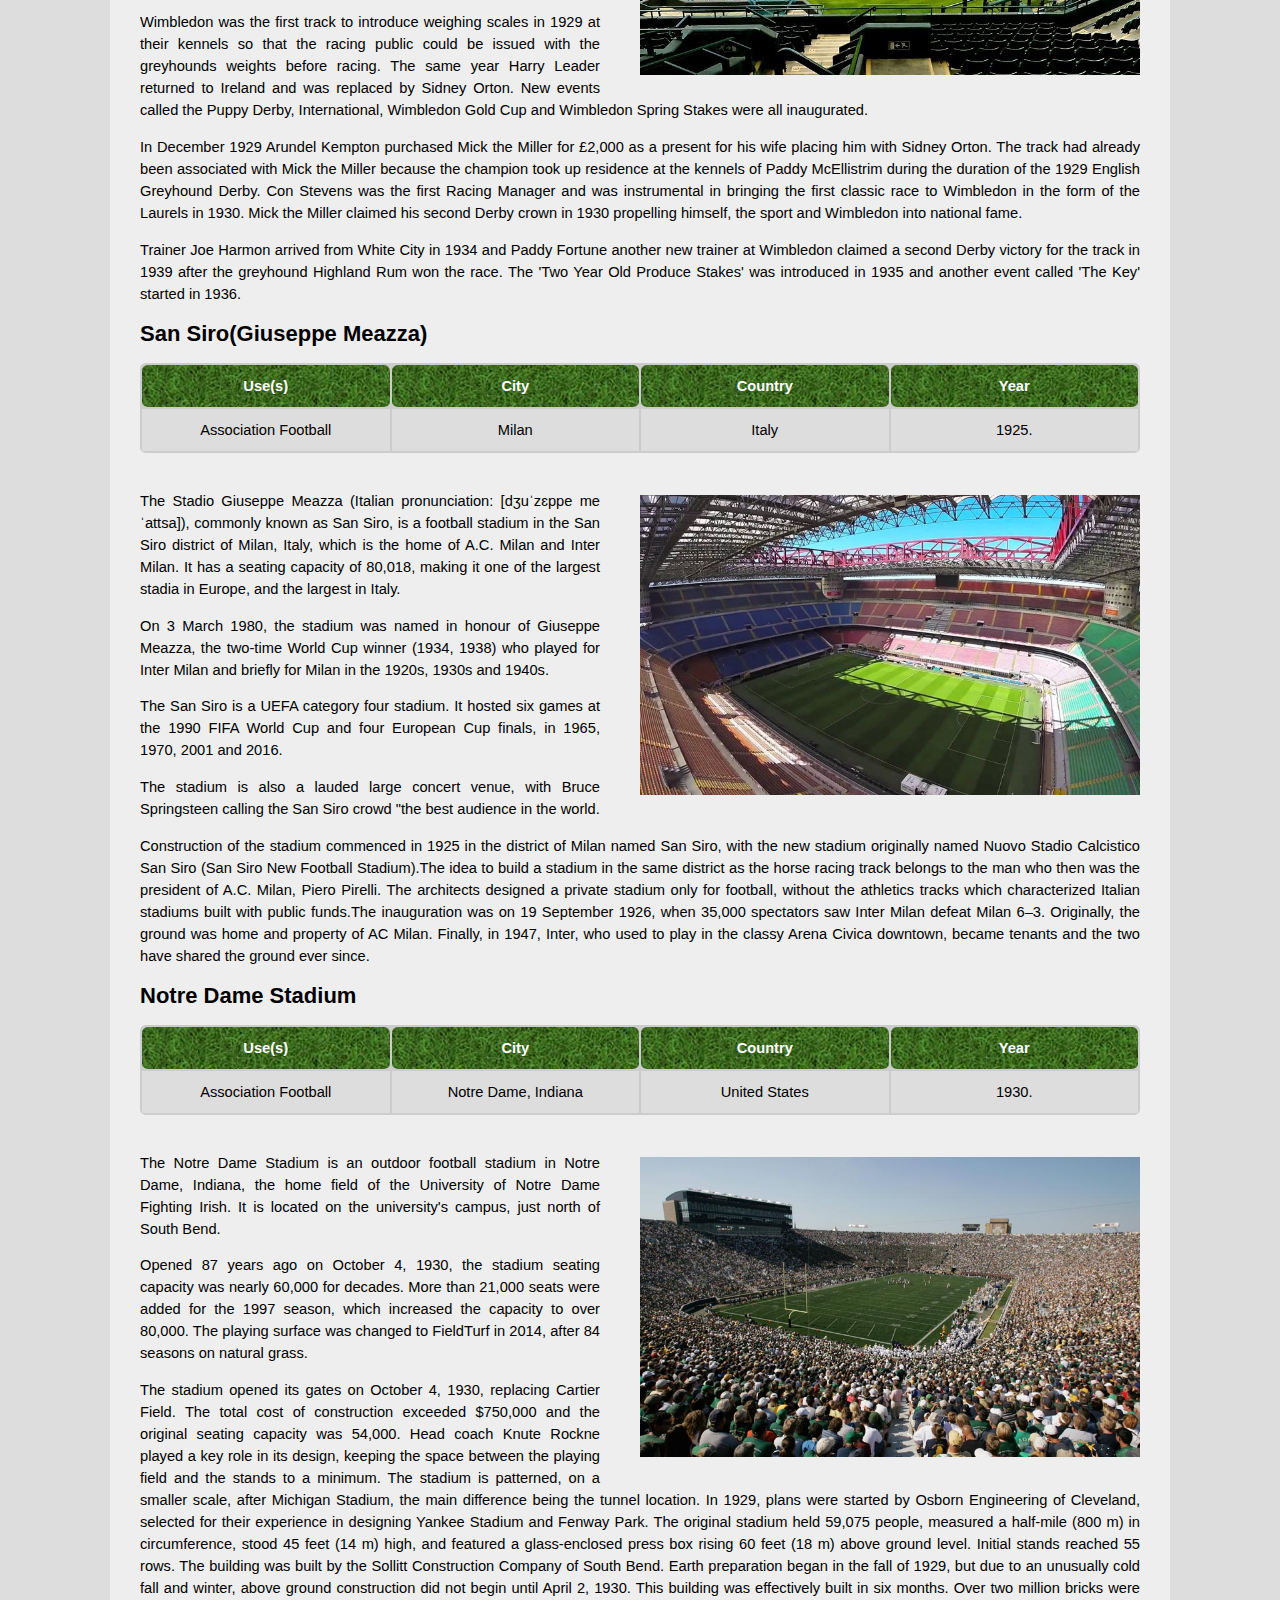
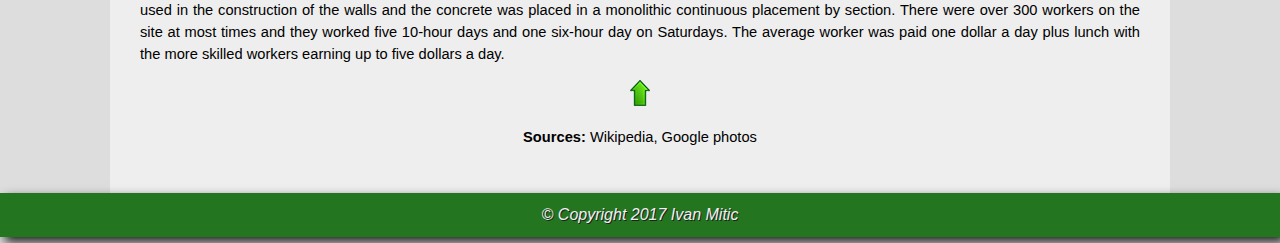
<file: oldest_stadiums.html>
<!DOCTYPE html>
<html lang = "en">
<head>
<link rel="stylesheet" type="text/css" href="style.css">
<meta charset = "UTF-8">
<title>Oldest stadiums</title>
</head>
<body>
<a id="top"></a> 
<nav>
<ul>
<li><a href="index.html">Home</a></li> 
<li><a href="capacity.html">Stadiums by capacity</a></li> 
<li><a href="covered_stadiums.html">Covered stadiums</a></li> 
<li><a href="olympic_stadiums.html">Olympic stadiums</a></li> 
<li><a href="most_expensive_stadiums.html">Most expensive stadiums</a></li> 
<li><a href="oldest_stadiums.html" class="active">Oldest stadiums</a></li>   

</ul>
</nav>


<div class="block">

<h1>list of oldest stadiums</h1>

<h2>Churchill Downs</h2>

<table>
	<tr>
	<th>Use(s)</th>
	<th>City</th>
	<th>Country</th>
	<th>Year</th>
	</tr>
	<tr>
	<td>Horse racing</td>
	<td>Louisville, Kentucky</td>
	<td>United States</td>
	<td>1875.</td>
	</tr>
</table><br>
<img class = "TextWrap" src="oldest_stadiums/Churchill_Downs.jpg"  alt="Churchill_Downs">

<p>Churchill Downs, located on Central Avenue in south Louisville, Kentucky, United States, is a Thoroughbred racetrack most famous for hosting the Kentucky Derby annually. It officially opened in 1875, and held the first Kentucky Derby and the first Kentucky Oaks in the same year. Churchill Downs has also hosted the renowned Breeders' Cup on eight occasions, most recently in 2011. It is next scheduled to host the Breeders' Cup in 2018. Churchill Downs Incorporated owns and operates the racetrack. With the infield open for the Kentucky Derby, the capacity of Churchill Downs is roughly 170,000.</p>

<p>In 2009, the Horseplayers Association of North America introduced a rating system for 65 Thoroughbred racetracks in North America. Churchill Downs was ranked number 5 on this list.</p>

<p>In 2014, prior to the start of their spring meet, Churchill Downs announced an increase in parimutuel takeout rates. As a result of the takeout increase, Churchill Downs was ranked number 22 in the 2014 Horseplayers Association of North America Track Ratings.</p>

<p>The track is named for John and Henry Churchill, who leased 80 acres (32 ha) of land to their nephew, Colonel Meriwether Lewis Clark Jr. (grandson of explorer William Clark). Clark was president of the Louisville Jockey Club and Driving Park Association, which formed in 1874. His father-in-law, Richard Ten Broeck, was an accomplished horse breeder and trainer, and introduced Clark to horse racing, attending the English Derby at Epsom Downs outside London.</p>
<h2>Old Trafford</h2>
<table>
	<tr>
	<th>Use(s)</th>
	<th>City</th>
	<th>Country</th>
	<th>Year</th>
	</tr>
	<tr>
	<td>Association Football</td>
	<td>Greater Manchester</td>
	<td>England</td>
	<td>1910.</td>
	</tr>
</table><br>
<img class = "TextWrap" src="oldest_stadiums/Old_Trafford.jpg"  alt="Old_Trafford">
<p>Old Trafford is a football stadium in Old Trafford, Greater Manchester, England, and the home of Manchester United. With a capacity of 75,643, it is the largest club stadium of any football team in the United Kingdom, the third-largest stadium and the second-largest football stadium in the United Kingdom, and the eleventh-largest in Europe. It is about 0.5 miles (800 m) from Old Trafford Cricket Ground and the adjacent tram stop.</p>

<p>Nicknamed "The Theatre of Dreams" by Bobby Charlton, Old Trafford has been United's home ground since 1910, although from 1941 to 1949 the club shared Maine Road with local rivals Manchester City as a result of Second World War bomb damage. Old Trafford underwent several expansions in the 1990s and 2000s, including the addition of extra tiers to the North, West and East Stands, almost returning the stadium to its original capacity of 80,000. Future expansion is likely to involve the addition of a second tier to the South Stand, which would raise the capacity to around 95,000. The stadium's record attendance was recorded in 1939, when 76,962 spectators watched the FA Cup semi-final between Wolverhampton Wanderers and Grimsby Town.</p>

<p>Old Trafford has hosted FA Cup semi-finals, England fixtures, matches at the 1966 World Cup and Euro 96 and the 2003 Champions League Final, as well as rugby league's annual Super League Grand Final and the final of two Rugby League World Cups. It also hosted football matches at the 2012 Summer Olympics, including women's international football for the first time in its history.</p>
<h2>Fenway Park</h2> 
<table>
	<tr>
	<th>Use(s)</th>
	<th>City</th>
	<th>Country</th>
	<th>Year</th>
	</tr>
	<tr>
	<td>Baseball</td>
	<td>Boston, Massachusetts</td>
	<td>United States</td>
	<td>1912.</td>
	</tr>
</table><br>
<img class = "TextWrap" src="oldest_stadiums/Fenway_Park.jpg"  alt="Fenway_Park">
<p>Fenway Park is a baseball park located in Boston, at 4 Yawkey Way near Kenmore Square. Since 1912, it has been the home for the Boston Red Sox, the city's Major League Baseball (MLB) franchise. It is the oldest ballpark in MLB. Because of its age and constrained location in Boston's dense Fenway–Kenmore neighborhood, the park has been renovated or expanded many times, resulting in quirky heterogeneous features including "The Triangle" (below), "Pesky's Pole", and the Green Monster in left field. It is the fourth-smallest among MLB ballparks by seating capacity, second-smallest by total capacity, and one of eight that cannot accommodate at least 40,000 spectators.</p>

<p>Fenway has hosted the World Series ten times, with the Red Sox winning five of them, and the Boston Braves winning one.The first, in the park's inaugural season, was the 1912 World Series and the most recent was the 2013 World Series. Besides baseball games it has been the site of many other sporting and cultural events including professional football games for the Boston Redskins, Boston Yanks, and the Boston Patriots; concerts; soccer and hockey games; and political and religious campaigns.</p>

<p>April 20, 2012, marked Fenway Park's centennial. On March 7 of that year, the park was added to the National Register of Historic Places. Former pitcher Bill Lee has called Fenway Park "a shrine". It is a pending Boston Landmark which will regulate further changes to the park. Today, the park is considered to be one of the most well-known sports venues in the world.</p>
<h2>Wrigley Field</h2>
<table>
	<tr>
	<th>Use(s)</th>
	<th>City</th>
	<th>Country</th>
	<th>Year</th>
	</tr>
	<tr>
	<td>Baseball</td>
	<td>Chicago, Illinois</td>
	<td>United States</td>
	<td>1914.</td>
	</tr>
</table><br>
<img class = "TextWrap" src="oldest_stadiums/Wrigley_Field.jpg"  alt="Wrigley_Field">
	


<p>Wrigley Field /ˈrɪɡli/ is a baseball park located on the North Side of Chicago, Illinois. It is the home of the Chicago Cubs, one of the city's two Major League Baseball (MLB) franchises. It first opened in 1914 as Weeghman Park for Charles Weeghman's Chicago Whales of the Federal League, which folded after the 1915 baseball season. The Cubs played their first home game at the park in on April 20, 1916, defeating the Cincinnati Reds with a score of 7–6 in 11 innings. Chewing gum magnate William Wrigley Jr. of the Wrigley Company acquired complete control of the Cubs in 1921. It was named Cubs Park from 1920 to 1926, before being renamed Wrigley Field in 1927.</p>

<p>In the North side community area of Lakeview in the Wrigleyville neighborhood, Wrigley Field is on an irregular block bounded by Clark (west) and Addison (south) Streets and Waveland (north) and Sheffield (east) Avenues. Wrigley Field is nicknamed "The Friendly Confines," a phrase popularized by "Mr. Cub," Hall of Fame shortstop and first baseman Ernie Banks. The oldest park in the National League, the current seating capacity is 41,268; it is the second-oldest in the majors after Fenway Park (1912), and the only remaining Federal League park.</p>

<p>Wrigley Field is known for its ivy-covered brick outfield wall, the unusual wind patterns off Lake Michigan, the iconic red marquee over the main entrance, the hand-turned scoreboard, its location in a primarily residential neighborhood with no parking lots and views from the rooftops behind the outfield, and for being the last major league park to have lights installed for play after dark, in 1988. Between 1921 and 1970, it was also the home of the Chicago Bears of the National Football League. The elevation of its playing field is 600 feet (180 m) above sea level</p>
<h2> Wimbledon</h2> 
<table>
	<tr>
	<th>Use(s)</th>
	<th>City</th>
	<th>Country</th>
	<th>Year</th>
	</tr>
	<tr>
	<td>Tennis</td>
	<td>Wimbledon, London</td>
	<td>England</td>
	<td>1922.</td>
	</tr>
</table><br>
<img class = "TextWrap" src="oldest_stadiums/Wimbledon.jpg" alt="Wimbledon">
<p>Wimbledon Stadium, also known as Wimbledon Greyhound Stadium is a greyhound racing track located in Wimbledon in southwest London, England.</p>

<p>It also hosts stock car and other small circuit motor racing events and until 2005 hosted motorcycle speedway. The stadium has hosted the English Greyhound Derby every year since 1985.</p>

<p>The site will be closed in March 2017 and AFC Wimbledon are going to turn it into a football stadium and flats. The club is due to be playing at the redeveloped stadium in the summer of 2019.</p>
<p>Wimbledon was the first track to introduce weighing scales in 1929 at their kennels so that the racing public could be issued with the greyhounds weights before racing. The same year Harry Leader returned to Ireland and was replaced by Sidney Orton. New events called the Puppy Derby, International, Wimbledon Gold Cup and Wimbledon Spring Stakes were all inaugurated.</p>

<p>In December 1929 Arundel Kempton purchased Mick the Miller for £2,000 as a present for his wife placing him with Sidney Orton. The track had already been associated with Mick the Miller because the champion took up residence at the kennels of Paddy McEllistrim during the duration of the 1929 English Greyhound Derby. Con Stevens was the first Racing Manager and was instrumental in bringing the first classic race to Wimbledon in the form of the Laurels in 1930. Mick the Miller claimed his second Derby crown in 1930 propelling himself, the sport and Wimbledon into national fame.</p>

<p>Trainer Joe Harmon arrived from White City in 1934 and Paddy Fortune another new trainer at Wimbledon claimed a second Derby victory for the track in 1939 after the greyhound Highland Rum won the race. The 'Two Year Old Produce Stakes' was introduced in 1935 and another event called 'The Key' started in 1936.</p>
<h2>San Siro(Giuseppe Meazza)</h2>
<table>
	<tr>
	<th>Use(s)</th>
	<th>City</th>
	<th>Country</th>
	<th>Year</th>
	</tr>
	<tr>
	<td>Association Football</td>
	<td>Milan</td>
	<td>Italy</td>
	<td>1925.</td>
	</tr>
</table><br>
<img class = "TextWrap" src="oldest_stadiums/San_Siro(Giuseppe_Meazza).jpg"  alt="San_Siro(Giuseppe Meazza)">
<p>The Stadio Giuseppe Meazza (Italian pronunciation: [dʒuˈzɛppe meˈattsa]), commonly known as San Siro, is a football stadium in the San Siro district of Milan, Italy, which is the home of A.C. Milan and Inter Milan. It has a seating capacity of 80,018, making it one of the largest stadia in Europe, and the largest in Italy.</p>

<p>On 3 March 1980, the stadium was named in honour of Giuseppe Meazza, the two-time World Cup winner (1934, 1938) who played for Inter Milan and briefly for Milan in the 1920s, 1930s and 1940s.</p>

<p>The San Siro is a UEFA category four stadium. It hosted six games at the 1990 FIFA World Cup and four European Cup finals, in 1965, 1970, 2001 and 2016.</p>

<p>The stadium is also a lauded large concert venue, with Bruce Springsteen calling the San Siro crowd "the best audience in the world.</p>
<p>Construction of the stadium commenced in 1925 in the district of Milan named San Siro, with the new stadium originally named Nuovo Stadio Calcistico San Siro (San Siro New Football Stadium).The idea to build a stadium in the same district as the horse racing track belongs to the man who then was the president of A.C. Milan, Piero Pirelli. The architects designed a private stadium only for football, without the athletics tracks which characterized Italian stadiums built with public funds.The inauguration was on 19 September 1926, when 35,000 spectators saw Inter Milan defeat Milan 6–3. Originally, the ground was home and property of AC Milan. Finally, in 1947, Inter, who used to play in the classy Arena Civica downtown, became tenants and the two have shared the ground ever since.</p>

<h2>Notre Dame Stadium</h2> 
<table>
	<tr>
	<th>Use(s)</th>
	<th>City</th>
	<th>Country</th>
	<th>Year</th>
	</tr>
	<tr>
	<td>Association Football</td>
	<td>Notre Dame, Indiana</td>
	<td>United States</td>
	<td> 1930.</td>
	</tr>
</table><br>
<img class = "TextWrap" src="oldest_stadiums/Notre_Dame.jpg"  alt="Notre_Dame">
<p>The Notre Dame Stadium is an outdoor football stadium in Notre Dame, Indiana, the home field of the University of Notre Dame Fighting Irish. It is located on the university's campus, just north of South Bend.</p>

<p>Opened 87 years ago on October 4, 1930, the stadium seating capacity was nearly 60,000 for decades. More than 21,000 seats were added for the 1997 season, which increased the capacity to over 80,000. The playing surface was changed to FieldTurf in 2014, after 84 seasons on natural grass.</p>

<p>The stadium opened its gates on October 4, 1930, replacing Cartier Field. The total cost of construction exceeded $750,000 and the original seating capacity was 54,000. Head coach Knute Rockne played a key role in its design, keeping the space between the playing field and the stands to a minimum. The stadium is patterned, on a smaller scale, after Michigan Stadium, the main difference being the tunnel location. In 1929, plans were started by Osborn Engineering of Cleveland, selected for their experience in designing Yankee Stadium and Fenway Park. The original stadium held 59,075 people, measured a half-mile (800 m) in circumference, stood 45 feet (14 m) high, and featured a glass-enclosed press box rising 60 feet (18 m) above ground level. Initial stands reached 55 rows. The building was built by the Sollitt Construction Company of South Bend. Earth preparation began in the fall of 1929, but due to an unusually cold fall and winter, above ground construction did not begin until April 2, 1930. This building was effectively built in six months. Over two million bricks were used in the construction of the walls and the concrete was placed in a monolithic continuous placement by section. There were over 300 workers on the site at most times and they worked five 10-hour days and one six-hour day on Saturdays. The average worker was paid one dollar a day plus lunch with the more skilled workers earning up to five dollars a day.</p>


<div class="top">
<a href="#top"><img src="images/arrow1.png" alt="arrow up"></a>
<p><strong>Sources:</strong> Wikipedia, Google photos</p>
</div>
</div>
<footer>
<address>&copy; Copyright 2017 Ivan Mitic</address>
</footer>


</body>
</html>
</file>
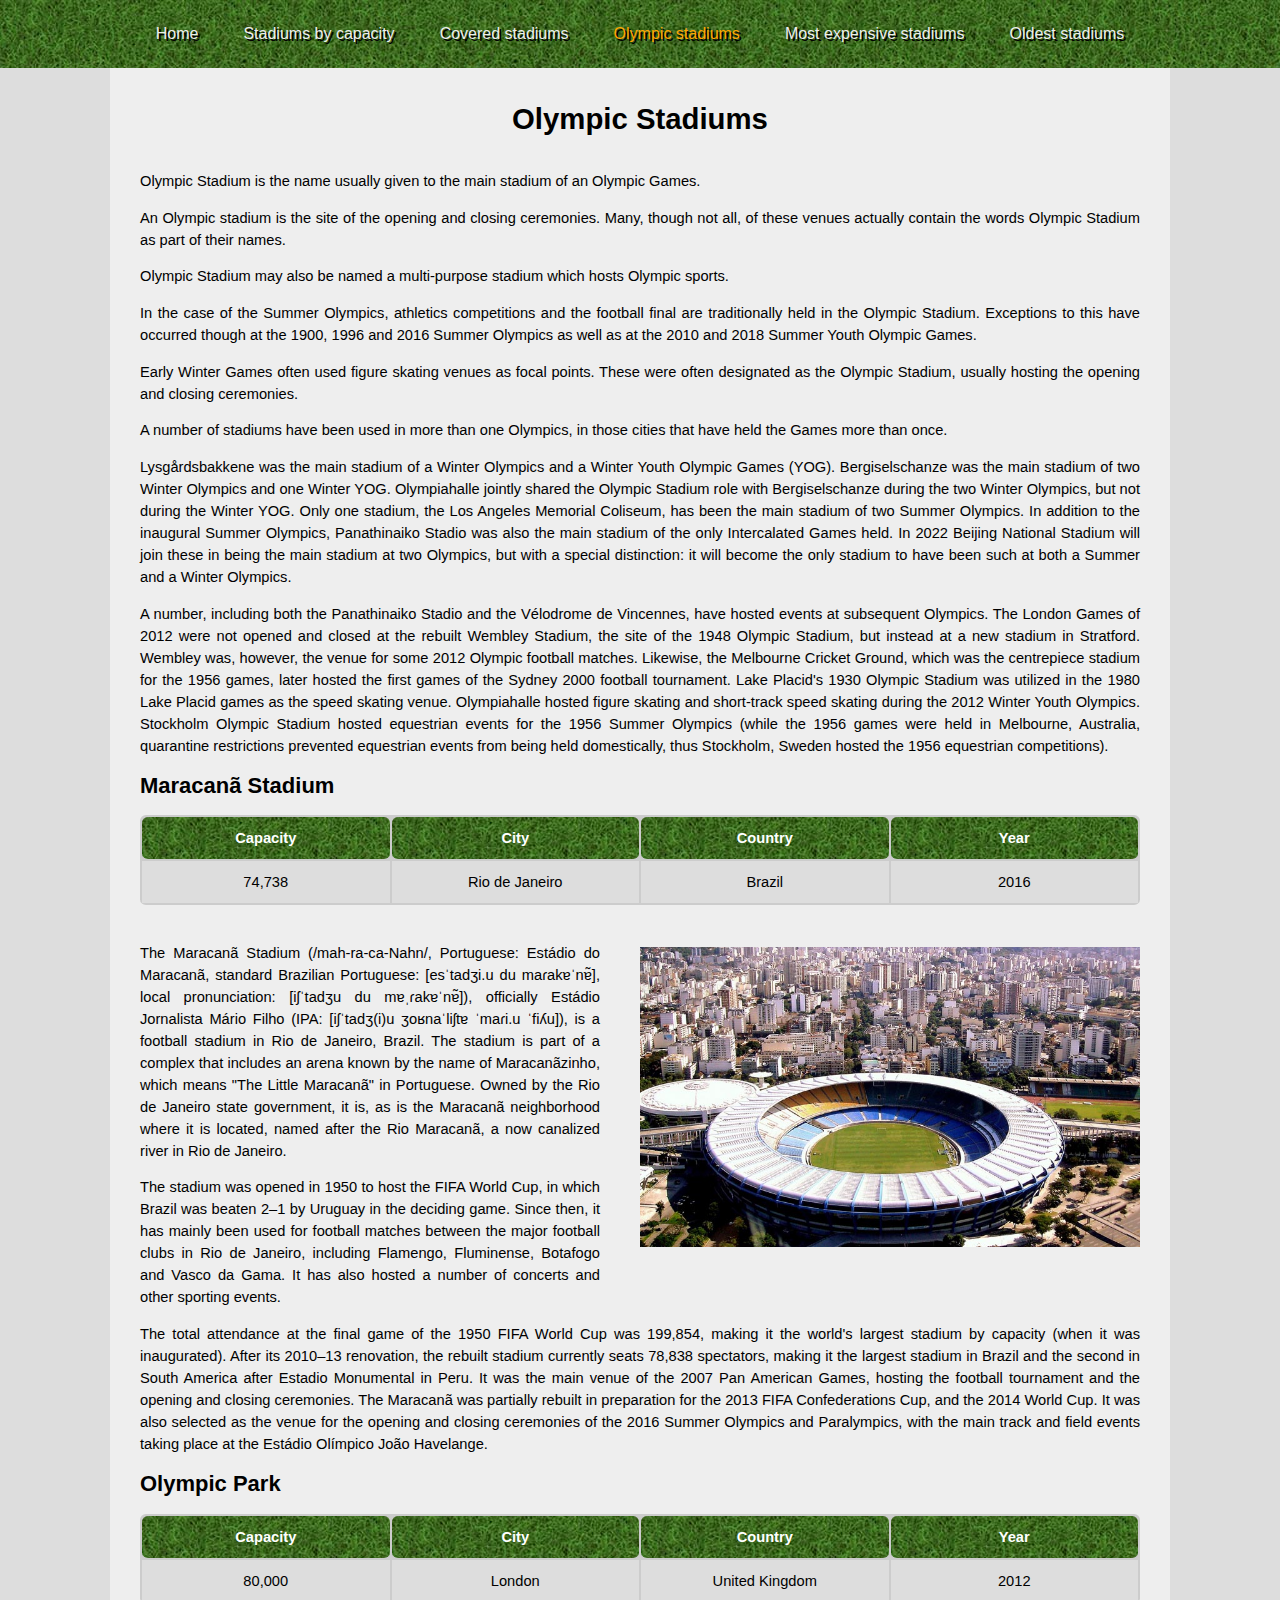
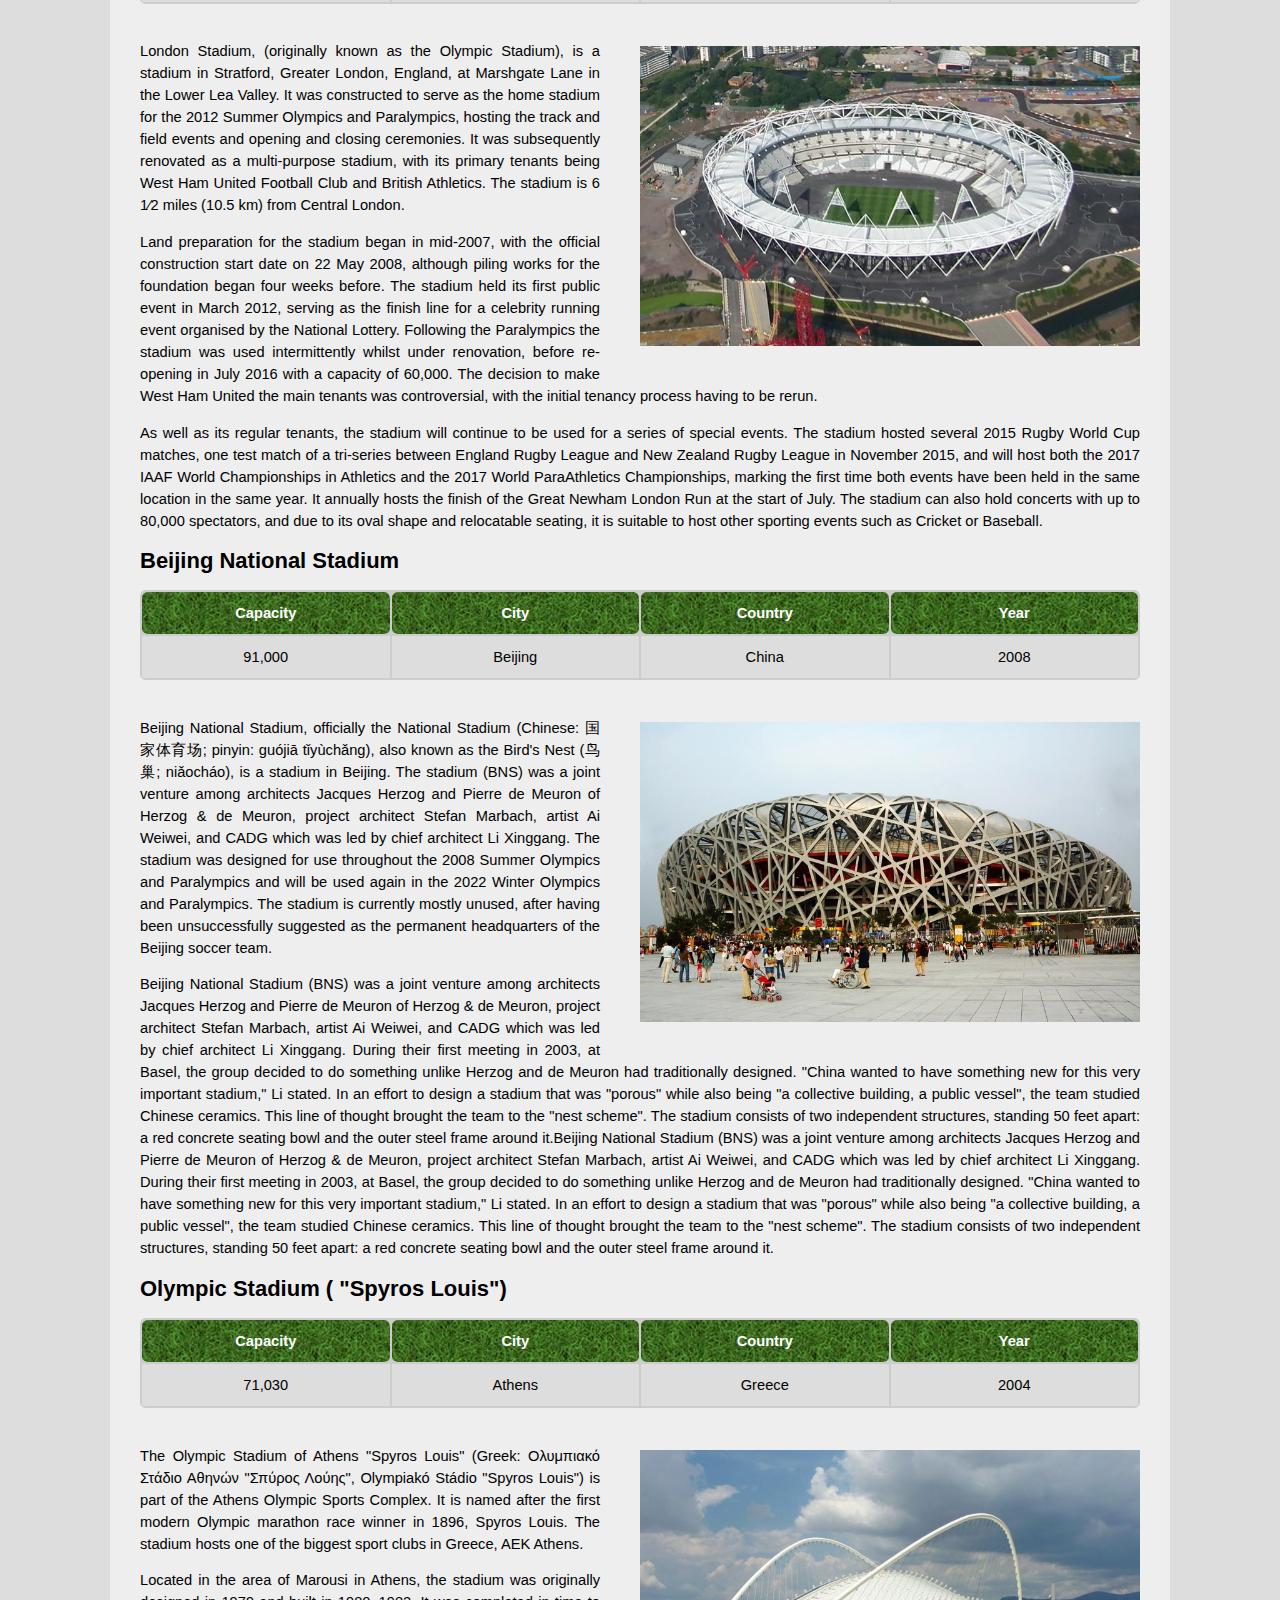
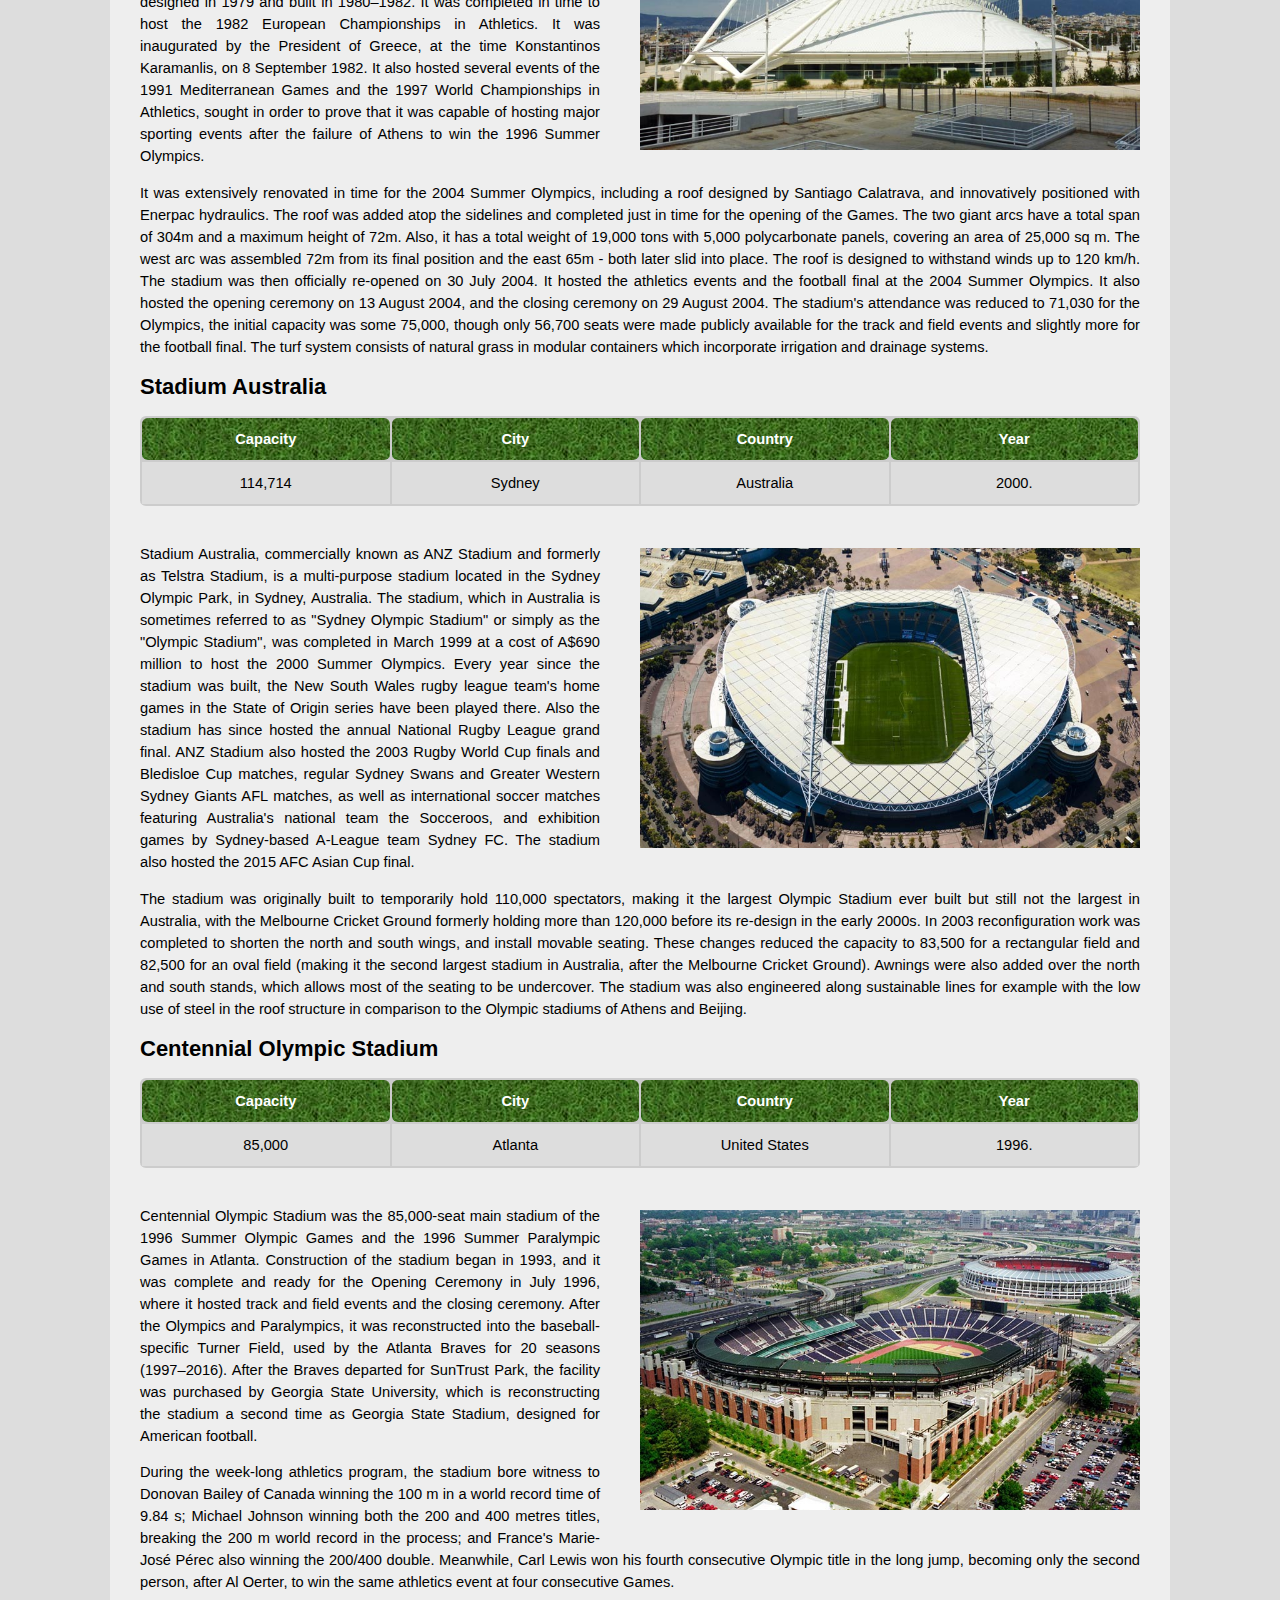
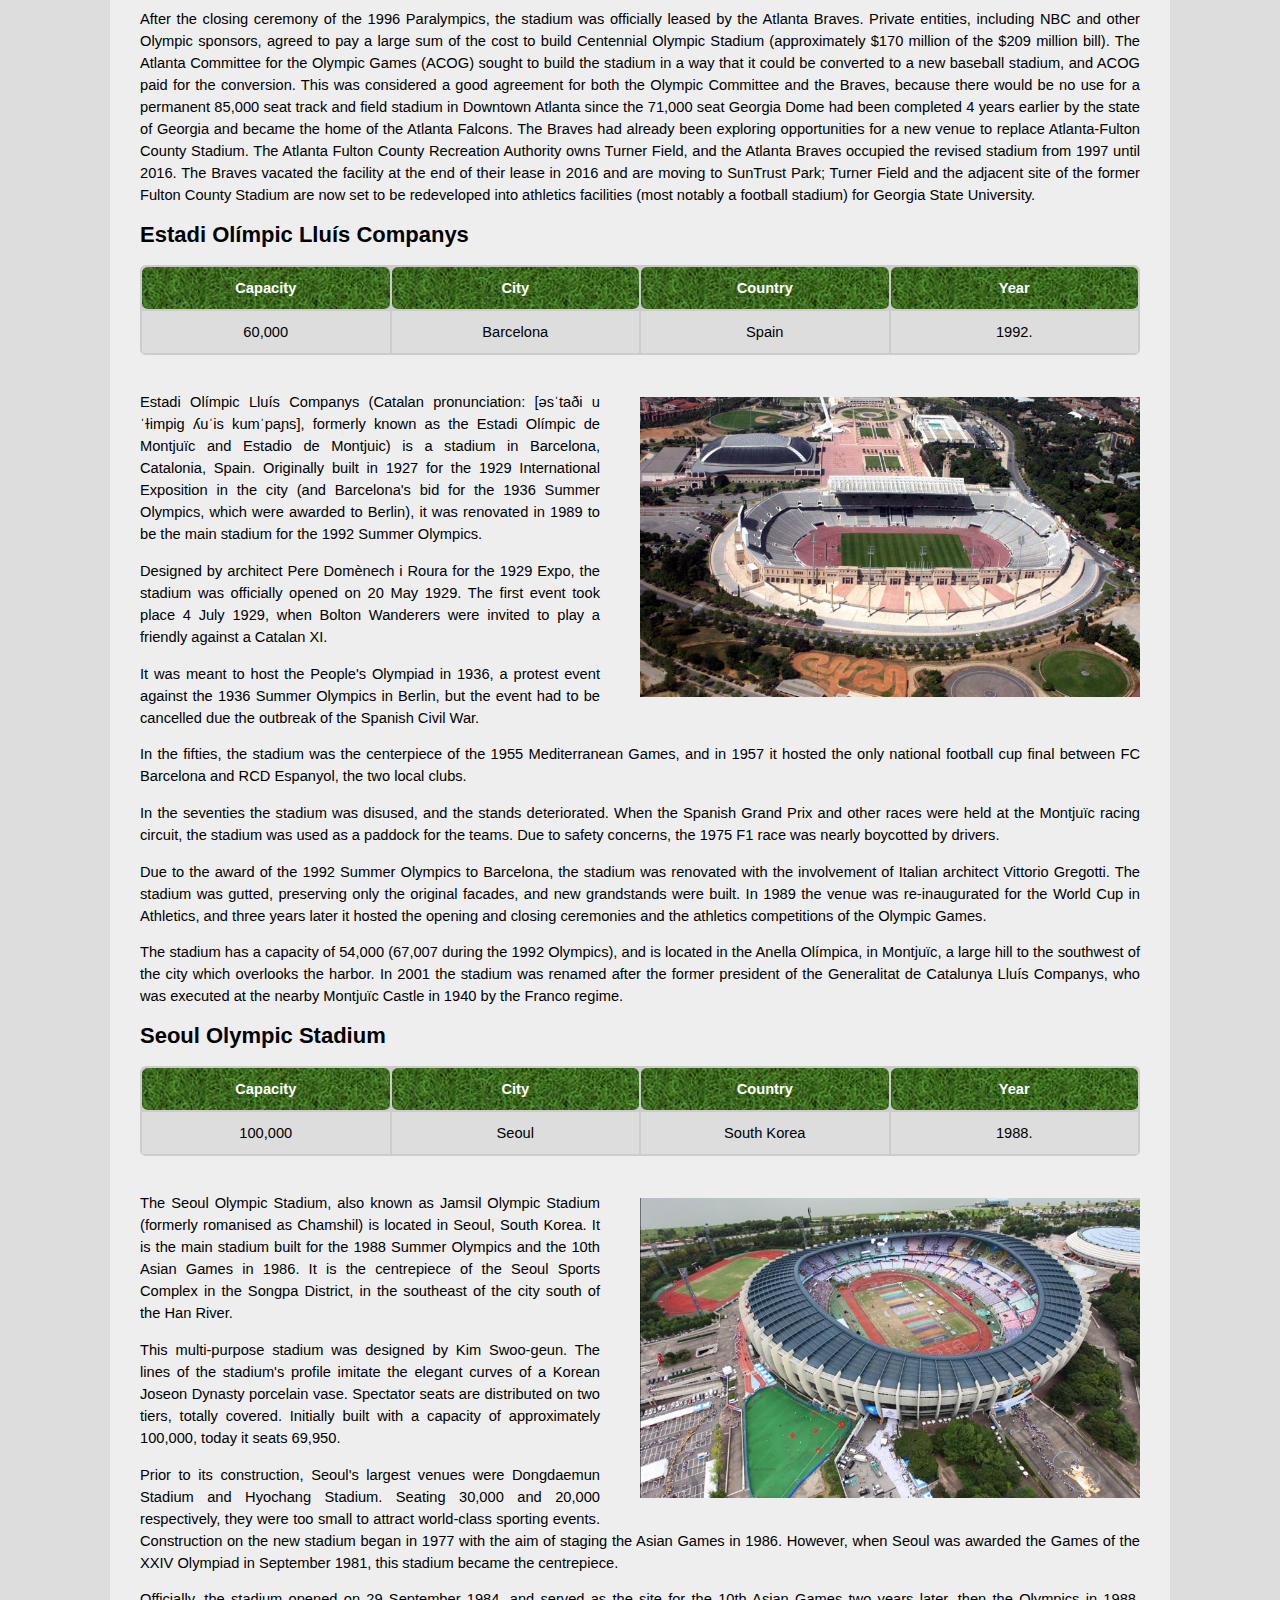
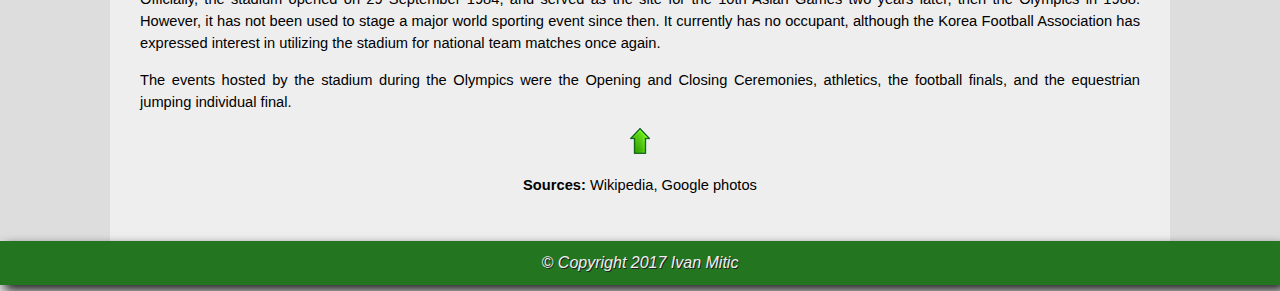
<file: olympic_stadiums.html>
<!DOCTYPE html>
<html lang = "en">
<head>
<meta charset = "UTF-8">
<title>Olympic stadiums</title>
 <link rel="stylesheet" type="text/css" href="style.css">
</head>
<body>
<a id="top"></a> 
<nav>
<ul>
<li><a href="index.html">Home</a></li> 
<li><a href="capacity.html">Stadiums by capacity</a></li> 
<li><a href="covered_stadiums.html">Covered stadiums</a></li> 
<li><a href="olympic_stadiums.html" class="active">Olympic stadiums</a></li> 
<li><a href="most_expensive_stadiums.html">Most expensive stadiums</a></li> 
<li><a href="oldest_stadiums.html">Oldest stadiums</a></li>   

</ul>
</nav>
<div class="block">
<h1>Olympic Stadiums</h1>

<p>Olympic Stadium is the name usually given to the main stadium of an Olympic Games.</p>

<p>An Olympic stadium is the site of the opening and closing ceremonies. Many, though not all, of these venues actually contain the words Olympic Stadium as part of their names.</p>

<p>Olympic Stadium may also be named a multi-purpose stadium which hosts Olympic sports.</p>

<p>In the case of the Summer Olympics, athletics competitions and the football final are traditionally held in the Olympic Stadium. Exceptions to this have occurred though at the 1900, 1996 and 2016 Summer Olympics as well as at the 2010 and 2018 Summer Youth Olympic Games.</p>

<p>Early Winter Games often used figure skating venues as focal points. These were often designated as the Olympic Stadium, usually hosting the opening and closing ceremonies.</p>

<p>A number of stadiums have been used in more than one Olympics, in those cities that have held the Games more than once.</p>

<p>Lysgårdsbakkene was the main stadium of a Winter Olympics and a Winter Youth Olympic Games (YOG). Bergiselschanze was the main stadium of two Winter Olympics and one Winter YOG. Olympiahalle jointly shared the Olympic Stadium role with Bergiselschanze during the two Winter Olympics, but not during the Winter YOG. Only one stadium, the Los Angeles Memorial Coliseum, has been the main stadium of two Summer Olympics. In addition to the inaugural Summer Olympics, Panathinaiko Stadio was also the main stadium of the only Intercalated Games held. In 2022 Beijing National Stadium will join these in being the main stadium at two Olympics, but with a special distinction: it will become the only stadium to have been such at both a Summer and a Winter Olympics.</p>

<p>A number, including both the Panathinaiko Stadio and the Vélodrome de Vincennes, have hosted events at subsequent Olympics. The London Games of 2012 were not opened and closed at the rebuilt Wembley Stadium, the site of the 1948 Olympic Stadium, but instead at a new stadium in Stratford. Wembley was, however, the venue for some 2012 Olympic football matches. Likewise, the Melbourne Cricket Ground, which was the centrepiece stadium for the 1956 games, later hosted the first games of the Sydney 2000 football tournament. Lake Placid's 1930 Olympic Stadium was utilized in the 1980 Lake Placid games as the speed skating venue. Olympiahalle hosted figure skating and short-track speed skating during the 2012 Winter Youth Olympics. Stockholm Olympic Stadium hosted equestrian events for the 1956 Summer Olympics (while the 1956 games were held in Melbourne, Australia, quarantine restrictions prevented equestrian events from being held domestically, thus Stockholm, Sweden hosted the 1956 equestrian competitions).</p>
<h2>Maracanã Stadium</h2>
<table>
	<tr>
	<th>Capacity</th>
	<th>City</th>
	<th>Country</th>
	<th>Year</th>
	</tr>
	<tr>
	<td>74,738</td>
	<td>Rio de Janeiro</td>
	<td>Brazil</td>
	<td>2016</td>
	</tr>
	</table><br>
	<img class = "TextWrap" src="olympic/Maracanã_Stadium.jpg"  alt="Maracanã_Stadium">
<p>The Maracanã Stadium (/mah-ra-ca-Nahn/, Portuguese: Estádio do Maracanã, standard Brazilian Portuguese: [esˈtadʒi.u du maɾakɐˈnɐ̃], local pronunciation: [iʃˈtadʒu du mɐˌɾakɐˈnɐ̃]), officially Estádio Jornalista Mário Filho (IPA: [iʃˈtadʒ(i)u ʒoʁnaˈliʃtɐ ˈmaɾi.u ˈfiʎu]), is a football stadium in Rio de Janeiro, Brazil. The stadium is part of a complex that includes an arena known by the name of Maracanãzinho, which means "The Little Maracanã" in Portuguese. Owned by the Rio de Janeiro state government, it is, as is the Maracanã neighborhood where it is located, named after the Rio Maracanã, a now canalized river in Rio de Janeiro.</p>

<p>The stadium was opened in 1950 to host the FIFA World Cup, in which Brazil was beaten 2–1 by Uruguay in the deciding game. Since then, it has mainly been used for football matches between the major football clubs in Rio de Janeiro, including Flamengo, Fluminense, Botafogo and Vasco da Gama. It has also hosted a number of concerts and other sporting events.</p>

<p>The total attendance at the final game of the 1950 FIFA World Cup was 199,854, making it the world's largest stadium by capacity (when it was inaugurated). After its 2010–13 renovation, the rebuilt stadium currently seats 78,838 spectators, making it the largest stadium in Brazil and the second in South America after Estadio Monumental in Peru. It was the main venue of the 2007 Pan American Games, hosting the football tournament and the opening and closing ceremonies. The Maracanã was partially rebuilt in preparation for the 2013 FIFA Confederations Cup, and the 2014 World Cup. It was also selected as the venue for the opening and closing ceremonies of the 2016 Summer Olympics and Paralympics, with the main track and field events taking place at the Estádio Olímpico João Havelange.</p>
<h2>Olympic Park</h2>
	<table>
	<tr>
	<th>Capacity</th>
	<th>City</th>
	<th>Country</th>
	<th>Year</th>
	</tr>
	<tr>
	<td>80,000</td>
	<td>London</td>
	<td>United Kingdom</td>
	<td>2012</td>
	</tr>
	</table><br>
	<img class = "TextWrap" src="olympic/Olympic_Park.jpg"  alt="Olympic_Park">
<p>London Stadium, (originally known as the Olympic Stadium), is a stadium in Stratford, Greater London, England, at Marshgate Lane in the Lower Lea Valley. It was constructed to serve as the home stadium for the 2012 Summer Olympics and Paralympics, hosting the track and field events and opening and closing ceremonies. It was subsequently renovated as a multi-purpose stadium, with its primary tenants being West Ham United Football Club and British Athletics. The stadium is 6 1⁄2 miles (10.5 km) from Central London.</p>

<p>Land preparation for the stadium began in mid-2007, with the official construction start date on 22 May 2008, although piling works for the foundation began four weeks before. The stadium held its first public event in March 2012, serving as the finish line for a celebrity running event organised by the National Lottery. Following the Paralympics the stadium was used intermittently whilst under renovation, before re-opening in July 2016 with a capacity of 60,000. The decision to make West Ham United the main tenants was controversial, with the initial tenancy process having to be rerun.</p>

<p>As well as its regular tenants, the stadium will continue to be used for a series of special events. The stadium hosted several 2015 Rugby World Cup matches, one test match of a tri-series between England Rugby League and New Zealand Rugby League in November 2015, and will host both the 2017 IAAF World Championships in Athletics and the 2017 World ParaAthletics Championships, marking the first time both events have been held in the same location in the same year. It annually hosts the finish of the Great Newham London Run at the start of July. The stadium can also hold concerts with up to 80,000 spectators, and due to its oval shape and relocatable seating, it is suitable to host other sporting events such as Cricket or Baseball.</p>
<h2>Beijing National Stadium</h2>
<table>
	<tr>
	<th>Capacity</th>
	<th>City</th>
	<th>Country</th>
	<th>Year</th>
	</tr>
	<tr>
	<td>91,000</td>
	<td>Beijing</td>
	<td>China</td>
	<td>2008</td>
	</tr>
	</table><br>
	<img class = "TextWrap" src="olympic/Beijing_National_Stadium.jpg" alt="Beijing_National_Stadium">
<p>Beijing National Stadium, officially the National Stadium (Chinese: 国家体育场; pinyin: guójiā tǐyùchǎng), also known as the Bird's Nest (鸟巢; niǎocháo), is a stadium in Beijing. The stadium (BNS) was a joint venture among architects Jacques Herzog and Pierre de Meuron of Herzog & de Meuron, project architect Stefan Marbach, artist Ai Weiwei, and CADG which was led by chief architect Li Xinggang. The stadium was designed for use throughout the 2008 Summer Olympics and Paralympics and will be used again in the 2022 Winter Olympics and Paralympics. The stadium is currently mostly unused, after having been unsuccessfully suggested as the permanent headquarters of the Beijing soccer team.</p>
<p>Beijing National Stadium (BNS) was a joint venture among architects Jacques Herzog and Pierre de Meuron of Herzog & de Meuron, project architect Stefan Marbach, artist Ai Weiwei, and CADG which was led by chief architect Li Xinggang. During their first meeting in 2003, at Basel, the group decided to do something unlike Herzog and de Meuron had traditionally designed. "China wanted to have something new for this very important stadium," Li stated. In an effort to design a stadium that was "porous" while also being "a collective building, a public vessel", the team studied Chinese ceramics. This line of thought brought the team to the "nest scheme". The stadium consists of two independent structures, standing 50 feet apart: a red concrete seating bowl and the outer steel frame around it.Beijing National Stadium (BNS) was a joint venture among architects Jacques Herzog and Pierre de Meuron of Herzog & de Meuron, project architect Stefan Marbach, artist Ai Weiwei, and CADG which was led by chief architect Li Xinggang. During their first meeting in 2003, at Basel, the group decided to do something unlike Herzog and de Meuron had traditionally designed. "China wanted to have something new for this very important stadium," Li stated. In an effort to design a stadium that was "porous" while also being "a collective building, a public vessel", the team studied Chinese ceramics. This line of thought brought the team to the "nest scheme". The stadium consists of two independent structures, standing 50 feet apart: a red concrete seating bowl and the outer steel frame around it.</p>
<h2>Olympic Stadium ( "Spyros Louis")</h2>
	
	<table>
	<tr>
	<th>Capacity</th>
	<th>City</th>
	<th>Country</th>
	<th>Year</th>
	</tr>
	<tr>
	<td>71,030</td>
	<td>Athens</td>
	<td>Greece</td>
	<td>2004</td>
	</tr>
	</table><br>
	<img class = "TextWrap" src="olympic/Olympic_Stadium_(Athens).jpg"  alt="Olympic_Stadium_(Athens)">
<p>The Olympic Stadium of Athens "Spyros Louis" (Greek: Ολυμπιακό Στάδιο Αθηνών "Σπύρος Λούης", Olympiakó Stádio "Spyros Louis") is part of the Athens Olympic Sports Complex. It is named after the first modern Olympic marathon race winner in 1896, Spyros Louis. The stadium hosts one of the biggest sport clubs in Greece, AEK Athens.</p>
<p>Located in the area of Marousi in Athens, the stadium was originally designed in 1979 and built in 1980–1982. It was completed in time to host the 1982 European Championships in Athletics. It was inaugurated by the President of Greece, at the time Konstantinos Karamanlis, on 8 September 1982. It also hosted several events of the 1991 Mediterranean Games and the 1997 World Championships in Athletics, sought in order to prove that it was capable of hosting major sporting events after the failure of Athens to win the 1996 Summer Olympics.</p>

<p>It was extensively renovated in time for the 2004 Summer Olympics, including a roof designed by Santiago Calatrava, and innovatively positioned with Enerpac hydraulics. The roof was added atop the sidelines and completed just in time for the opening of the Games. The two giant arcs have a total span of 304m and a maximum height of 72m. Also, it has a total weight of 19,000 tons with 5,000 polycarbonate panels, covering an area of 25,000 sq m. The west arc was assembled 72m from its final position and the east 65m - both later slid into place. The roof is designed to withstand winds up to 120 km/h. The stadium was then officially re-opened on 30 July 2004. It hosted the athletics events and the football final at the 2004 Summer Olympics. It also hosted the opening ceremony on 13 August 2004, and the closing ceremony on 29 August 2004. The stadium's attendance was reduced to 71,030 for the Olympics, the initial capacity was some 75,000, though only 56,700 seats were made publicly available for the track and field events and slightly more for the football final. The turf system consists of natural grass in modular containers which incorporate irrigation and drainage systems.</p>
<h2>Stadium Australia</h2>
	<table>
	<tr>
	<th>Capacity</th>
	<th>City</th>
	<th>Country</th>
	<th>Year</th>
	</tr>
	<tr>
	<td>114,714</td>
	<td>Sydney</td>
	<td>Australia</td>
	<td>2000.</td>
	</tr>
	</table><br>
	<img class = "TextWrap" src="olympic/Stadium_Australia.jpg"  alt="Stadium_Australia">
<p>Stadium Australia, commercially known as ANZ Stadium and formerly as Telstra Stadium, is a multi-purpose stadium located in the Sydney Olympic Park, in Sydney, Australia. The stadium, which in Australia is sometimes referred to as "Sydney Olympic Stadium" or simply as the "Olympic Stadium", was completed in March 1999 at a cost of A$690 million to host the 2000 Summer Olympics. Every year since the stadium was built, the New South Wales rugby league team's home games in the State of Origin series have been played there. Also the stadium has since hosted the annual National Rugby League grand final. ANZ Stadium also hosted the 2003 Rugby World Cup finals and Bledisloe Cup matches, regular Sydney Swans and Greater Western Sydney Giants AFL matches, as well as international soccer matches featuring Australia's national team the Socceroos, and exhibition games by Sydney-based A-League team Sydney FC. The stadium also hosted the 2015 AFC Asian Cup final.</p>

<p>The stadium was originally built to temporarily hold 110,000 spectators, making it the largest Olympic Stadium ever built but still not the largest in Australia, with the Melbourne Cricket Ground formerly holding more than 120,000 before its re-design in the early 2000s. In 2003 reconfiguration work was completed to shorten the north and south wings, and install movable seating. These changes reduced the capacity to 83,500 for a rectangular field and 82,500 for an oval field (making it the second largest stadium in Australia, after the Melbourne Cricket Ground). Awnings were also added over the north and south stands, which allows most of the seating to be undercover. The stadium was also engineered along sustainable lines for example with the low use of steel in the roof structure in comparison to the Olympic stadiums of Athens and Beijing.</p>
<h2>Centennial Olympic Stadium</h2>
	<table>
	<tr>
	<th>Capacity</th>
	<th>City</th>
	<th>Country</th>
	<th>Year</th>
	</tr>
	<tr>
	<td>85,000</td>
	<td>Atlanta</td>
	<td>United States</td>
	<td>1996.</td>
	</tr>
	</table><br>
	<img class = "TextWrap" src="olympic/Centennial_Olympic_Stadium.jpg"  alt="Centennial_Olympic_Stadium">
<p>Centennial Olympic Stadium was the 85,000-seat main stadium of the 1996 Summer Olympic Games and the 1996 Summer Paralympic Games in Atlanta. Construction of the stadium began in 1993, and it was complete and ready for the Opening Ceremony in July 1996, where it hosted track and field events and the closing ceremony. After the Olympics and Paralympics, it was reconstructed into the baseball-specific Turner Field, used by the Atlanta Braves for 20 seasons (1997–2016). After the Braves departed for SunTrust Park, the facility was purchased by Georgia State University, which is reconstructing the stadium a second time as Georgia State Stadium, designed for American football.</p>
<p>During the week-long athletics program, the stadium bore witness to Donovan Bailey of Canada winning the 100 m in a world record time of 9.84 s; Michael Johnson winning both the 200 and 400 metres titles, breaking the 200 m world record in the process; and France's Marie-José Pérec also winning the 200/400 double. Meanwhile, Carl Lewis won his fourth consecutive Olympic title in the long jump, becoming only the second person, after Al Oerter, to win the same athletics event at four consecutive Games.</p>

<p>After the closing ceremony of the 1996 Paralympics, the stadium was officially leased by the Atlanta Braves. Private entities, including NBC and other Olympic sponsors, agreed to pay a large sum of the cost to build Centennial Olympic Stadium (approximately $170 million of the $209 million bill). The Atlanta Committee for the Olympic Games (ACOG) sought to build the stadium in a way that it could be converted to a new baseball stadium, and ACOG paid for the conversion. This was considered a good agreement for both the Olympic Committee and the Braves, because there would be no use for a permanent 85,000 seat track and field stadium in Downtown Atlanta since the 71,000 seat Georgia Dome had been completed 4 years earlier by the state of Georgia and became the home of the Atlanta Falcons. The Braves had already been exploring opportunities for a new venue to replace Atlanta-Fulton County Stadium. The Atlanta Fulton County Recreation Authority owns Turner Field, and the Atlanta Braves occupied the revised stadium from 1997 until 2016. The Braves vacated the facility at the end of their lease in 2016 and are moving to SunTrust Park; Turner Field and the adjacent site of the former Fulton County Stadium are now set to be redeveloped into athletics facilities (most notably a football stadium) for Georgia State University.</p>
<h2>Estadi Olímpic Lluís Companys</h2>
<table>
	<tr>
	<th>Capacity</th>
	<th>City</th>
	<th>Country</th>
	<th>Year</th>
	</tr>
	<tr>
	<td>60,000</td>
	<td>Barcelona</td>
	<td>Spain</td>
	<td>1992.</td>
	</tr>
	</table><br>
	<img class = "TextWrap" src="olympic/Estadi_Olímpic_Lluís_Companys.jpg"  alt="Estadi_Olímpic_Lluís_Companys">
<p>Estadi Olímpic Lluís Companys (Catalan pronunciation: [əsˈtaði uˈɫimpiɡ ʎuˈis kumˈpaɲs], formerly known as the Estadi Olímpic de Montjuïc and Estadio de Montjuic) is a stadium in Barcelona, Catalonia, Spain. Originally built in 1927 for the 1929 International Exposition in the city (and Barcelona's bid for the 1936 Summer Olympics, which were awarded to Berlin), it was renovated in 1989 to be the main stadium for the 1992 Summer Olympics.</p>
<p>Designed by architect Pere Domènech i Roura for the 1929 Expo, the stadium was officially opened on 20 May 1929. The first event took place 4 July 1929, when Bolton Wanderers were invited to play a friendly against a Catalan XI.</p>

<p>It was meant to host the People's Olympiad in 1936, a protest event against the 1936 Summer Olympics in Berlin, but the event had to be cancelled due the outbreak of the Spanish Civil War.</p>

<p>In the fifties, the stadium was the centerpiece of the 1955 Mediterranean Games, and in 1957 it hosted the only national football cup final between FC Barcelona and RCD Espanyol, the two local clubs.</p>

<p>In the seventies the stadium was disused, and the stands deteriorated. When the Spanish Grand Prix and other races were held at the Montjuïc racing circuit, the stadium was used as a paddock for the teams. Due to safety concerns, the 1975 F1 race was nearly boycotted by drivers.</p>

<p>Due to the award of the 1992 Summer Olympics to Barcelona, the stadium was renovated with the involvement of Italian architect Vittorio Gregotti. The stadium was gutted, preserving only the original facades, and new grandstands were built. In 1989 the venue was re-inaugurated for the World Cup in Athletics, and three years later it hosted the opening and closing ceremonies and the athletics competitions of the Olympic Games.</p>

<p>The stadium has a capacity of 54,000 (67,007 during the 1992 Olympics), and is located in the Anella Olímpica, in Montjuïc, a large hill to the southwest of the city which overlooks the harbor. In 2001 the stadium was renamed after the former president of the Generalitat de Catalunya Lluís Companys, who was executed at the nearby Montjuïc Castle in 1940 by the Franco regime.</p>
<h2>Seoul Olympic Stadium</h2>
	<table>
	<tr>
	<th>Capacity</th>
	<th>City</th>
	<th>Country</th>
	<th>Year</th>
	</tr>
	<tr>
	<td>100,000</td>
	<td>Seoul</td>
	<td>South Korea</td>
	<td>1988.</td>
	</tr>
	</table><br>
	<img class = "TextWrap" src="olympic/Seoul_Olympic_Stadium.jpg"  alt="Seoul_Olympic_Stadium">
<p>The Seoul Olympic Stadium, also known as Jamsil Olympic Stadium (formerly romanised as Chamshil) is located in Seoul, South Korea. It is the main stadium built for the 1988 Summer Olympics and the 10th Asian Games in 1986. It is the centrepiece of the Seoul Sports Complex in the Songpa District, in the southeast of the city south of the Han River.</p>
<p>This multi-purpose stadium was designed by Kim Swoo-geun. The lines of the stadium's profile imitate the elegant curves of a Korean Joseon Dynasty porcelain vase. Spectator seats are distributed on two tiers, totally covered. Initially built with a capacity of approximately 100,000, today it seats 69,950.</p>

<p>Prior to its construction, Seoul's largest venues were Dongdaemun Stadium and Hyochang Stadium. Seating 30,000 and 20,000 respectively, they were too small to attract world-class sporting events. Construction on the new stadium began in 1977 with the aim of staging the Asian Games in 1986. However, when Seoul was awarded the Games of the XXIV Olympiad in September 1981, this stadium became the centrepiece.</p>
<p>Officially, the stadium opened on 29 September 1984, and served as the site for the 10th Asian Games two years later, then the Olympics in 1988. However, it has not been used to stage a major world sporting event since then. It currently has no occupant, although the Korea Football Association has expressed interest in utilizing the stadium for national team matches once again.</p>

<p>The events hosted by the stadium during the Olympics were the Opening and Closing Ceremonies, athletics, the football finals, and the equestrian jumping individual final.</p>
<div class="top">
<a href="#top"><img src="images/arrow1.png" alt="array up"></a>
<p><strong>Sources:</strong> Wikipedia, Google photos</p>
</div>
</div>
<footer>
<address>&copy; Copyright 2017 Ivan Mitic</address>
</footer>
</body>
</html>
</file>
<file: style.css>
.TextWrap {
	float: right;
	margin: 20px 0px 20px 40px;

	object-fit: cover; width: 500px; height: 300px; 
}


body {
	 font-family: Tahoma, Arial;
	 font-size: 18px;
	 padding: 0px;
	 margin: 0px;
	 background: #ddd;
}
.block { 
width: 1000px;
margin: 0 auto; 
padding: 30px; 
background: #eee; 
font-size: 11pt;
text-align: justify;
    text-justify: inter-word; 
	line-height: 1.5em; }


nav { padding: 20px; text-align: center; background-image: url("images/table.jpg"); }


table { width: 100%; background: #ccc; border-radius: .4em; }

table th  {
  width: 200px;
  text-align: center;
  padding: 10px;
  background-image: url("images/table.jpg");
  color: #fff;
  border-radius: .4em;
  overflow: hidden;
   }
   
 table td { padding: 10px; background: #ddd;  }
 
  tr {
    border-color: lighten(#34495E, 10%);
text-align: center;
  }
  
#table {
	width:200px;
	padding: 20px;
	color: white;
	text-align: center;
}

h1 { text-align: center; 
	 margin: 10px 0px 40px 0px;
	 
}

nav ul { margin: 0px; padding: 0px; list-style: none;}
nav ul li {display: inline-block;}
nav ul li a { 
	position: relative; 
	color: #eee; 
	text-decoration: none; 
	font-size: 12pt; 
	display: inline-block; 
	margin: 5px 20px;  
	text-shadow: 2px 2px #000000;  
}
nav ul li a.active { color: orange; cursor: default; }
nav ul li a.active:hover { color: orange; }
nav ul li a:hover { color: green; }

footer {
width: 100%;
background: #237520;
float: left;
margin: 0 0 .5% 0;
box-shadow: 5px 5px 10px #202020
}

address {
font-size : 16px;
text-align : center;
color: #efefef;
padding: 1% 0;
text-shadow: 1px 1px 0px #202020
}

.top {
	text-align: center;		
}
</file>
